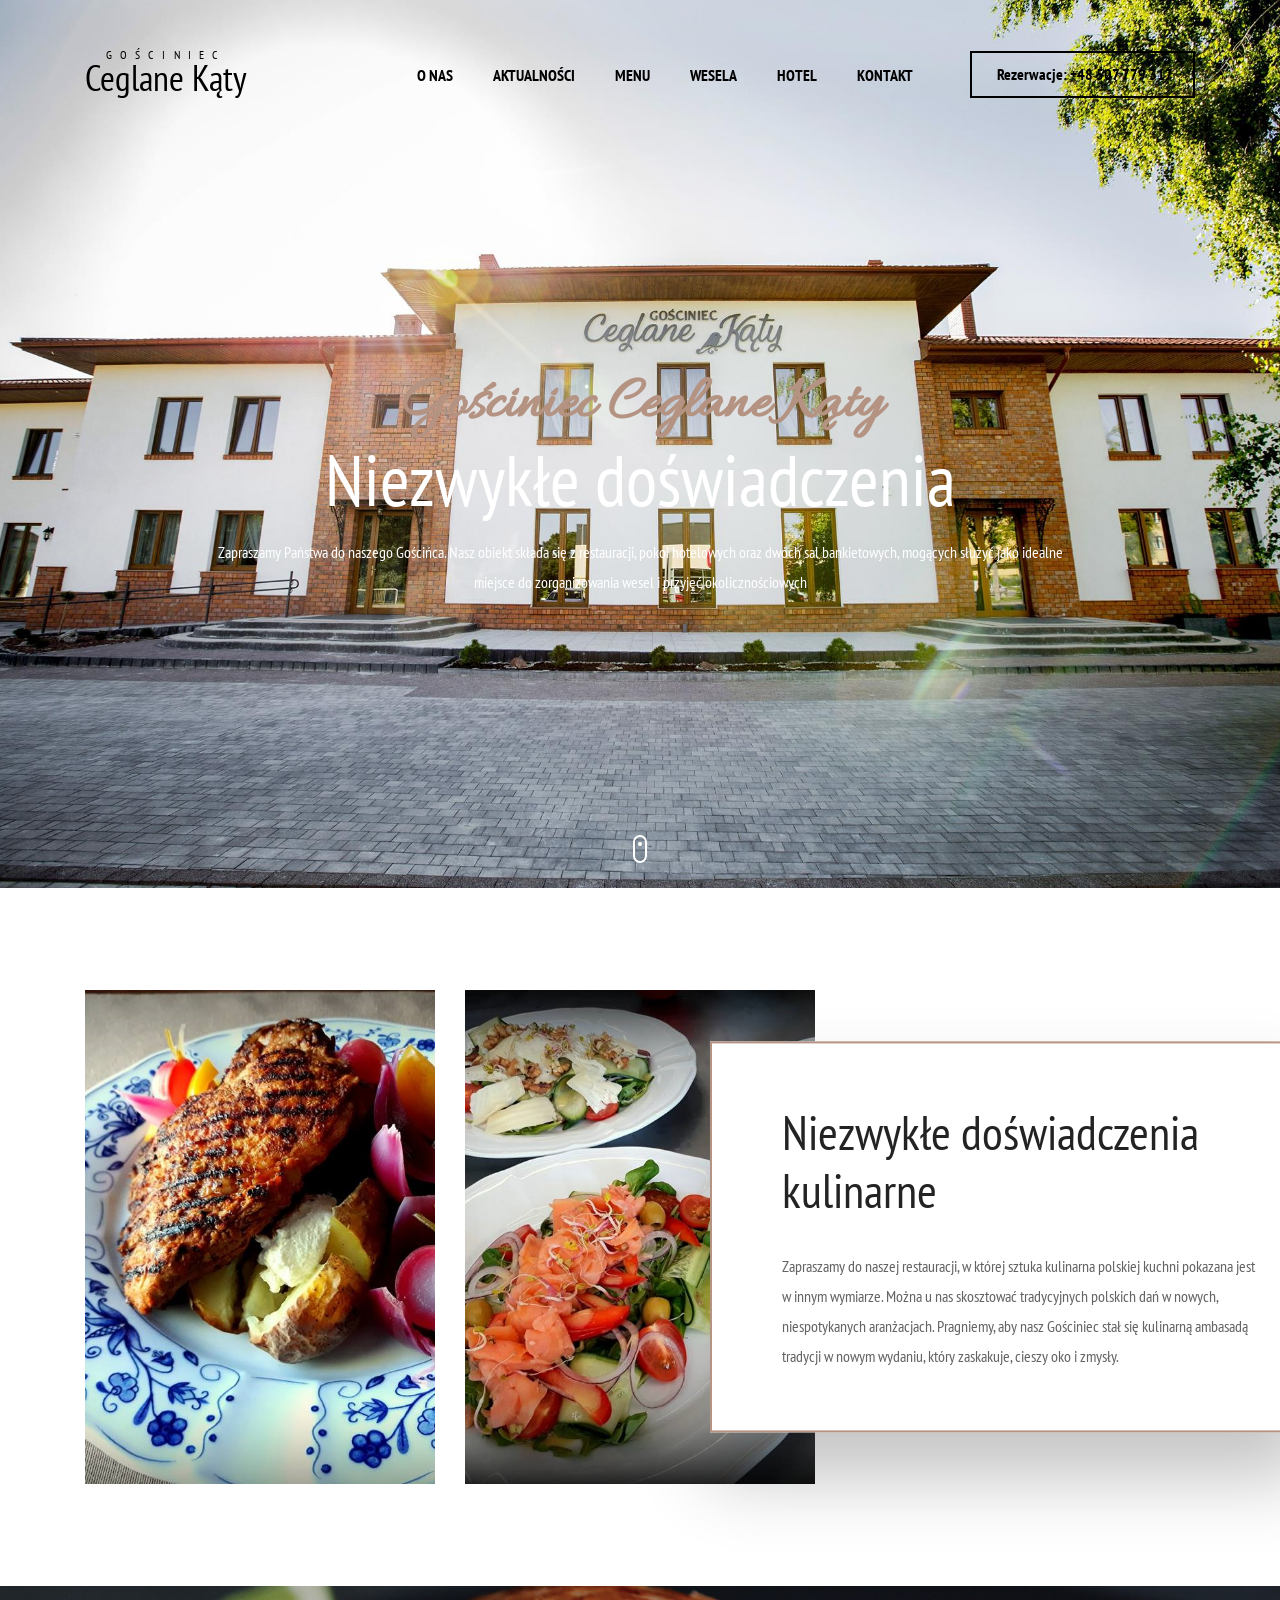
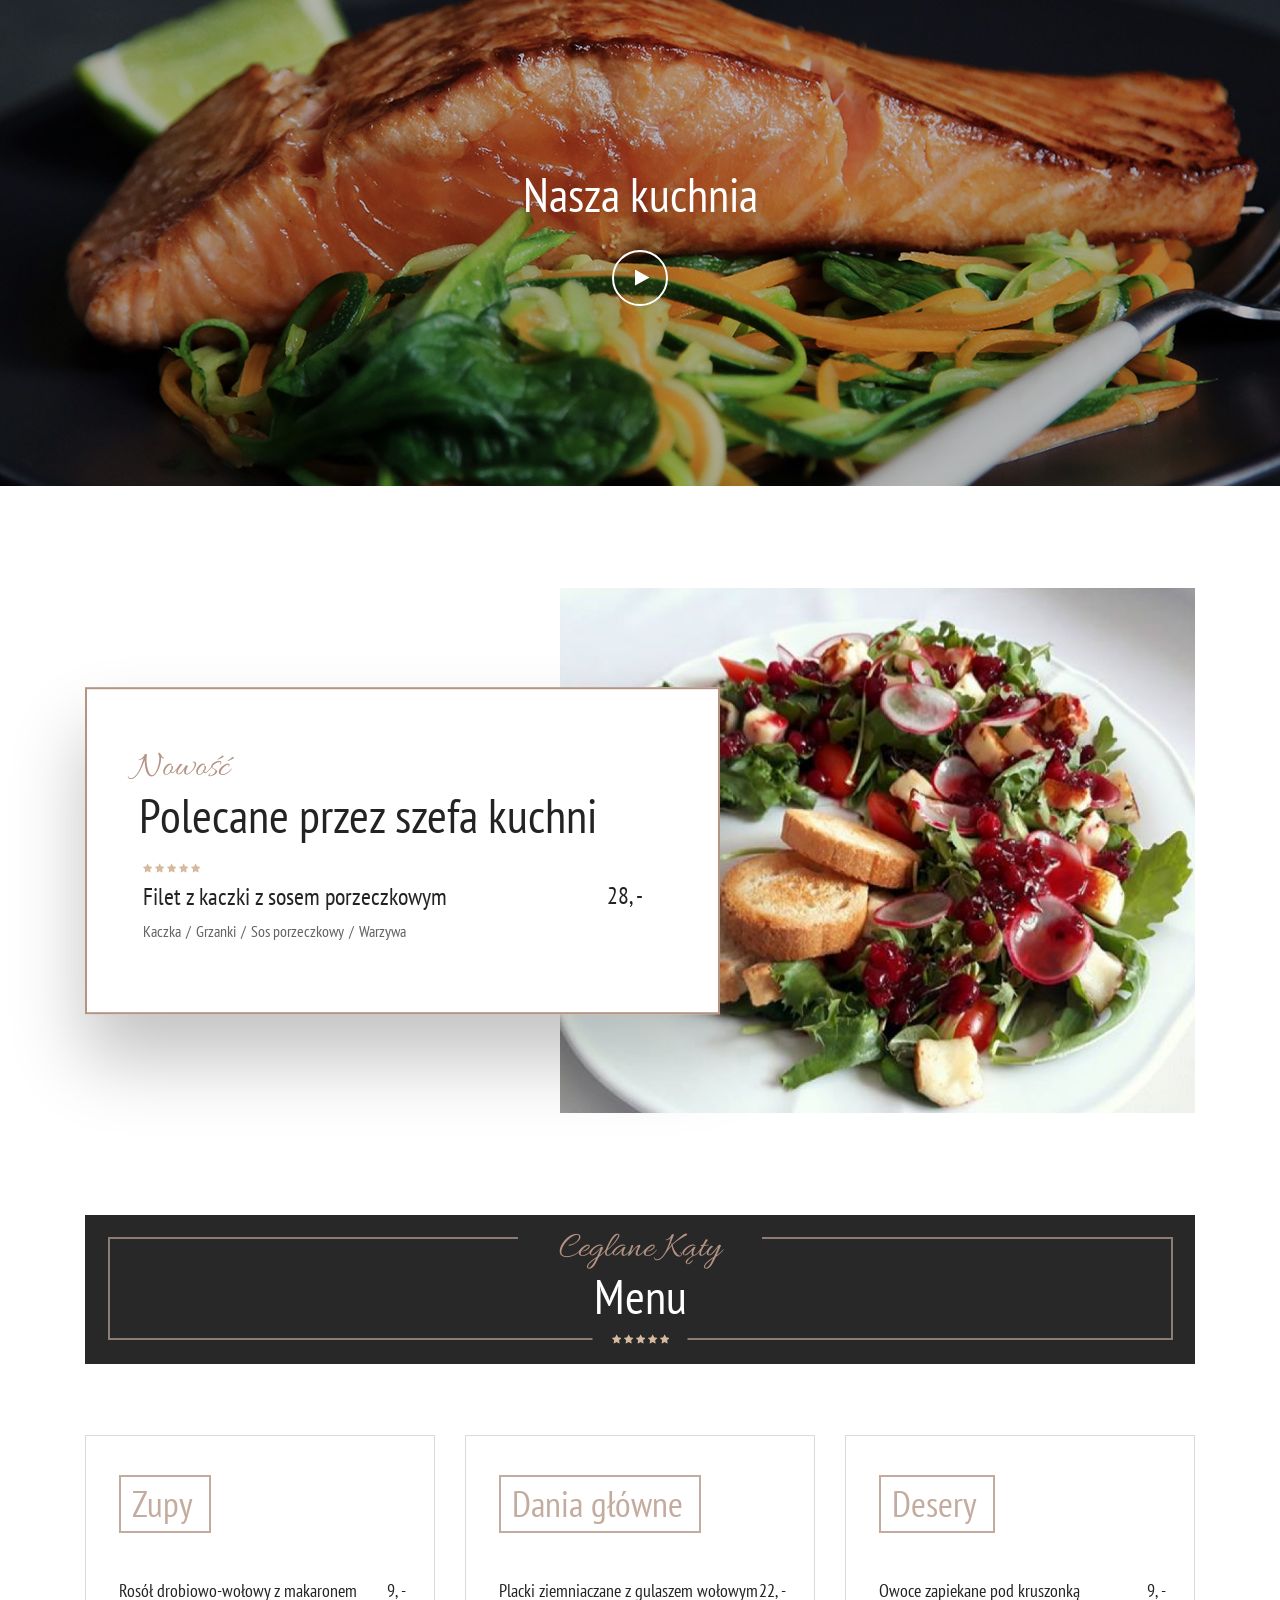
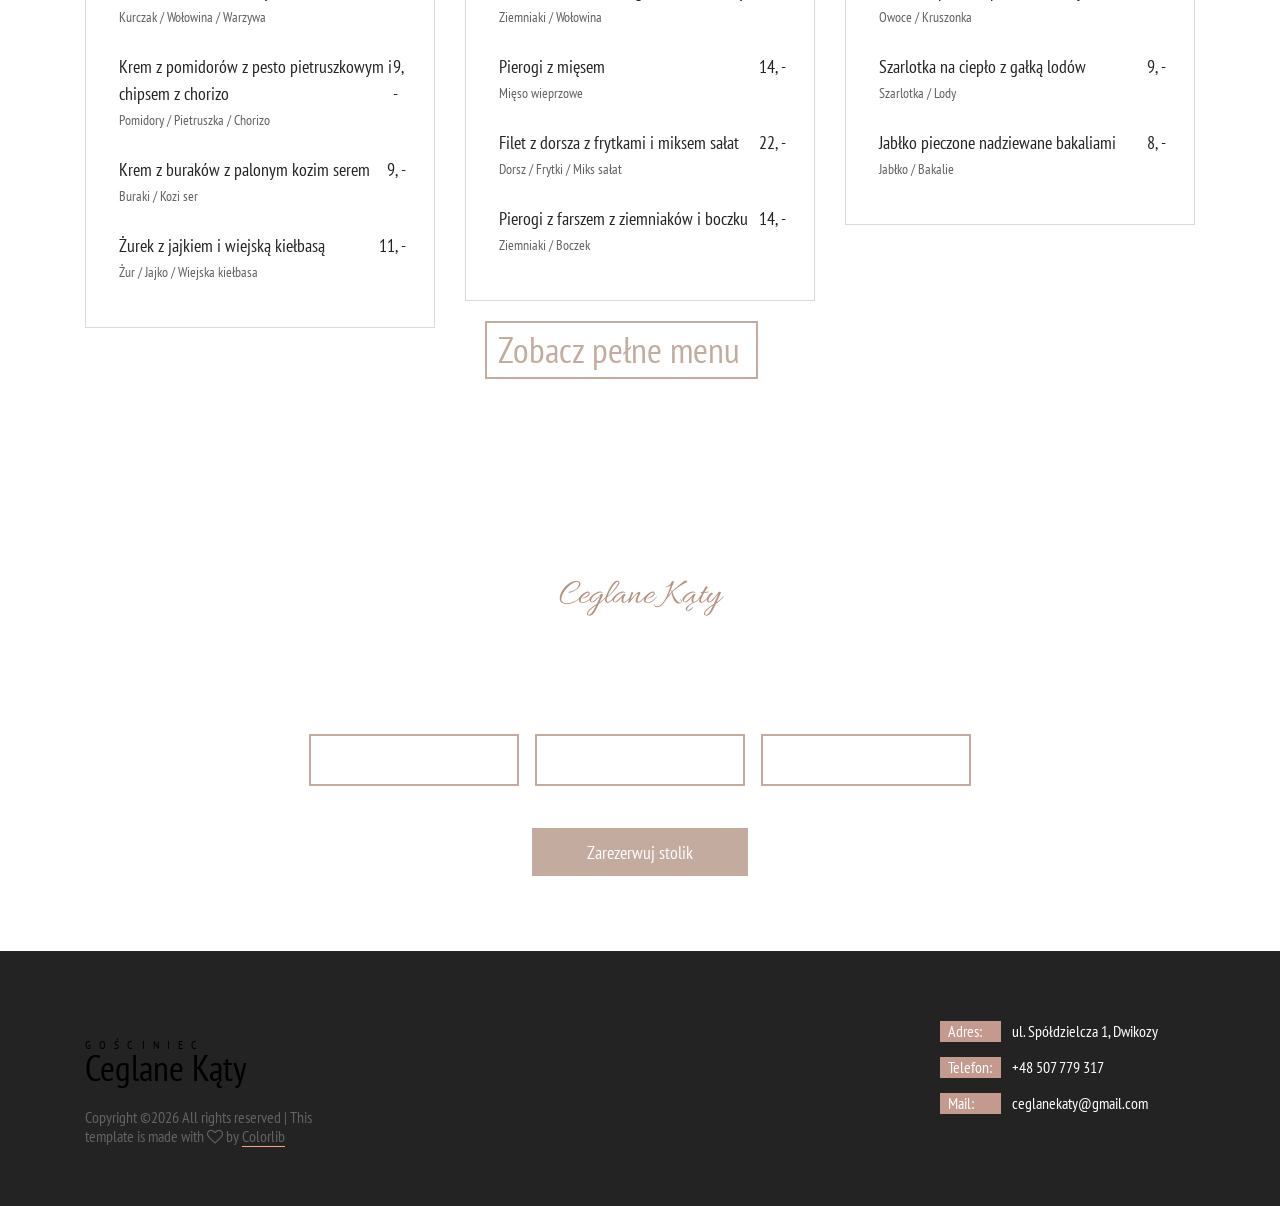
<file: index.html>
<!DOCTYPE html>
<html lang="en">
<head>
<title>The Venue</title>
<meta charset="utf-8">
<meta http-equiv="X-UA-Compatible" content="IE=edge">
<meta name="description" content="The Venue template project">
<meta name="viewport" content="width=device-width, initial-scale=1">
<link rel="stylesheet" type="text/css" href="styles/bootstrap-4.1.2/bootstrap.min.css">
<link href="plugins/font-awesome-4.7.0/css/font-awesome.min.css" rel="stylesheet" type="text/css">
<link rel="stylesheet" type="text/css" href="plugins/OwlCarousel2-2.2.1/owl.carousel.css">
<link rel="stylesheet" type="text/css" href="plugins/OwlCarousel2-2.2.1/owl.theme.default.css">
<link rel="stylesheet" type="text/css" href="plugins/OwlCarousel2-2.2.1/animate.css">
<link href="plugins/colorbox/colorbox.css" rel="stylesheet" type="text/css">
<link href="plugins/jquery-datepicker/jquery-ui.css" rel="stylesheet" type="text/css">
<link href="plugins/jquery-timepicker/jquery.timepicker.css" rel="stylesheet" type="text/css">
<link rel="stylesheet" type="text/css" href="styles/main_styles.css">
<link rel="stylesheet" type="text/css" href="styles/responsive.css">
</head>
<body>

<div class="super_container">
	
	<!-- Header -->

	<header class="header">
		<div class="container">
			<div class="row">
				<div class="col">
					<div class="header_content d-flex flex-row align-items-center justify-content-start">
						<div class="logo">
							<a href="#">
								<div>Gościniec</div>
								<div>Ceglane Kąty</div>
							</a>
						</div>
						<nav class="main_nav">
							<ul class="d-flex flex-row align-items-center justify-content-start">
								<li><a href="about.html">o nas</a></li>
								<li><a href="blog.html">aktualności</a></li>
								<li><a href="menu.html">menu</a></li>
								<li><a href="blog.html">wesela</a></li>
								<li><a href="blog.html">hotel</a></li>
								<li><a href="contact.html">kontakt</a></li>
							</ul>
						</nav>
						<div class="reservations_phone ml-auto">Rezerwacje: +48 507 779 317</div>
					</div>
				</div>
			</div>
		</div>
	</header>

	<!-- Hamburger -->
	
	<div class="hamburger_bar trans_400 d-flex flex-row align-items-center justify-content-start">
		<div class="hamburger">
			<div class="menu_toggle d-flex flex-row align-items-center justify-content-start">
				<span>menu</span>
				<div class="hamburger_container">
					<div class="menu_hamburger">
						<div class="line_1 hamburger_lines" style="transform: matrix(1, 0, 0, 1, 0, 0);"></div>
						<div class="line_2 hamburger_lines" style="visibility: inherit; opacity: 1;"></div>
						<div class="line_3 hamburger_lines" style="transform: matrix(1, 0, 0, 1, 0, 0);"></div>
					</div>
				</div>
			</div>
		</div>
	</div>

	<!-- Menu -->

	<div class="menu trans_800">
		<div class="menu_content d-flex flex-column align-items-center justify-content-center text-center">
			<ul>
				<li><a href="about.html">o nas</a></li>
				<li><a href="blog.html">aktualności</a></li>
				<li><a href="menu.html">menu</a></li>
				<li><a href="blog.html">wesela</a></li>
				<li><a href="blog.html">hotel</a></li>
				<li><a href="contact.html">kontakt</a></li>
			</ul>
		</div>
		<div class="reservations_phone ml-auto">Rezerwacje: +48 507 779 317</div>
	</div>
	
	<!-- Home -->

	<div class="home">
		<div class="parallax_background parallax-window" data-parallax="scroll" data-image-src="images/ceglane_background.jpg" data-speed="0.8"></div>
		<div class="home_container">
			<div class="container">
				<div class="row">
					<div class="col">
						<div class="home_content text-center">
							<div class="home_subtitle page_subtitle">Gościniec Ceglane Kąty</div>
							<div class="home_title"><h1>Niezwykłe doświadczenia</h1></div>
							<div class="home_text ml-auto mr-auto">
								<p>Zapraszamy Państwa do naszego Gościńca. Nasz obiekt składa się z restauracji, pokoi hotelowych oraz dwóch sal bankietowych, mogących służyć jako idealne miejsce do zorganizowania wesel i przyjęć okolicznościowych</p>
							</div>
						</div>
					</div>
				</div>
			</div>
		</div>
		<div class="scroll_icon"></div>
	</div>

	<!-- Intro -->

	<div class="intro">
		<div class="container">
			<div class="row">
				<div class="col">
					<div class="intro_content">
						<div class="intro_title"><h2>Niezwykłe doświadczenia kulinarne</h2></div>
						<div class="intro_text">
							<p>Zapraszamy do naszej restauracji, w której sztuka kulinarna polskiej kuchni pokazana jest w innym wymiarze. Można u nas skosztować tradycyjnych polskich dań w nowych, niespotykanych aranżacjach. Pragniemy, aby nasz Gościniec stał się kulinarną ambasadą tradycji w nowym wydaniu, który zaskakuje, cieszy oko i zmysły.</p>
						</div>
					</div>
					<div class="row">
						<div class="col-xl-4 col-md-6 intro_col">
							<div class="intro_image"><img src="images/food_1.jpg" alt="https://unsplash.com/@quanle2819"></div>
						</div>
						<div class="col-xl-4 col-md-6 intro_col">
							<div class="intro_image"><img src="images/food_2.jpg" alt="https://unsplash.com/@fabmag"></div>
						</div>
					</div>
				</div>	
			</div>
		</div>
	</div>

	<!-- Video -->

	<div class="video_section">
		<div class="background_image" style="background-image:url(images/video.jpg)"></div>
		<div class="video_section_content d-flex flex-column align-items-center justify-content-center text-center">
			<div class="video_section_title">Nasza kuchnia</div>
			<div class="video_section_icon"><a class="vimeo video_button" href="https://player.vimeo.com/video/99340873?autoplay=1&loop=1&title=0&autopause=0"><i class="fa fa-play" aria-hidden="true"></i></a></div>
		</div>
	</div>

	<!-- Signature Dish -->

	<div class="sig">
		<div class="sig_content_container">
			<div class="container">
				<div class="row">
					<div class="col-lg-7">
						<div class="sig_content">
							<div class="sig_subtitle page_subtitle">Nowość</div>
							<div class="sig_title"><h1>Polecane przez szefa kuchni</h1></div>
							<div class="rating_r sig_rating rating_r_5"><i></i><i></i><i></i><i></i><i></i></div>
							<div class="sig_name_container d-flex flex-row align-items-start justify-content-start">
								<div class="sig_name">Filet z kaczki z sosem porzeczkowym</div>
								<div class="sig_price ml-auto">28, -</div>
							</div>
							<div class="sig_content_list">
								<ul class="d-flex flex-row align-items-center justify-content-start">
									<li>Kaczka</li>
									<li>Grzanki</li>
									<li>Sos porzeczkowy</li>
									<li>Warzywa</li>
								</ul>
							</div>
						</div>
					</div>
				</div>
			</div>
		</div>
		<div class="sig_image_container">
			<div class="container">
				<div class="row">
					<div class="col-lg-7 offset-lg-5">
						<div class="sig_image">
							<div class="background_image" style="background-image:url(images/main_course.jpg)"></div>
							<img src="images/main_course.jpg" alt="">
						</div>
					</div>
				</div>
			</div>
		</div>
	</div>

	<!-- The Menu -->

	<div class="themenu">
		<div class="container">
			<div class="row">
				<div class="col">
					<div class="themenu_title_bar_container">
						<div class="themenu_stars text-center page_subtitle">Ceglane Kąty</div>
						<div class="themenu_rating text-center">
							<div class="rating_r rating_r_5"><i></i><i></i><i></i><i></i><i></i></div>
						</div>
						<div class="themenu_title_bar d-flex flex-column align-items-center justify-content-center">
							<div class="themenu_title">Menu</div>
						</div>
					</div>
				</div>
			</div>
			<div class="row themenu_row">

				<!-- Starters -->
				<div class="col-lg-4 themenu_column">
					<div class="themenu_col">
						<div class="themenu_col_title">Zupy</div>
						<div class="dish_list">

							<!-- Dish -->
							<div class="dish">
								<div class="dish_title_container d-flex flex-xl-row flex-column align-items-start justify-content-start">
									<div class="dish_title">Rosół drobiowo-wołowy z makaronem</div>
									<div class="dish_price">9, -</div>
								</div>
								<div class="dish_contents">
									<ul class="d-flex flex-row align-items-start justify-content-start flex-wrap">
										<li>Kurczak</li>
										<li>Wołowina</li>
										<li>Warzywa</li>
									</ul>
								</div>
							</div>

							<!-- Dish -->
							<div class="dish">
								<div class="dish_title_container d-flex flex-xl-row flex-column align-items-start justify-content-start">
									<div class="dish_title">Krem z pomidorów z pesto pietruszkowym i chipsem z chorizo</div>
									<div class="dish_price">9, -</div>
								</div>
								<div class="dish_contents">
									<ul class="d-flex flex-row align-items-start justify-content-start flex-wrap">
										<li>Pomidory</li>
										<li>Pietruszka</li>
										<li>Chorizo</li>
									</ul>
								</div>
							</div>

							<!-- Dish -->
							<div class="dish">
								<div class="dish_title_container d-flex flex-xl-row flex-column align-items-start justify-content-start">
									<div class="dish_title">Krem z buraków z palonym kozim serem</div>
									<div class="dish_price">9, -</div>
								</div>
								<div class="dish_contents">
									<ul class="d-flex flex-row align-items-start justify-content-start flex-wrap">
										<li>Buraki</li>
										<li>Kozi ser</li>
									</ul>
								</div>
							</div>

							<!-- Dish -->
							<div class="dish">
								<div class="dish_title_container d-flex flex-xl-row flex-column align-items-start justify-content-start">
									<div class="dish_title">Żurek z jajkiem i wiejską kiełbasą</div>
									<div class="dish_price">11, -</div>
								</div>
								<div class="dish_contents">
									<ul class="d-flex flex-row align-items-start justify-content-start flex-wrap">
										<li>Żur</li>
										<li>Jajko</li>
										<li>Wiejska kiełbasa</li>
									</ul>
								</div>
							</div>
						</div>
					</div>
				</div>

				<!-- Main -->
				<div class="col-lg-4 themenu_column">
					<div class="themenu_col">
						<div class="themenu_col_title">Dania główne</div>
						<div class="dish_list">
							
							<!-- Dish -->
							<div class="dish">
								<div class="dish_title_container d-flex flex-xl-row flex-column align-items-start justify-content-start">
									<div class="dish_title">Placki ziemniaczane z gulaszem wołowym</div>
									<div class="dish_price">22, -</div>
								</div>
								<div class="dish_contents">
									<ul class="d-flex flex-row align-items-start justify-content-start flex-wrap">
										<li>Ziemniaki</li>
										<li>Wołowina</li>
									</ul>
								</div>
							</div>

							<!-- Dish -->
							<div class="dish">
								<div class="dish_title_container d-flex flex-xl-row flex-column align-items-start justify-content-start">
									<div class="dish_title">Pierogi z mięsem</div>
									<div class="dish_price">14, -</div>
								</div>
								<div class="dish_contents">
									<ul class="d-flex flex-row align-items-start justify-content-start flex-wrap">
										<li>Mięso wieprzowe</li>
									</ul>
								</div>
							</div>

							<!-- Dish -->
							<div class="dish">
								<div class="dish_title_container d-flex flex-xl-row flex-column align-items-start justify-content-start">
									<div class="dish_title">Filet z dorsza z frytkami i miksem sałat</div>
									<div class="dish_price">22, -</div>
								</div>
								<div class="dish_contents">
									<ul class="d-flex flex-row align-items-start justify-content-start flex-wrap">
										<li>Dorsz</li>
										<li>Frytki</li>
										<li>Miks sałat</li>
									</ul>
								</div>
							</div>

							<!-- Dish -->
							<div class="dish">
								<div class="dish_title_container d-flex flex-xl-row flex-column align-items-start justify-content-start">
									<div class="dish_title">Pierogi z farszem z ziemniaków i boczku</div>
									<div class="dish_price">14, -</div>
								</div>
								<div class="dish_contents">
									<ul class="d-flex flex-row align-items-start justify-content-start flex-wrap">
										<li>Ziemniaki</li>
										<li>Boczek</li>
									</ul>
								</div>
							</div>
						</div>
				</div>
					<div class="themenu_col_title" style="margin-left: 20px; margin-top: 20px;">Zobacz pełne menu</div>
				</div>

				<!-- Deserts -->
				<div class="col-lg-4 themenu_column">
					<div class="themenu_col">
						<div class="themenu_col_title">Desery</div>
						<div class="dish_list">

							<!-- Dish -->
							<div class="dish">
								<div class="dish_title_container d-flex flex-xl-row flex-column align-items-start justify-content-start">
									<div class="dish_title">Owoce zapiekane pod kruszonką</div>
									<div class="dish_price">9, -</div>
								</div>
								<div class="dish_contents">
									<ul class="d-flex flex-row align-items-start justify-content-start flex-wrap">
										<li>Owoce</li>
										<li>Kruszonka</li>
									</ul>
								</div>
							</div>

							<!-- Dish -->
							<div class="dish">
								<div class="dish_title_container d-flex flex-xl-row flex-column align-items-start justify-content-start">
									<div class="dish_title">Szarlotka na ciepło z gałką lodów</div>
									<div class="dish_price">9, -</div>
								</div>
								<div class="dish_contents">
									<ul class="d-flex flex-row align-items-start justify-content-start flex-wrap">
										<li>Szarlotka</li>
										<li>Lody</li>
									</ul>
								</div>
							</div>

							<!-- Dish -->
							<div class="dish">
								<div class="dish_title_container d-flex flex-xl-row flex-column align-items-start justify-content-start">
									<div class="dish_title">Jabłko pieczone nadziewane bakaliami</div>
									<div class="dish_price">8, -</div>
								</div>
								<div class="dish_contents">
									<ul class="d-flex flex-row align-items-start justify-content-start flex-wrap">
										<li>Jabłko</li>
										<li>Bakalie</li>
									</ul>
								</div>
							</div>
						</div>
					</div>
				</div>
			</div>
		</div>		
	</div>

	<!-- Reservations -->

	<div class="reservations text-center">
		<div class="parallax_background parallax-window" data-parallax="scroll" data-image-src="images/reservations.jpg" data-speed="0.8"></div>
		<div class="container">
			<div class="row">
				<div class="col">
					<div class="reservations_content d-flex flex-column align-items-center justify-content-center">
						<div class="res_stars page_subtitle">Ceglane Kąty</div>
						<div class="res_title">Zarezerwuj stolik</div>
						<div class="res_form_container">
							<form action="#" id="res_form" class="res_form">
								<div class="d-flex flex-sm-row flex-column align-items-center justify-content-start">
									<input type="text" id="datepicker" class="res_input" required="required">
									<input type="text" class="res_input timepicker" required="required">
									<select class="res_select">
										<option disabled="" selected="">2 osoby</option>
										<option>3 person</option>
										<option>4 person</option>
										<option>5 person</option>
										<option>6 person</option>
									</select>
								</div>
								<button class="res_button">Zarezerwuj stolik</button>
							</form>
						</div>
					</div>
				</div>
			</div>
		</div>		
	</div>

	<!-- Footer -->

	<footer class="footer">
		<div class="container">
			<div class="row">

				<!-- Footer Logo -->
				<div class="col-lg-3 footer_col">
					<div class="logo">
						<a href="#">
							<div style="text-align: inherit;">Gościniec</div>
							<div>Ceglane Kąty</div>
						</a>
					</div>
					<div class="copyright"><!-- Link back to Colorlib can't be removed. Template is licensed under CC BY 3.0. -->
<p style="line-height: 1.2;">Copyright &copy;<script>document.write(new Date().getFullYear());</script> All rights reserved | This template is made with <i class="fa fa-heart-o" aria-hidden="true"></i> by <a href="https://colorlib.com" target="_blank">Colorlib</a></p>
<!-- Link back to Colorlib can't be removed. Template is licensed under CC BY 3.0. --></div>
				</div>

				<!-- Footer About -->
				<div class="col-lg-6 footer_col">
					<div class="footer_about">
						<p></p>
					</div>
				</div>

				<!-- Footer Contact -->
				<div class="col-lg-3 footer_col">
					<div class="footer_contact">
						<ul>
							<li class="d-flex flex-row align-items-start justify-content-start">
								<div><div class="footer_contact_title">Adres:</div></div>
								<div class="footer_contact_text">ul. Spółdzielcza 1, Dwikozy</div>
							</li>
							<li class="d-flex flex-row align-items-start justify-content-start">
								<div><div class="footer_contact_title">Telefon:</div></div>
								<div class="footer_contact_text">+48 507 779 317</div>
							</li>
							<li class="d-flex flex-row align-items-start justify-content-start">
								<div><div class="footer_contact_title">Mail:</div></div>
								<div class="footer_contact_text">ceglanekaty@gmail.com</div>
							</li>
						</ul>
					</div>
				</div>
			</div>
		</div>
	</footer>
</div>

<script src="js/jquery-3.2.1.min.js"></script>
<script src="styles/bootstrap-4.1.2/popper.js"></script>
<script src="styles/bootstrap-4.1.2/bootstrap.min.js"></script>
<script src="plugins/greensock/TweenMax.min.js"></script>
<script src="plugins/greensock/TimelineMax.min.js"></script>
<script src="plugins/scrollmagic/ScrollMagic.min.js"></script>
<script src="plugins/greensock/animation.gsap.min.js"></script>
<script src="plugins/greensock/ScrollToPlugin.min.js"></script>
<script src="plugins/OwlCarousel2-2.2.1/owl.carousel.js"></script>
<script src="plugins/easing/easing.js"></script>
<script src="plugins/parallax-js-master/parallax.min.js"></script>
<script src="plugins/colorbox/jquery.colorbox-min.js"></script>
<script src="plugins/jquery-datepicker/jquery-ui.js"></script>
<script src="plugins/jquery-timepicker/jquery.timepicker.js"></script>
<script src="js/custom.js"></script>
</body>
</html>
</file>
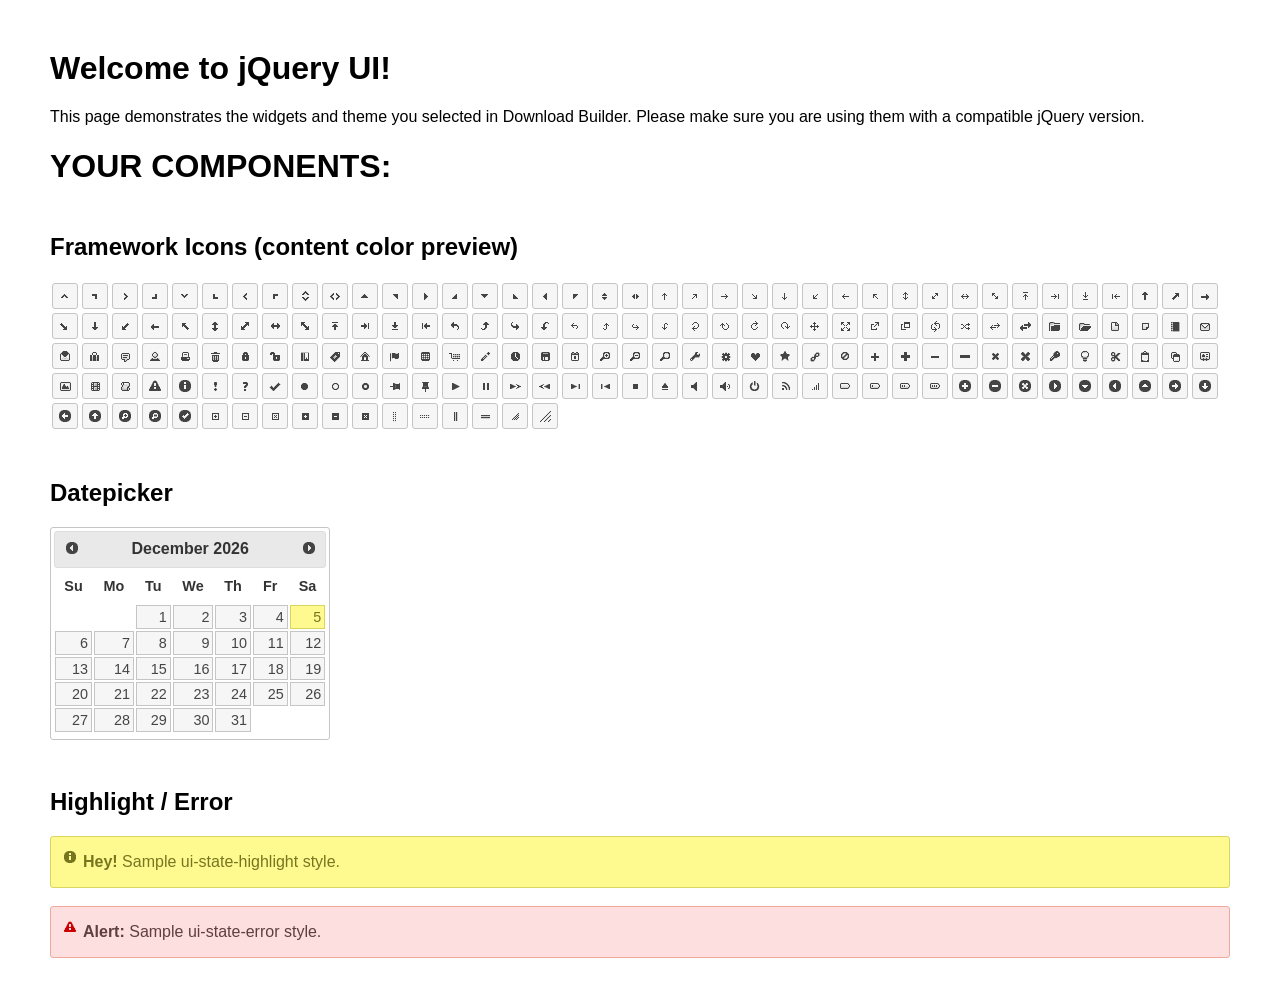
<file: plugins/jquery-datepicker/index.html>
<!doctype html>
<html lang="us">
<head>
	<meta charset="utf-8">
	<title>jQuery UI Example Page</title>
	<link href="jquery-ui.css" rel="stylesheet">
	<style>
	body{
		font-family: "Trebuchet MS", sans-serif;
		margin: 50px;
	}
	.demoHeaders {
		margin-top: 2em;
	}
	#dialog-link {
		padding: .4em 1em .4em 20px;
		text-decoration: none;
		position: relative;
	}
	#dialog-link span.ui-icon {
		margin: 0 5px 0 0;
		position: absolute;
		left: .2em;
		top: 50%;
		margin-top: -8px;
	}
	#icons {
		margin: 0;
		padding: 0;
	}
	#icons li {
		margin: 2px;
		position: relative;
		padding: 4px 0;
		cursor: pointer;
		float: left;
		list-style: none;
	}
	#icons span.ui-icon {
		float: left;
		margin: 0 4px;
	}
	.fakewindowcontain .ui-widget-overlay {
		position: absolute;
	}
	select {
		width: 200px;
	}
	</style>
</head>
<body>

<h1>Welcome to jQuery UI!</h1>

<div class="ui-widget">
	<p>This page demonstrates the widgets and theme you selected in Download Builder. Please make sure you are using them with a compatible jQuery version.</p>
</div>

<h1>YOUR COMPONENTS:</h1>
















<h2 class="demoHeaders">Framework Icons (content color preview)</h2>
<ul id="icons" class="ui-widget ui-helper-clearfix">
	<li class="ui-state-default ui-corner-all" title=".ui-icon-caret-1-n"><span class="ui-icon ui-icon-caret-1-n"></span></li>
	<li class="ui-state-default ui-corner-all" title=".ui-icon-caret-1-ne"><span class="ui-icon ui-icon-caret-1-ne"></span></li>
	<li class="ui-state-default ui-corner-all" title=".ui-icon-caret-1-e"><span class="ui-icon ui-icon-caret-1-e"></span></li>
	<li class="ui-state-default ui-corner-all" title=".ui-icon-caret-1-se"><span class="ui-icon ui-icon-caret-1-se"></span></li>
	<li class="ui-state-default ui-corner-all" title=".ui-icon-caret-1-s"><span class="ui-icon ui-icon-caret-1-s"></span></li>
	<li class="ui-state-default ui-corner-all" title=".ui-icon-caret-1-sw"><span class="ui-icon ui-icon-caret-1-sw"></span></li>
	<li class="ui-state-default ui-corner-all" title=".ui-icon-caret-1-w"><span class="ui-icon ui-icon-caret-1-w"></span></li>
	<li class="ui-state-default ui-corner-all" title=".ui-icon-caret-1-nw"><span class="ui-icon ui-icon-caret-1-nw"></span></li>
	<li class="ui-state-default ui-corner-all" title=".ui-icon-caret-2-n-s"><span class="ui-icon ui-icon-caret-2-n-s"></span></li>
	<li class="ui-state-default ui-corner-all" title=".ui-icon-caret-2-e-w"><span class="ui-icon ui-icon-caret-2-e-w"></span></li>
	<li class="ui-state-default ui-corner-all" title=".ui-icon-triangle-1-n"><span class="ui-icon ui-icon-triangle-1-n"></span></li>
	<li class="ui-state-default ui-corner-all" title=".ui-icon-triangle-1-ne"><span class="ui-icon ui-icon-triangle-1-ne"></span></li>
	<li class="ui-state-default ui-corner-all" title=".ui-icon-triangle-1-e"><span class="ui-icon ui-icon-triangle-1-e"></span></li>
	<li class="ui-state-default ui-corner-all" title=".ui-icon-triangle-1-se"><span class="ui-icon ui-icon-triangle-1-se"></span></li>
	<li class="ui-state-default ui-corner-all" title=".ui-icon-triangle-1-s"><span class="ui-icon ui-icon-triangle-1-s"></span></li>
	<li class="ui-state-default ui-corner-all" title=".ui-icon-triangle-1-sw"><span class="ui-icon ui-icon-triangle-1-sw"></span></li>
	<li class="ui-state-default ui-corner-all" title=".ui-icon-triangle-1-w"><span class="ui-icon ui-icon-triangle-1-w"></span></li>
	<li class="ui-state-default ui-corner-all" title=".ui-icon-triangle-1-nw"><span class="ui-icon ui-icon-triangle-1-nw"></span></li>
	<li class="ui-state-default ui-corner-all" title=".ui-icon-triangle-2-n-s"><span class="ui-icon ui-icon-triangle-2-n-s"></span></li>
	<li class="ui-state-default ui-corner-all" title=".ui-icon-triangle-2-e-w"><span class="ui-icon ui-icon-triangle-2-e-w"></span></li>
	<li class="ui-state-default ui-corner-all" title=".ui-icon-arrow-1-n"><span class="ui-icon ui-icon-arrow-1-n"></span></li>
	<li class="ui-state-default ui-corner-all" title=".ui-icon-arrow-1-ne"><span class="ui-icon ui-icon-arrow-1-ne"></span></li>
	<li class="ui-state-default ui-corner-all" title=".ui-icon-arrow-1-e"><span class="ui-icon ui-icon-arrow-1-e"></span></li>
	<li class="ui-state-default ui-corner-all" title=".ui-icon-arrow-1-se"><span class="ui-icon ui-icon-arrow-1-se"></span></li>
	<li class="ui-state-default ui-corner-all" title=".ui-icon-arrow-1-s"><span class="ui-icon ui-icon-arrow-1-s"></span></li>
	<li class="ui-state-default ui-corner-all" title=".ui-icon-arrow-1-sw"><span class="ui-icon ui-icon-arrow-1-sw"></span></li>
	<li class="ui-state-default ui-corner-all" title=".ui-icon-arrow-1-w"><span class="ui-icon ui-icon-arrow-1-w"></span></li>
	<li class="ui-state-default ui-corner-all" title=".ui-icon-arrow-1-nw"><span class="ui-icon ui-icon-arrow-1-nw"></span></li>
	<li class="ui-state-default ui-corner-all" title=".ui-icon-arrow-2-n-s"><span class="ui-icon ui-icon-arrow-2-n-s"></span></li>
	<li class="ui-state-default ui-corner-all" title=".ui-icon-arrow-2-ne-sw"><span class="ui-icon ui-icon-arrow-2-ne-sw"></span></li>
	<li class="ui-state-default ui-corner-all" title=".ui-icon-arrow-2-e-w"><span class="ui-icon ui-icon-arrow-2-e-w"></span></li>
	<li class="ui-state-default ui-corner-all" title=".ui-icon-arrow-2-se-nw"><span class="ui-icon ui-icon-arrow-2-se-nw"></span></li>
	<li class="ui-state-default ui-corner-all" title=".ui-icon-arrowstop-1-n"><span class="ui-icon ui-icon-arrowstop-1-n"></span></li>
	<li class="ui-state-default ui-corner-all" title=".ui-icon-arrowstop-1-e"><span class="ui-icon ui-icon-arrowstop-1-e"></span></li>
	<li class="ui-state-default ui-corner-all" title=".ui-icon-arrowstop-1-s"><span class="ui-icon ui-icon-arrowstop-1-s"></span></li>
	<li class="ui-state-default ui-corner-all" title=".ui-icon-arrowstop-1-w"><span class="ui-icon ui-icon-arrowstop-1-w"></span></li>
	<li class="ui-state-default ui-corner-all" title=".ui-icon-arrowthick-1-n"><span class="ui-icon ui-icon-arrowthick-1-n"></span></li>
	<li class="ui-state-default ui-corner-all" title=".ui-icon-arrowthick-1-ne"><span class="ui-icon ui-icon-arrowthick-1-ne"></span></li>
	<li class="ui-state-default ui-corner-all" title=".ui-icon-arrowthick-1-e"><span class="ui-icon ui-icon-arrowthick-1-e"></span></li>
	<li class="ui-state-default ui-corner-all" title=".ui-icon-arrowthick-1-se"><span class="ui-icon ui-icon-arrowthick-1-se"></span></li>
	<li class="ui-state-default ui-corner-all" title=".ui-icon-arrowthick-1-s"><span class="ui-icon ui-icon-arrowthick-1-s"></span></li>
	<li class="ui-state-default ui-corner-all" title=".ui-icon-arrowthick-1-sw"><span class="ui-icon ui-icon-arrowthick-1-sw"></span></li>
	<li class="ui-state-default ui-corner-all" title=".ui-icon-arrowthick-1-w"><span class="ui-icon ui-icon-arrowthick-1-w"></span></li>
	<li class="ui-state-default ui-corner-all" title=".ui-icon-arrowthick-1-nw"><span class="ui-icon ui-icon-arrowthick-1-nw"></span></li>
	<li class="ui-state-default ui-corner-all" title=".ui-icon-arrowthick-2-n-s"><span class="ui-icon ui-icon-arrowthick-2-n-s"></span></li>
	<li class="ui-state-default ui-corner-all" title=".ui-icon-arrowthick-2-ne-sw"><span class="ui-icon ui-icon-arrowthick-2-ne-sw"></span></li>
	<li class="ui-state-default ui-corner-all" title=".ui-icon-arrowthick-2-e-w"><span class="ui-icon ui-icon-arrowthick-2-e-w"></span></li>
	<li class="ui-state-default ui-corner-all" title=".ui-icon-arrowthick-2-se-nw"><span class="ui-icon ui-icon-arrowthick-2-se-nw"></span></li>
	<li class="ui-state-default ui-corner-all" title=".ui-icon-arrowthickstop-1-n"><span class="ui-icon ui-icon-arrowthickstop-1-n"></span></li>
	<li class="ui-state-default ui-corner-all" title=".ui-icon-arrowthickstop-1-e"><span class="ui-icon ui-icon-arrowthickstop-1-e"></span></li>
	<li class="ui-state-default ui-corner-all" title=".ui-icon-arrowthickstop-1-s"><span class="ui-icon ui-icon-arrowthickstop-1-s"></span></li>
	<li class="ui-state-default ui-corner-all" title=".ui-icon-arrowthickstop-1-w"><span class="ui-icon ui-icon-arrowthickstop-1-w"></span></li>
	<li class="ui-state-default ui-corner-all" title=".ui-icon-arrowreturnthick-1-w"><span class="ui-icon ui-icon-arrowreturnthick-1-w"></span></li>
	<li class="ui-state-default ui-corner-all" title=".ui-icon-arrowreturnthick-1-n"><span class="ui-icon ui-icon-arrowreturnthick-1-n"></span></li>
	<li class="ui-state-default ui-corner-all" title=".ui-icon-arrowreturnthick-1-e"><span class="ui-icon ui-icon-arrowreturnthick-1-e"></span></li>
	<li class="ui-state-default ui-corner-all" title=".ui-icon-arrowreturnthick-1-s"><span class="ui-icon ui-icon-arrowreturnthick-1-s"></span></li>
	<li class="ui-state-default ui-corner-all" title=".ui-icon-arrowreturn-1-w"><span class="ui-icon ui-icon-arrowreturn-1-w"></span></li>
	<li class="ui-state-default ui-corner-all" title=".ui-icon-arrowreturn-1-n"><span class="ui-icon ui-icon-arrowreturn-1-n"></span></li>
	<li class="ui-state-default ui-corner-all" title=".ui-icon-arrowreturn-1-e"><span class="ui-icon ui-icon-arrowreturn-1-e"></span></li>
	<li class="ui-state-default ui-corner-all" title=".ui-icon-arrowreturn-1-s"><span class="ui-icon ui-icon-arrowreturn-1-s"></span></li>
	<li class="ui-state-default ui-corner-all" title=".ui-icon-arrowrefresh-1-w"><span class="ui-icon ui-icon-arrowrefresh-1-w"></span></li>
	<li class="ui-state-default ui-corner-all" title=".ui-icon-arrowrefresh-1-n"><span class="ui-icon ui-icon-arrowrefresh-1-n"></span></li>
	<li class="ui-state-default ui-corner-all" title=".ui-icon-arrowrefresh-1-e"><span class="ui-icon ui-icon-arrowrefresh-1-e"></span></li>
	<li class="ui-state-default ui-corner-all" title=".ui-icon-arrowrefresh-1-s"><span class="ui-icon ui-icon-arrowrefresh-1-s"></span></li>
	<li class="ui-state-default ui-corner-all" title=".ui-icon-arrow-4"><span class="ui-icon ui-icon-arrow-4"></span></li>
	<li class="ui-state-default ui-corner-all" title=".ui-icon-arrow-4-diag"><span class="ui-icon ui-icon-arrow-4-diag"></span></li>
	<li class="ui-state-default ui-corner-all" title=".ui-icon-extlink"><span class="ui-icon ui-icon-extlink"></span></li>
	<li class="ui-state-default ui-corner-all" title=".ui-icon-newwin"><span class="ui-icon ui-icon-newwin"></span></li>
	<li class="ui-state-default ui-corner-all" title=".ui-icon-refresh"><span class="ui-icon ui-icon-refresh"></span></li>
	<li class="ui-state-default ui-corner-all" title=".ui-icon-shuffle"><span class="ui-icon ui-icon-shuffle"></span></li>
	<li class="ui-state-default ui-corner-all" title=".ui-icon-transfer-e-w"><span class="ui-icon ui-icon-transfer-e-w"></span></li>
	<li class="ui-state-default ui-corner-all" title=".ui-icon-transferthick-e-w"><span class="ui-icon ui-icon-transferthick-e-w"></span></li>
	<li class="ui-state-default ui-corner-all" title=".ui-icon-folder-collapsed"><span class="ui-icon ui-icon-folder-collapsed"></span></li>
	<li class="ui-state-default ui-corner-all" title=".ui-icon-folder-open"><span class="ui-icon ui-icon-folder-open"></span></li>
	<li class="ui-state-default ui-corner-all" title=".ui-icon-document"><span class="ui-icon ui-icon-document"></span></li>
	<li class="ui-state-default ui-corner-all" title=".ui-icon-document-b"><span class="ui-icon ui-icon-document-b"></span></li>
	<li class="ui-state-default ui-corner-all" title=".ui-icon-note"><span class="ui-icon ui-icon-note"></span></li>
	<li class="ui-state-default ui-corner-all" title=".ui-icon-mail-closed"><span class="ui-icon ui-icon-mail-closed"></span></li>
	<li class="ui-state-default ui-corner-all" title=".ui-icon-mail-open"><span class="ui-icon ui-icon-mail-open"></span></li>
	<li class="ui-state-default ui-corner-all" title=".ui-icon-suitcase"><span class="ui-icon ui-icon-suitcase"></span></li>
	<li class="ui-state-default ui-corner-all" title=".ui-icon-comment"><span class="ui-icon ui-icon-comment"></span></li>
	<li class="ui-state-default ui-corner-all" title=".ui-icon-person"><span class="ui-icon ui-icon-person"></span></li>
	<li class="ui-state-default ui-corner-all" title=".ui-icon-print"><span class="ui-icon ui-icon-print"></span></li>
	<li class="ui-state-default ui-corner-all" title=".ui-icon-trash"><span class="ui-icon ui-icon-trash"></span></li>
	<li class="ui-state-default ui-corner-all" title=".ui-icon-locked"><span class="ui-icon ui-icon-locked"></span></li>
	<li class="ui-state-default ui-corner-all" title=".ui-icon-unlocked"><span class="ui-icon ui-icon-unlocked"></span></li>
	<li class="ui-state-default ui-corner-all" title=".ui-icon-bookmark"><span class="ui-icon ui-icon-bookmark"></span></li>
	<li class="ui-state-default ui-corner-all" title=".ui-icon-tag"><span class="ui-icon ui-icon-tag"></span></li>
	<li class="ui-state-default ui-corner-all" title=".ui-icon-home"><span class="ui-icon ui-icon-home"></span></li>
	<li class="ui-state-default ui-corner-all" title=".ui-icon-flag"><span class="ui-icon ui-icon-flag"></span></li>
	<li class="ui-state-default ui-corner-all" title=".ui-icon-calculator"><span class="ui-icon ui-icon-calculator"></span></li>
	<li class="ui-state-default ui-corner-all" title=".ui-icon-cart"><span class="ui-icon ui-icon-cart"></span></li>
	<li class="ui-state-default ui-corner-all" title=".ui-icon-pencil"><span class="ui-icon ui-icon-pencil"></span></li>
	<li class="ui-state-default ui-corner-all" title=".ui-icon-clock"><span class="ui-icon ui-icon-clock"></span></li>
	<li class="ui-state-default ui-corner-all" title=".ui-icon-disk"><span class="ui-icon ui-icon-disk"></span></li>
	<li class="ui-state-default ui-corner-all" title=".ui-icon-calendar"><span class="ui-icon ui-icon-calendar"></span></li>
	<li class="ui-state-default ui-corner-all" title=".ui-icon-zoomin"><span class="ui-icon ui-icon-zoomin"></span></li>
	<li class="ui-state-default ui-corner-all" title=".ui-icon-zoomout"><span class="ui-icon ui-icon-zoomout"></span></li>
	<li class="ui-state-default ui-corner-all" title=".ui-icon-search"><span class="ui-icon ui-icon-search"></span></li>
	<li class="ui-state-default ui-corner-all" title=".ui-icon-wrench"><span class="ui-icon ui-icon-wrench"></span></li>
	<li class="ui-state-default ui-corner-all" title=".ui-icon-gear"><span class="ui-icon ui-icon-gear"></span></li>
	<li class="ui-state-default ui-corner-all" title=".ui-icon-heart"><span class="ui-icon ui-icon-heart"></span></li>
	<li class="ui-state-default ui-corner-all" title=".ui-icon-star"><span class="ui-icon ui-icon-star"></span></li>
	<li class="ui-state-default ui-corner-all" title=".ui-icon-link"><span class="ui-icon ui-icon-link"></span></li>
	<li class="ui-state-default ui-corner-all" title=".ui-icon-cancel"><span class="ui-icon ui-icon-cancel"></span></li>
	<li class="ui-state-default ui-corner-all" title=".ui-icon-plus"><span class="ui-icon ui-icon-plus"></span></li>
	<li class="ui-state-default ui-corner-all" title=".ui-icon-plusthick"><span class="ui-icon ui-icon-plusthick"></span></li>
	<li class="ui-state-default ui-corner-all" title=".ui-icon-minus"><span class="ui-icon ui-icon-minus"></span></li>
	<li class="ui-state-default ui-corner-all" title=".ui-icon-minusthick"><span class="ui-icon ui-icon-minusthick"></span></li>
	<li class="ui-state-default ui-corner-all" title=".ui-icon-close"><span class="ui-icon ui-icon-close"></span></li>
	<li class="ui-state-default ui-corner-all" title=".ui-icon-closethick"><span class="ui-icon ui-icon-closethick"></span></li>
	<li class="ui-state-default ui-corner-all" title=".ui-icon-key"><span class="ui-icon ui-icon-key"></span></li>
	<li class="ui-state-default ui-corner-all" title=".ui-icon-lightbulb"><span class="ui-icon ui-icon-lightbulb"></span></li>
	<li class="ui-state-default ui-corner-all" title=".ui-icon-scissors"><span class="ui-icon ui-icon-scissors"></span></li>
	<li class="ui-state-default ui-corner-all" title=".ui-icon-clipboard"><span class="ui-icon ui-icon-clipboard"></span></li>
	<li class="ui-state-default ui-corner-all" title=".ui-icon-copy"><span class="ui-icon ui-icon-copy"></span></li>
	<li class="ui-state-default ui-corner-all" title=".ui-icon-contact"><span class="ui-icon ui-icon-contact"></span></li>
	<li class="ui-state-default ui-corner-all" title=".ui-icon-image"><span class="ui-icon ui-icon-image"></span></li>
	<li class="ui-state-default ui-corner-all" title=".ui-icon-video"><span class="ui-icon ui-icon-video"></span></li>
	<li class="ui-state-default ui-corner-all" title=".ui-icon-script"><span class="ui-icon ui-icon-script"></span></li>
	<li class="ui-state-default ui-corner-all" title=".ui-icon-alert"><span class="ui-icon ui-icon-alert"></span></li>
	<li class="ui-state-default ui-corner-all" title=".ui-icon-info"><span class="ui-icon ui-icon-info"></span></li>
	<li class="ui-state-default ui-corner-all" title=".ui-icon-notice"><span class="ui-icon ui-icon-notice"></span></li>
	<li class="ui-state-default ui-corner-all" title=".ui-icon-help"><span class="ui-icon ui-icon-help"></span></li>
	<li class="ui-state-default ui-corner-all" title=".ui-icon-check"><span class="ui-icon ui-icon-check"></span></li>
	<li class="ui-state-default ui-corner-all" title=".ui-icon-bullet"><span class="ui-icon ui-icon-bullet"></span></li>
	<li class="ui-state-default ui-corner-all" title=".ui-icon-radio-off"><span class="ui-icon ui-icon-radio-off"></span></li>
	<li class="ui-state-default ui-corner-all" title=".ui-icon-radio-on"><span class="ui-icon ui-icon-radio-on"></span></li>
	<li class="ui-state-default ui-corner-all" title=".ui-icon-pin-w"><span class="ui-icon ui-icon-pin-w"></span></li>
	<li class="ui-state-default ui-corner-all" title=".ui-icon-pin-s"><span class="ui-icon ui-icon-pin-s"></span></li>
	<li class="ui-state-default ui-corner-all" title=".ui-icon-play"><span class="ui-icon ui-icon-play"></span></li>
	<li class="ui-state-default ui-corner-all" title=".ui-icon-pause"><span class="ui-icon ui-icon-pause"></span></li>
	<li class="ui-state-default ui-corner-all" title=".ui-icon-seek-next"><span class="ui-icon ui-icon-seek-next"></span></li>
	<li class="ui-state-default ui-corner-all" title=".ui-icon-seek-prev"><span class="ui-icon ui-icon-seek-prev"></span></li>
	<li class="ui-state-default ui-corner-all" title=".ui-icon-seek-end"><span class="ui-icon ui-icon-seek-end"></span></li>
	<li class="ui-state-default ui-corner-all" title=".ui-icon-seek-first"><span class="ui-icon ui-icon-seek-first"></span></li>
	<li class="ui-state-default ui-corner-all" title=".ui-icon-stop"><span class="ui-icon ui-icon-stop"></span></li>
	<li class="ui-state-default ui-corner-all" title=".ui-icon-eject"><span class="ui-icon ui-icon-eject"></span></li>
	<li class="ui-state-default ui-corner-all" title=".ui-icon-volume-off"><span class="ui-icon ui-icon-volume-off"></span></li>
	<li class="ui-state-default ui-corner-all" title=".ui-icon-volume-on"><span class="ui-icon ui-icon-volume-on"></span></li>
	<li class="ui-state-default ui-corner-all" title=".ui-icon-power"><span class="ui-icon ui-icon-power"></span></li>
	<li class="ui-state-default ui-corner-all" title=".ui-icon-signal-diag"><span class="ui-icon ui-icon-signal-diag"></span></li>
	<li class="ui-state-default ui-corner-all" title=".ui-icon-signal"><span class="ui-icon ui-icon-signal"></span></li>
	<li class="ui-state-default ui-corner-all" title=".ui-icon-battery-0"><span class="ui-icon ui-icon-battery-0"></span></li>
	<li class="ui-state-default ui-corner-all" title=".ui-icon-battery-1"><span class="ui-icon ui-icon-battery-1"></span></li>
	<li class="ui-state-default ui-corner-all" title=".ui-icon-battery-2"><span class="ui-icon ui-icon-battery-2"></span></li>
	<li class="ui-state-default ui-corner-all" title=".ui-icon-battery-3"><span class="ui-icon ui-icon-battery-3"></span></li>
	<li class="ui-state-default ui-corner-all" title=".ui-icon-circle-plus"><span class="ui-icon ui-icon-circle-plus"></span></li>
	<li class="ui-state-default ui-corner-all" title=".ui-icon-circle-minus"><span class="ui-icon ui-icon-circle-minus"></span></li>
	<li class="ui-state-default ui-corner-all" title=".ui-icon-circle-close"><span class="ui-icon ui-icon-circle-close"></span></li>
	<li class="ui-state-default ui-corner-all" title=".ui-icon-circle-triangle-e"><span class="ui-icon ui-icon-circle-triangle-e"></span></li>
	<li class="ui-state-default ui-corner-all" title=".ui-icon-circle-triangle-s"><span class="ui-icon ui-icon-circle-triangle-s"></span></li>
	<li class="ui-state-default ui-corner-all" title=".ui-icon-circle-triangle-w"><span class="ui-icon ui-icon-circle-triangle-w"></span></li>
	<li class="ui-state-default ui-corner-all" title=".ui-icon-circle-triangle-n"><span class="ui-icon ui-icon-circle-triangle-n"></span></li>
	<li class="ui-state-default ui-corner-all" title=".ui-icon-circle-arrow-e"><span class="ui-icon ui-icon-circle-arrow-e"></span></li>
	<li class="ui-state-default ui-corner-all" title=".ui-icon-circle-arrow-s"><span class="ui-icon ui-icon-circle-arrow-s"></span></li>
	<li class="ui-state-default ui-corner-all" title=".ui-icon-circle-arrow-w"><span class="ui-icon ui-icon-circle-arrow-w"></span></li>
	<li class="ui-state-default ui-corner-all" title=".ui-icon-circle-arrow-n"><span class="ui-icon ui-icon-circle-arrow-n"></span></li>
	<li class="ui-state-default ui-corner-all" title=".ui-icon-circle-zoomin"><span class="ui-icon ui-icon-circle-zoomin"></span></li>
	<li class="ui-state-default ui-corner-all" title=".ui-icon-circle-zoomout"><span class="ui-icon ui-icon-circle-zoomout"></span></li>
	<li class="ui-state-default ui-corner-all" title=".ui-icon-circle-check"><span class="ui-icon ui-icon-circle-check"></span></li>
	<li class="ui-state-default ui-corner-all" title=".ui-icon-circlesmall-plus"><span class="ui-icon ui-icon-circlesmall-plus"></span></li>
	<li class="ui-state-default ui-corner-all" title=".ui-icon-circlesmall-minus"><span class="ui-icon ui-icon-circlesmall-minus"></span></li>
	<li class="ui-state-default ui-corner-all" title=".ui-icon-circlesmall-close"><span class="ui-icon ui-icon-circlesmall-close"></span></li>
	<li class="ui-state-default ui-corner-all" title=".ui-icon-squaresmall-plus"><span class="ui-icon ui-icon-squaresmall-plus"></span></li>
	<li class="ui-state-default ui-corner-all" title=".ui-icon-squaresmall-minus"><span class="ui-icon ui-icon-squaresmall-minus"></span></li>
	<li class="ui-state-default ui-corner-all" title=".ui-icon-squaresmall-close"><span class="ui-icon ui-icon-squaresmall-close"></span></li>
	<li class="ui-state-default ui-corner-all" title=".ui-icon-grip-dotted-vertical"><span class="ui-icon ui-icon-grip-dotted-vertical"></span></li>
	<li class="ui-state-default ui-corner-all" title=".ui-icon-grip-dotted-horizontal"><span class="ui-icon ui-icon-grip-dotted-horizontal"></span></li>
	<li class="ui-state-default ui-corner-all" title=".ui-icon-grip-solid-vertical"><span class="ui-icon ui-icon-grip-solid-vertical"></span></li>
	<li class="ui-state-default ui-corner-all" title=".ui-icon-grip-solid-horizontal"><span class="ui-icon ui-icon-grip-solid-horizontal"></span></li>
	<li class="ui-state-default ui-corner-all" title=".ui-icon-gripsmall-diagonal-se"><span class="ui-icon ui-icon-gripsmall-diagonal-se"></span></li>
	<li class="ui-state-default ui-corner-all" title=".ui-icon-grip-diagonal-se"><span class="ui-icon ui-icon-grip-diagonal-se"></span></li>
</ul>




<!-- Datepicker -->
<h2 class="demoHeaders">Datepicker</h2>
<div id="datepicker"></div>












<!-- Highlight / Error -->
<h2 class="demoHeaders">Highlight / Error</h2>
<div class="ui-widget">
	<div class="ui-state-highlight ui-corner-all" style="margin-top: 20px; padding: 0 .7em;">
		<p><span class="ui-icon ui-icon-info" style="float: left; margin-right: .3em;"></span>
		<strong>Hey!</strong> Sample ui-state-highlight style.</p>
	</div>
</div>
<br>
<div class="ui-widget">
	<div class="ui-state-error ui-corner-all" style="padding: 0 .7em;">
		<p><span class="ui-icon ui-icon-alert" style="float: left; margin-right: .3em;"></span>
		<strong>Alert:</strong> Sample ui-state-error style.</p>
	</div>
</div>

<script src="external/jquery/jquery.js"></script>
<script src="jquery-ui.js"></script>
<script>















$( "#datepicker" ).datepicker({
	inline: true
});














// Hover states on the static widgets
$( "#dialog-link, #icons li" ).hover(
	function() {
		$( this ).addClass( "ui-state-hover" );
	},
	function() {
		$( this ).removeClass( "ui-state-hover" );
	}
);
</script>
</body>
</html>
</file>
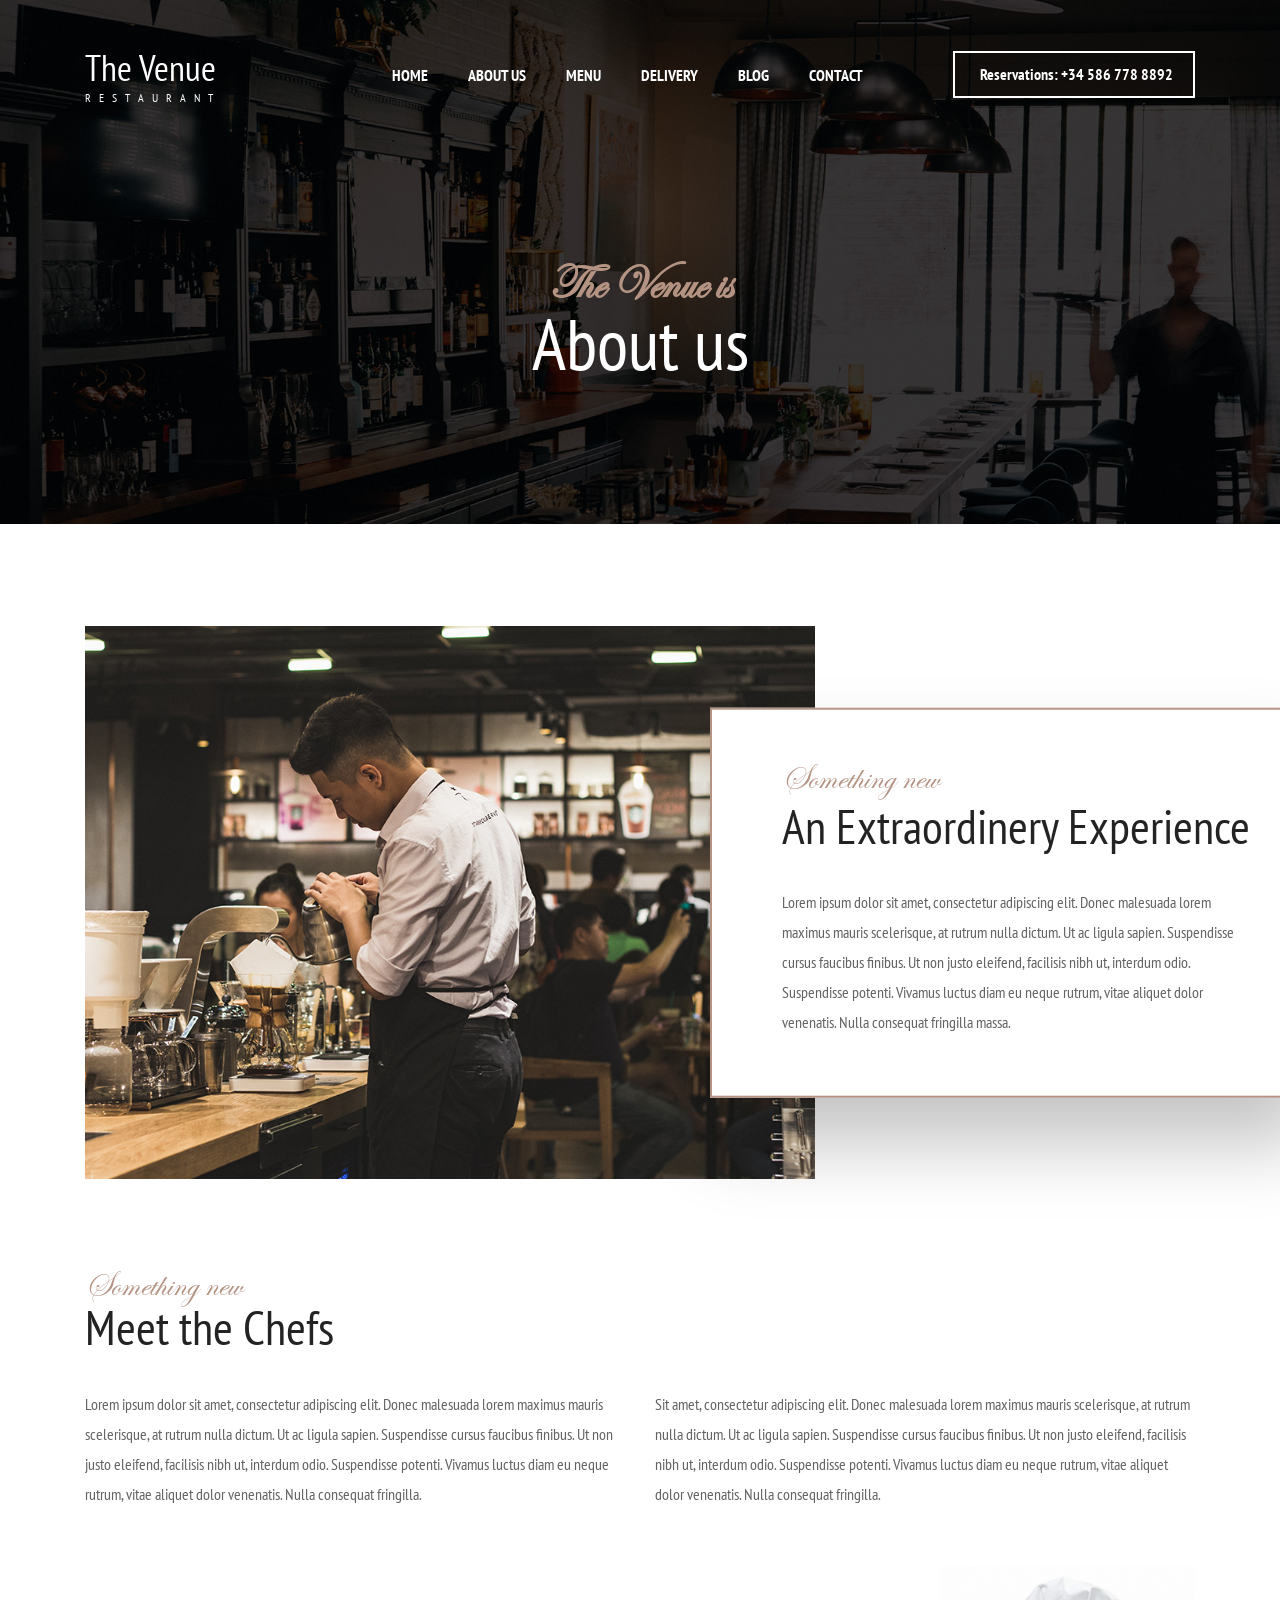
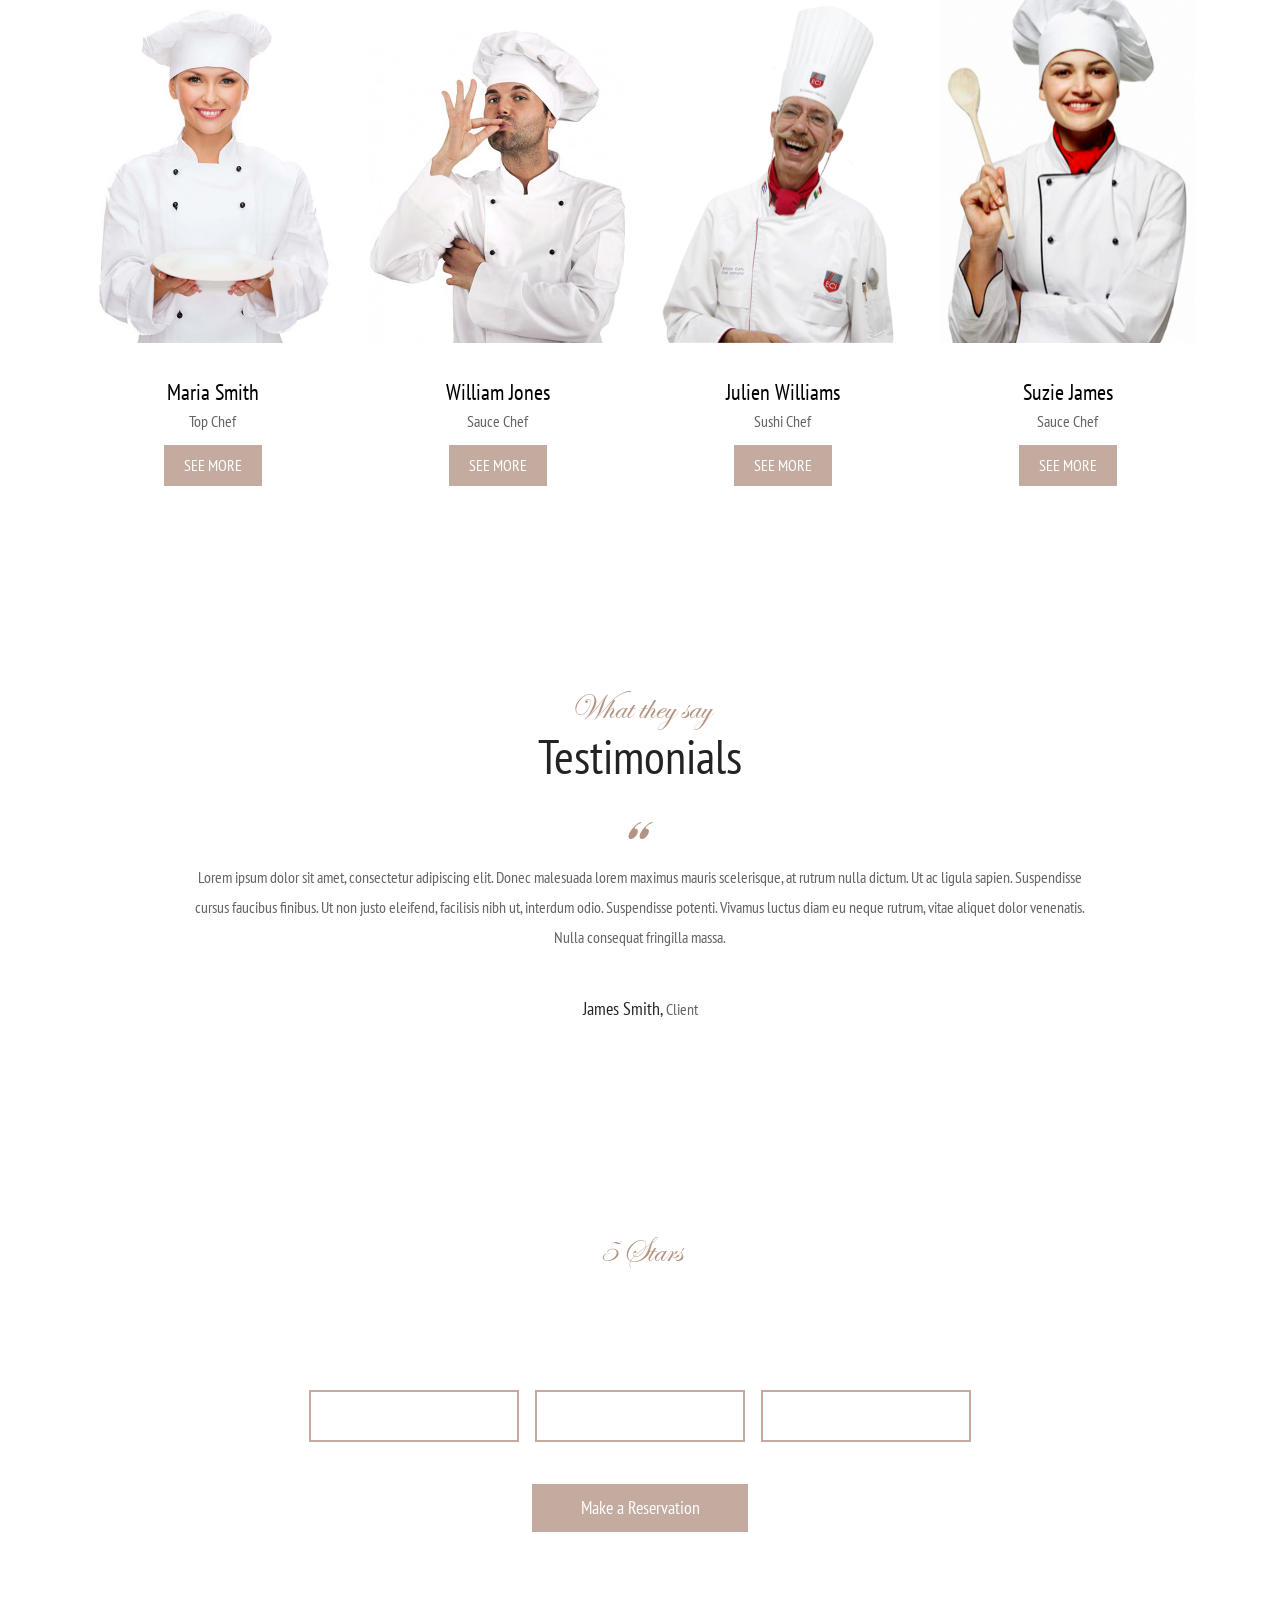
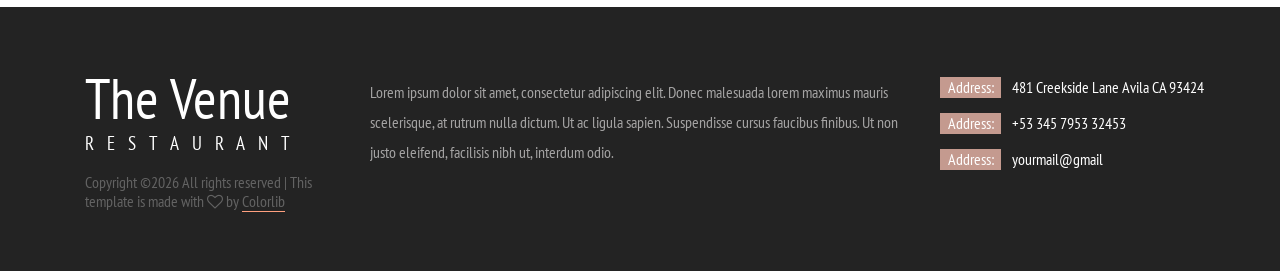
<file: about.html>
<!DOCTYPE html>
<html lang="en">
<head>
<title>About us</title>
<meta charset="utf-8">
<meta http-equiv="X-UA-Compatible" content="IE=edge">
<meta name="description" content="The Venue template project">
<meta name="viewport" content="width=device-width, initial-scale=1">
<link rel="stylesheet" type="text/css" href="styles/bootstrap-4.1.2/bootstrap.min.css">
<link href="plugins/font-awesome-4.7.0/css/font-awesome.min.css" rel="stylesheet" type="text/css">
<link rel="stylesheet" type="text/css" href="plugins/OwlCarousel2-2.2.1/owl.carousel.css">
<link rel="stylesheet" type="text/css" href="plugins/OwlCarousel2-2.2.1/owl.theme.default.css">
<link rel="stylesheet" type="text/css" href="plugins/OwlCarousel2-2.2.1/animate.css">
<link href="plugins/jquery-datepicker/jquery-ui.css" rel="stylesheet" type="text/css">
<link href="plugins/jquery-timepicker/jquery.timepicker.css" rel="stylesheet" type="text/css">
<link rel="stylesheet" type="text/css" href="styles/about.css">
<link rel="stylesheet" type="text/css" href="styles/about_responsive.css">
</head>
<body>

<div class="super_container">
	
	<!-- Header -->

	<header class="header">
		<div class="container">
			<div class="row">
				<div class="col">
					<div class="header_content d-flex flex-row align-items-center justify-content-start">
						<div class="logo">
							<a href="#">
								<div>The Venue</div>
								<div>restaurant</div>
							</a>
						</div>
						<nav class="main_nav">
							<ul class="d-flex flex-row align-items-center justify-content-start">
								<li><a href="index.html">home</a></li>
								<li><a href="about.html">about us</a></li>
								<li><a href="menu.html">menu</a></li>
								<li><a href="#">delivery</a></li>
								<li><a href="blog.html">blog</a></li>
								<li><a href="contact.html">contact</a></li>
							</ul>
						</nav>
						<div class="reservations_phone ml-auto">Reservations: +34 586 778 8892</div>
					</div>
				</div>
			</div>
		</div>
	</header>

	<!-- Hamburger -->
	
	<div class="hamburger_bar trans_400 d-flex flex-row align-items-center justify-content-start">
		<div class="hamburger">
			<div class="menu_toggle d-flex flex-row align-items-center justify-content-start">
				<span>menu</span>
				<div class="hamburger_container">
					<div class="menu_hamburger">
						<div class="line_1 hamburger_lines" style="transform: matrix(1, 0, 0, 1, 0, 0);"></div>
						<div class="line_2 hamburger_lines" style="visibility: inherit; opacity: 1;"></div>
						<div class="line_3 hamburger_lines" style="transform: matrix(1, 0, 0, 1, 0, 0);"></div>
					</div>
				</div>
			</div>
		</div>
	</div>

	<!-- Menu -->

	<div class="menu trans_800">
		<div class="menu_content d-flex flex-column align-items-center justify-content-center text-center">
			<ul>
				<li><a href="index.html">home</a></li>
				<li><a href="about.html">about us</a></li>
				<li><a href="menu.html">menu</a></li>
				<li><a href="#">delivery</a></li>
				<li><a href="blog.html">blog</a></li>
				<li><a href="contact.html">contact</a></li>
			</ul>
		</div>
		<div class="menu_reservations_phone ml-auto">Reservations: +34 586 778 8892</div>
	</div>
	
	<!-- Home -->

	<div class="home">
		<div class="parallax_background parallax-window" data-parallax="scroll" data-image-src="images/about.jpg" data-speed="0.8"></div>
		<div class="home_container">
			<div class="container">
				<div class="row">
					<div class="col">
						<div class="home_content text-center">
							<div class="home_subtitle page_subtitle">The Venue is</div>
							<div class="home_title"><h1>About us</h1></div>
						</div>
					</div>
				</div>
			</div>
		</div>
	</div>

	<!-- Intro -->

	<div class="intro">
		<div class="container">
			<div class="row">
				<div class="col">
					<div class="intro_content">
						<div class="intro_subtitle page_subtitle">Something new</div>
						<div class="intro_title"><h2>An Extraordinery Experience</h2></div>
						<div class="intro_text">
							<p>Lorem ipsum dolor sit amet, consectetur adipiscing elit. Donec malesuada lorem maximus mauris scelerisque, at rutrum nulla dictum. Ut ac ligula sapien. Suspendisse cursus faucibus finibus. Ut non justo eleifend, facilisis nibh ut, interdum odio. Suspendisse potenti. Vivamus luctus diam eu neque rutrum, vitae aliquet dolor venenatis. Nulla consequat fringilla massa.</p>
						</div>
					</div>
					<div class="row">
						<div class="col-lg-8">
							<div class="intro_image"><img src="images/about_intro.jpg" alt="https://unsplash.com/@quanle2819"></div>
						</div>
					</div>
				</div>	
			</div>
		</div>
	</div>

	<!-- Chefs -->

	<div class="chefs">
		<div class="container">
			<div class="row">
				<div class="col">
					<div class="section_title_container">
						<div class="section_subtitle page_subtitle">Something new</div>
						<div class="section_title"><h1>Meet the Chefs</h1></div>
					</div>
				</div>
			</div>
			<div class="row chefs_text_row">
				<div class="col-lg-6">
					<div class="chefs_text">
						<p>Lorem ipsum dolor sit amet, consectetur adipiscing elit. Donec malesuada lorem maximus mauris scelerisque, at rutrum nulla dictum. Ut ac ligula sapien. Suspendisse cursus faucibus finibus. Ut non justo eleifend, facilisis nibh ut, interdum odio. Suspendisse potenti. Vivamus luctus diam eu neque rutrum, vitae aliquet dolor venenatis. Nulla consequat fringilla.</p>
					</div>
				</div>
				<div class="col-lg-6">
					<div class="chefs_text">
						<p>Sit amet, consectetur adipiscing elit. Donec malesuada lorem maximus mauris scelerisque, at rutrum nulla dictum. Ut ac ligula sapien. Suspendisse cursus faucibus finibus. Ut non justo eleifend, facilisis nibh ut, interdum odio. Suspendisse potenti. Vivamus luctus diam eu neque rutrum, vitae aliquet dolor venenatis. Nulla consequat fringilla.</p>
					</div>
				</div>
			</div>
			<div class="row chefs_row row-eq-height">
				
				<!-- Chef -->
				<div class="col-xl-3 col-md-6 chef_col d-flex flex-column align-items-center justify-content-end">
					<div class="chef">
						<div class="chef_image"><img src="images/chef_1.jpg" alt=""></div>
						<div class="chef_content text-center">
							<div class="chef_name">Maria Smith</div>
							<div class="chef_subtitle">Top Chef</div>
							<div class="chef_button ml-auto mr-auto trans_400"><a href="#">see more</a></div>
						</div>
					</div>
				</div>

				<!-- Chef -->
				<div class="col-xl-3 col-md-6 chef_col d-flex flex-column align-items-center justify-content-end">
					<div class="chef">
						<div class="chef_image"><img src="images/chef_2.jpg" alt=""></div>
						<div class="chef_content text-center">
							<div class="chef_name">William Jones</div>
							<div class="chef_subtitle">Sauce Chef</div>
							<div class="chef_button ml-auto mr-auto trans_400"><a href="#">see more</a></div>
						</div>
					</div>
				</div>

				<!-- Chef -->
				<div class="col-xl-3 col-md-6 chef_col d-flex flex-column align-items-center justify-content-end">
					<div class="chef">
						<div class="chef_image"><img src="images/chef_3.jpg" alt=""></div>
						<div class="chef_content text-center">
							<div class="chef_name">Julien Williams</div>
							<div class="chef_subtitle">Sushi Chef</div>
							<div class="chef_button ml-auto mr-auto trans_400"><a href="#">see more</a></div>
						</div>
					</div>
				</div>

				<!-- Chef -->
				<div class="col-xl-3 col-md-6 chef_col d-flex flex-column align-items-center justify-content-end">
					<div class="chef">
						<div class="chef_image"><img src="images/chef_4.jpg" alt=""></div>
						<div class="chef_content text-center">
							<div class="chef_name">Suzie James</div>
							<div class="chef_subtitle">Sauce Chef</div>
							<div class="chef_button ml-auto mr-auto trans_400"><a href="#">see more</a></div>
						</div>
					</div>
				</div>

			</div>
		</div>
	</div>

	<!-- Testimonials -->

	<div class="testimonials">
		<div class="parallax_background parallax-window" data-parallax="scroll" data-image-src="images/testimonials.jpg" data-speed="0.8"></div>
		<div class="container">
			<div class="row">
				<div class="col text-center">
					<div class="section_title_container">
						<div class="section_subtitle page_subtitle">What they say</div>
						<div class="section_title"><h1>Testimonials</h1></div>
					</div>
				</div>
			</div>
			<div class="row testimonials_row">
				<div class="col-lg-10 offset-lg-1">
					
					<!-- Testimonials Slider -->
					<div class="test_slider_container">
						<div class="owl-carousel owl-theme test_slider">
							
							<!-- Slide -->
							<div class="owl-item text-center">
								<div class="quote ml-auto mr-auto"><img src="images/quote.png" alt=""></div>
								<div class="test_text">
									<p>Lorem ipsum dolor sit amet, consectetur adipiscing elit. Donec malesuada lorem maximus mauris scelerisque, at rutrum nulla dictum. Ut ac ligula sapien. Suspendisse cursus faucibus finibus. Ut non justo eleifend, facilisis nibh ut, interdum odio. Suspendisse potenti. Vivamus luctus diam eu neque rutrum, vitae aliquet dolor venenatis. Nulla consequat fringilla massa.</p>
								</div>
								<div class="test_info">James Smith, <span>Client</span></div>
							</div>
						</div>
					</div>
				</div>
			</div>
		</div>
	</div>

	<!-- Reservations -->

	<div class="reservations text-center">
		<div class="parallax_background parallax-window" data-parallax="scroll" data-image-src="images/reservations.jpg" data-speed="0.8"></div>
		<div class="container">
			<div class="row">
				<div class="col">
					<div class="reservations_content d-flex flex-column align-items-center justify-content-center">
						<div class="res_stars page_subtitle">5 Stars</div>
						<div class="res_title">Make a Reservation</div>
						<div class="res_form_container">
							<form action="#" id="res_form" class="res_form">
								<div class="d-flex flex-sm-row flex-column align-items-center justify-content-start">
									<input type="text" id="datepicker" class="res_input" required="required">
									<input type="text" class="res_input timepicker" required="required">
									<select class="res_select">
										<option disabled="" selected="">2 person</option>
										<option>3 person</option>
										<option>4 person</option>
										<option>5 person</option>
										<option>6 person</option>
									</select>
								</div>
								<button class="res_button">Make a Reservation</button>
							</form>
						</div>
					</div>
				</div>
			</div>
		</div>		
	</div>

	<!-- Footer -->

	<footer class="footer">
		<div class="container">
			<div class="row">

				<!-- Footer Logo -->
				<div class="col-lg-3 footer_col">
					<div class="footer_logo">
						<div class="footer_logo_title">The Venue</div>
						<div class="footer_logo_subtitle">restaurant</div>
					</div>
					<div class="copyright"><!-- Link back to Colorlib can't be removed. Template is licensed under CC BY 3.0. -->
<p style="line-height: 1.2;">Copyright &copy;<script>document.write(new Date().getFullYear());</script> All rights reserved | This template is made with <i class="fa fa-heart-o" aria-hidden="true"></i> by <a href="https://colorlib.com" target="_blank">Colorlib</a></p>
<!-- Link back to Colorlib can't be removed. Template is licensed under CC BY 3.0. --></div>
				</div>

				<!-- Footer About -->
				<div class="col-lg-6 footer_col">
					<div class="footer_about">
						<p>Lorem ipsum dolor sit amet, consectetur adipiscing elit. Donec malesuada lorem maximus mauris scelerisque, at rutrum nulla dictum. Ut ac ligula sapien. Suspendisse cursus faucibus finibus. Ut non justo eleifend, facilisis nibh ut, interdum odio.</p>
					</div>
				</div>

				<!-- Footer Contact -->
				<div class="col-lg-3 footer_col">
					<div class="footer_contact">
						<ul>
							<li class="d-flex flex-row align-items-start justify-content-start">
								<div><div class="footer_contact_title">Address:</div></div>
								<div class="footer_contact_text">481 Creekside Lane Avila CA 93424</div>
							</li>
							<li class="d-flex flex-row align-items-start justify-content-start">
								<div><div class="footer_contact_title">Address:</div></div>
								<div class="footer_contact_text">+53 345 7953 32453</div>
							</li>
							<li class="d-flex flex-row align-items-start justify-content-start">
								<div><div class="footer_contact_title">Address:</div></div>
								<div class="footer_contact_text">yourmail@gmail</div>
							</li>
						</ul>
					</div>
				</div>
			</div>
		</div>
	</footer>
</div>

<script src="js/jquery-3.2.1.min.js"></script>
<script src="styles/bootstrap-4.1.2/popper.js"></script>
<script src="styles/bootstrap-4.1.2/bootstrap.min.js"></script>
<script src="plugins/greensock/TweenMax.min.js"></script>
<script src="plugins/greensock/TimelineMax.min.js"></script>
<script src="plugins/scrollmagic/ScrollMagic.min.js"></script>
<script src="plugins/greensock/animation.gsap.min.js"></script>
<script src="plugins/greensock/ScrollToPlugin.min.js"></script>
<script src="plugins/OwlCarousel2-2.2.1/owl.carousel.js"></script>
<script src="plugins/easing/easing.js"></script>
<script src="plugins/parallax-js-master/parallax.min.js"></script>
<script src="plugins/jquery-datepicker/jquery-ui.js"></script>
<script src="plugins/jquery-timepicker/jquery.timepicker.js"></script>
<script src="js/about.js"></script>
</body>
</html>
</file>
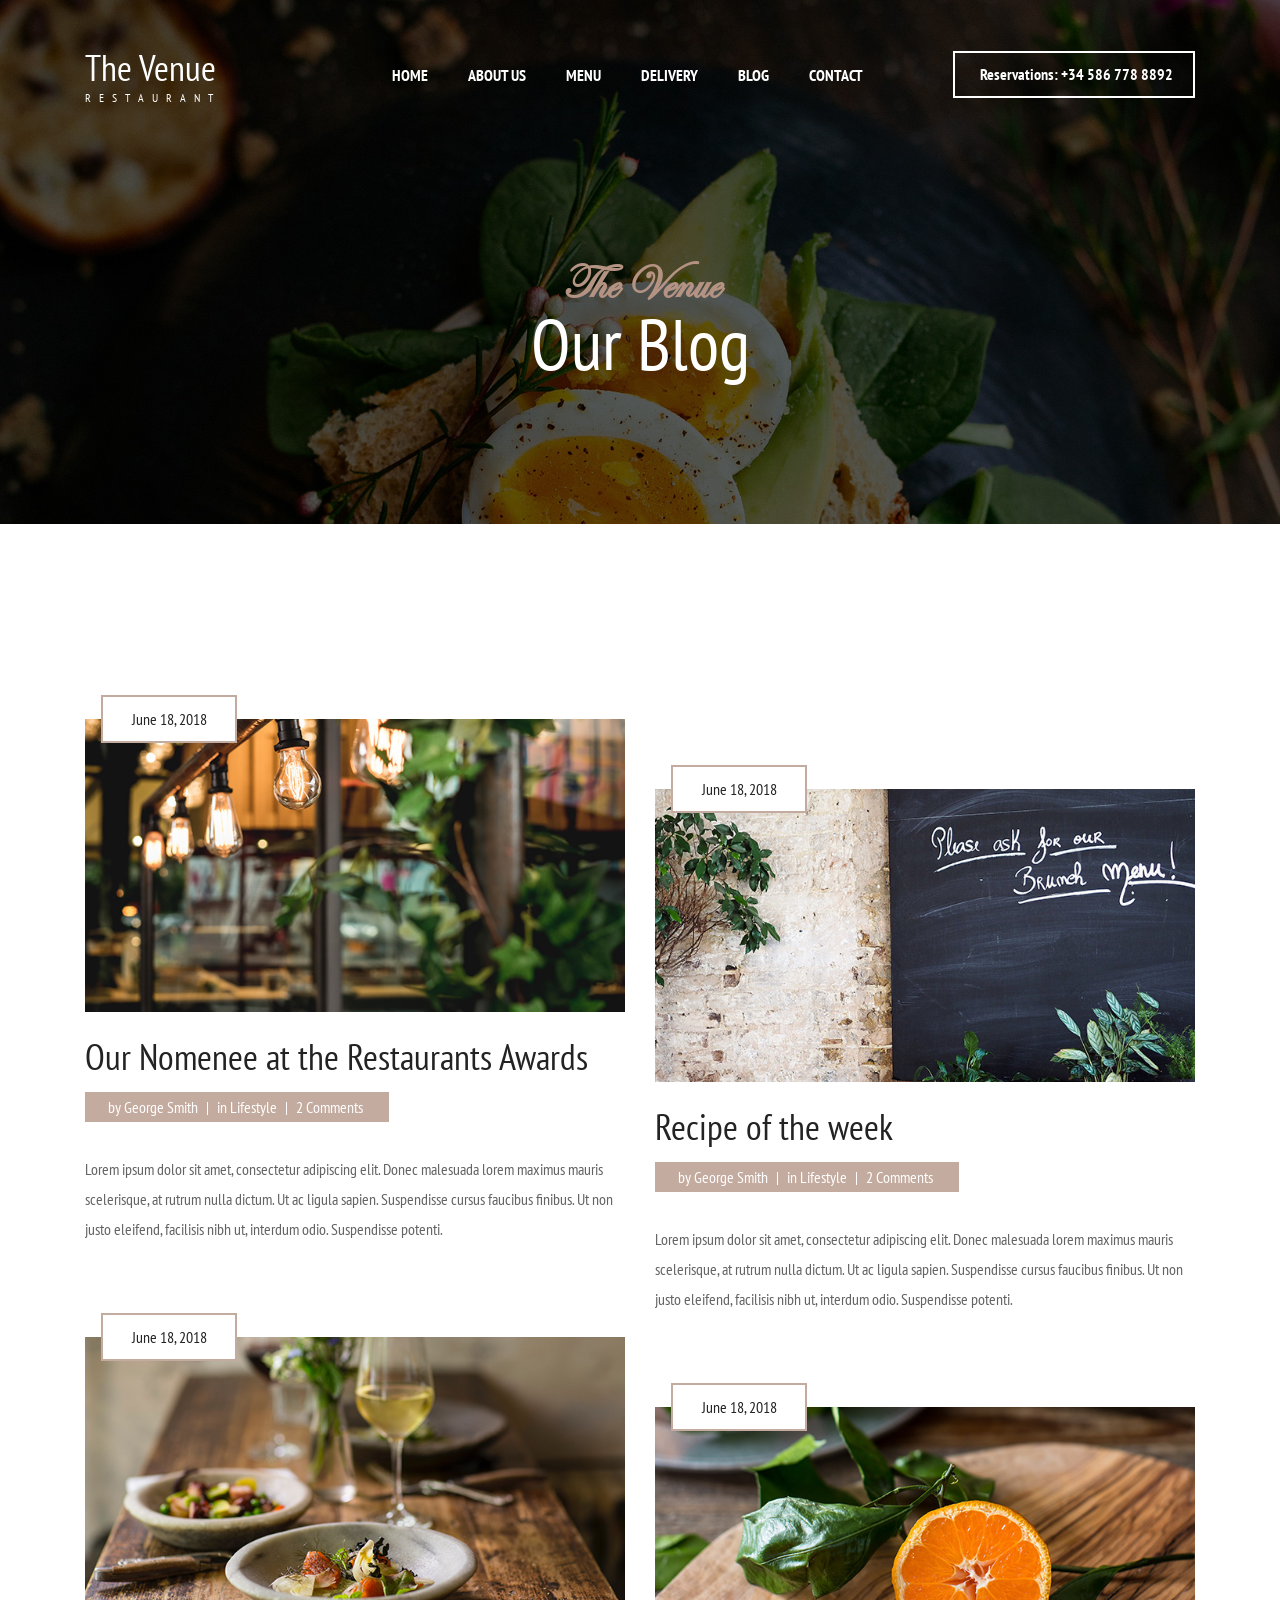
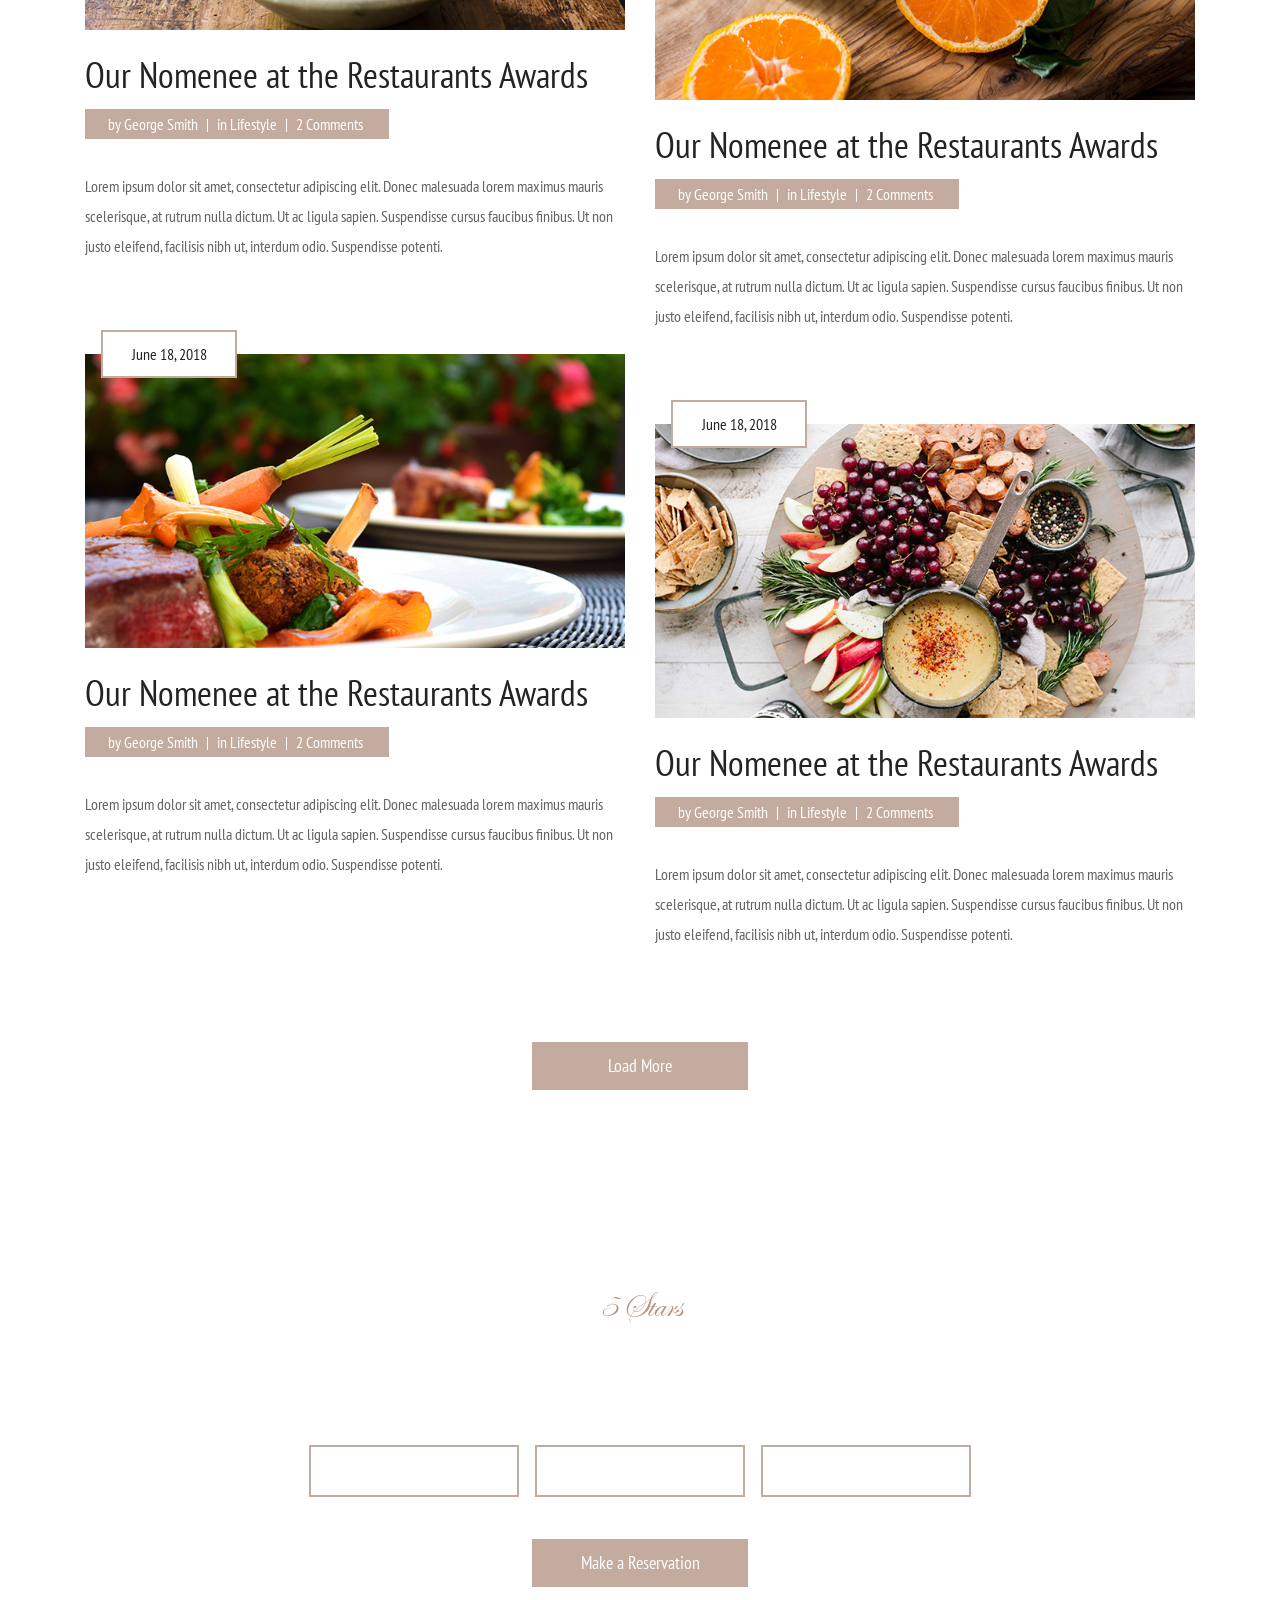
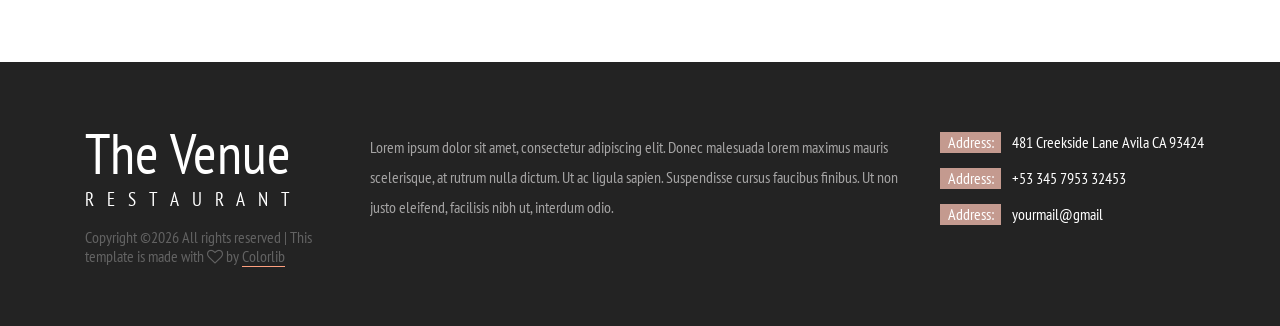
<file: blog.html>
<!DOCTYPE html>
<html lang="en">
<head>
<title>Blog</title>
<meta charset="utf-8">
<meta http-equiv="X-UA-Compatible" content="IE=edge">
<meta name="description" content="The Venue template project">
<meta name="viewport" content="width=device-width, initial-scale=1">
<link rel="stylesheet" type="text/css" href="styles/bootstrap-4.1.2/bootstrap.min.css">
<link href="plugins/font-awesome-4.7.0/css/font-awesome.min.css" rel="stylesheet" type="text/css">
<link rel="stylesheet" type="text/css" href="plugins/OwlCarousel2-2.2.1/owl.carousel.css">
<link rel="stylesheet" type="text/css" href="plugins/OwlCarousel2-2.2.1/owl.theme.default.css">
<link rel="stylesheet" type="text/css" href="plugins/OwlCarousel2-2.2.1/animate.css">
<link href="plugins/jquery-datepicker/jquery-ui.css" rel="stylesheet" type="text/css">
<link href="plugins/jquery-timepicker/jquery.timepicker.css" rel="stylesheet" type="text/css">
<link rel="stylesheet" type="text/css" href="styles/blog.css">
<link rel="stylesheet" type="text/css" href="styles/blog_responsive.css">
</head>
<body>

<div class="super_container">
	
	<!-- Header -->

	<header class="header">
		<div class="container">
			<div class="row">
				<div class="col">
					<div class="header_content d-flex flex-row align-items-center justify-content-start">
						<div class="logo">
							<a href="#">
								<div>The Venue</div>
								<div>restaurant</div>
							</a>
						</div>
						<nav class="main_nav">
							<ul class="d-flex flex-row align-items-center justify-content-start">
								<li><a href="index.html">home</a></li>
								<li><a href="about.html">about us</a></li>
								<li><a href="menu.html">menu</a></li>
								<li><a href="#">delivery</a></li>
								<li><a href="blog.html">blog</a></li>
								<li><a href="contact.html">contact</a></li>
							</ul>
						</nav>
						<div class="reservations_phone ml-auto">Reservations: +34 586 778 8892</div>
					</div>
				</div>
			</div>
		</div>
	</header>

	<!-- Hamburger -->
	
	<div class="hamburger_bar trans_400 d-flex flex-row align-items-center justify-content-start">
		<div class="hamburger">
			<div class="menu_toggle d-flex flex-row align-items-center justify-content-start">
				<span>menu</span>
				<div class="hamburger_container">
					<div class="menu_hamburger">
						<div class="line_1 hamburger_lines" style="transform: matrix(1, 0, 0, 1, 0, 0);"></div>
						<div class="line_2 hamburger_lines" style="visibility: inherit; opacity: 1;"></div>
						<div class="line_3 hamburger_lines" style="transform: matrix(1, 0, 0, 1, 0, 0);"></div>
					</div>
				</div>
			</div>
		</div>
	</div>

	<!-- Menu -->

	<div class="menu trans_800">
		<div class="menu_content d-flex flex-column align-items-center justify-content-center text-center">
			<ul>
				<li><a href="index.html">home</a></li>
				<li><a href="about.html">about us</a></li>
				<li><a href="menu.html">menu</a></li>
				<li><a href="#">delivery</a></li>
				<li><a href="blog.html">blog</a></li>
				<li><a href="contact.html">contact</a></li>
			</ul>
		</div>
		<div class="menu_reservations_phone ml-auto">Reservations: +34 586 778 8892</div>
	</div>
	
	<!-- Home -->

	<div class="home">
		<div class="parallax_background parallax-window" data-parallax="scroll" data-image-src="images/blog.jpg" data-speed="0.8"></div>
		<div class="home_container">
			<div class="container">
				<div class="row">
					<div class="col">
						<div class="home_content text-center">
							<div class="home_subtitle page_subtitle">The Venue</div>
							<div class="home_title"><h1>Our Blog</h1></div>
						</div>
					</div>
				</div>
			</div>
		</div>
	</div>

	<!-- Blog -->

	<div class="blog">
		<div class="container">
			<div class="row">

				<!-- Blog Post -->
				<div class="col-lg-6 blog_col">
					<div class="blog_post">
						<div class="blog_post_image_container">
							<div class="blog_post_image"><img src="images/blog_1.jpg" alt="https://unsplash.com/@patrick_schneider"></div>
							<div class="blog_post_date"><a href="#">June 18, 2018</a></div>
						</div>
						<div class="blog_post_content">
							<div class="blog_post_title"><a href="#">Our Nomenee at the Restaurants Awards</a></div>
							<div class="blog_post_info">
								<ul class="d-flex flex-row align-items-center justify-content-start">
									<li>by <a href="#">George Smith</a></li>
									<li>in <a href="#">Lifestyle</a></li>
									<li><a href="#">2 Comments</a></li>
								</ul>
							</div>
							<div class="blog_post_text">
								<p>Lorem ipsum dolor sit amet, consectetur adipiscing elit. Donec malesuada lorem maximus mauris scelerisque, at rutrum nulla dictum. Ut ac ligula sapien. Suspendisse cursus faucibus finibus. Ut non justo eleifend, facilisis nibh ut, interdum odio. Suspendisse potenti.</p>
							</div>
						</div>
					</div>
				</div>

				<!-- Blog Post -->
				<div class="col-lg-6 blog_col">
					<div class="blog_post">
						<div class="blog_post_image_container">
							<div class="blog_post_image"><img src="images/blog_2.jpg" alt="https://unsplash.com/@tashytown"></div>
							<div class="blog_post_date"><a href="#">June 18, 2018</a></div>
						</div>
						<div class="blog_post_content">
							<div class="blog_post_title"><a href="#">Recipe of the week</a></div>
							<div class="blog_post_info">
								<ul class="d-flex flex-row align-items-center justify-content-start">
									<li>by <a href="#">George Smith</a></li>
									<li>in <a href="#">Lifestyle</a></li>
									<li><a href="#">2 Comments</a></li>
								</ul>
							</div>
							<div class="blog_post_text">
								<p>Lorem ipsum dolor sit amet, consectetur adipiscing elit. Donec malesuada lorem maximus mauris scelerisque, at rutrum nulla dictum. Ut ac ligula sapien. Suspendisse cursus faucibus finibus. Ut non justo eleifend, facilisis nibh ut, interdum odio. Suspendisse potenti.</p>
							</div>
						</div>
					</div>
				</div>

				<!-- Blog Post -->
				<div class="col-lg-6 blog_col">
					<div class="blog_post">
						<div class="blog_post_image_container">
							<div class="blog_post_image"><img src="images/blog_3.jpg" alt="https://unsplash.com/@stefanjonhson"></div>
							<div class="blog_post_date"><a href="#">June 18, 2018</a></div>
						</div>
						<div class="blog_post_content">
							<div class="blog_post_title"><a href="#">Our Nomenee at the Restaurants Awards</a></div>
							<div class="blog_post_info">
								<ul class="d-flex flex-row align-items-center justify-content-start">
									<li>by <a href="#">George Smith</a></li>
									<li>in <a href="#">Lifestyle</a></li>
									<li><a href="#">2 Comments</a></li>
								</ul>
							</div>
							<div class="blog_post_text">
								<p>Lorem ipsum dolor sit amet, consectetur adipiscing elit. Donec malesuada lorem maximus mauris scelerisque, at rutrum nulla dictum. Ut ac ligula sapien. Suspendisse cursus faucibus finibus. Ut non justo eleifend, facilisis nibh ut, interdum odio. Suspendisse potenti.</p>
							</div>
						</div>
					</div>
				</div>

				<!-- Blog Post -->
				<div class="col-lg-6 blog_col">
					<div class="blog_post">
						<div class="blog_post_image_container">
							<div class="blog_post_image"><img src="images/blog_4.jpg" alt="Jackelin Slack"></div>
							<div class="blog_post_date"><a href="#">June 18, 2018</a></div>
						</div>
						<div class="blog_post_content">
							<div class="blog_post_title"><a href="#">Our Nomenee at the Restaurants Awards</a></div>
							<div class="blog_post_info">
								<ul class="d-flex flex-row align-items-center justify-content-start">
									<li>by <a href="#">George Smith</a></li>
									<li>in <a href="#">Lifestyle</a></li>
									<li><a href="#">2 Comments</a></li>
								</ul>
							</div>
							<div class="blog_post_text">
								<p>Lorem ipsum dolor sit amet, consectetur adipiscing elit. Donec malesuada lorem maximus mauris scelerisque, at rutrum nulla dictum. Ut ac ligula sapien. Suspendisse cursus faucibus finibus. Ut non justo eleifend, facilisis nibh ut, interdum odio. Suspendisse potenti.</p>
							</div>
						</div>
					</div>
				</div>

				<!-- Blog Post -->
				<div class="col-lg-6 blog_col">
					<div class="blog_post">
						<div class="blog_post_image_container">
							<div class="blog_post_image"><img src="images/blog_5.jpg" alt="https://unsplash.com/@mantra_media_ltd"></div>
							<div class="blog_post_date"><a href="#">June 18, 2018</a></div>
						</div>
						<div class="blog_post_content">
							<div class="blog_post_title"><a href="#">Our Nomenee at the Restaurants Awards</a></div>
							<div class="blog_post_info">
								<ul class="d-flex flex-row align-items-center justify-content-start">
									<li>by <a href="#">George Smith</a></li>
									<li>in <a href="#">Lifestyle</a></li>
									<li><a href="#">2 Comments</a></li>
								</ul>
							</div>
							<div class="blog_post_text">
								<p>Lorem ipsum dolor sit amet, consectetur adipiscing elit. Donec malesuada lorem maximus mauris scelerisque, at rutrum nulla dictum. Ut ac ligula sapien. Suspendisse cursus faucibus finibus. Ut non justo eleifend, facilisis nibh ut, interdum odio. Suspendisse potenti.</p>
							</div>
						</div>
					</div>
				</div>

				<!-- Blog Post -->
				<div class="col-lg-6 blog_col">
					<div class="blog_post">
						<div class="blog_post_image_container">
							<div class="blog_post_image"><img src="images/blog_6.jpg" alt="https://unsplash.com/@brookelark"></div>
							<div class="blog_post_date"><a href="#">June 18, 2018</a></div>
						</div>
						<div class="blog_post_content">
							<div class="blog_post_title"><a href="#">Our Nomenee at the Restaurants Awards</a></div>
							<div class="blog_post_info">
								<ul class="d-flex flex-row align-items-center justify-content-start">
									<li>by <a href="#">George Smith</a></li>
									<li>in <a href="#">Lifestyle</a></li>
									<li><a href="#">2 Comments</a></li>
								</ul>
							</div>
							<div class="blog_post_text">
								<p>Lorem ipsum dolor sit amet, consectetur adipiscing elit. Donec malesuada lorem maximus mauris scelerisque, at rutrum nulla dictum. Ut ac ligula sapien. Suspendisse cursus faucibus finibus. Ut non justo eleifend, facilisis nibh ut, interdum odio. Suspendisse potenti.</p>
							</div>
						</div>
					</div>
				</div>

			</div>
			<div class="row load_more_row">
				<div class="col">
					<div class="button load_more_button ml-auto mr-auto trans_200"><a href="#">Load More</a></div>
				</div>
			</div>
		</div>
	</div>

	<!-- Reservations -->

	<div class="reservations text-center">
		<div class="parallax_background parallax-window" data-parallax="scroll" data-image-src="images/reservations.jpg" data-speed="0.8"></div>
		<div class="container">
			<div class="row">
				<div class="col">
					<div class="reservations_content d-flex flex-column align-items-center justify-content-center">
						<div class="res_stars page_subtitle">5 Stars</div>
						<div class="res_title">Make a Reservation</div>
						<div class="res_form_container">
							<form action="#" id="res_form" class="res_form">
								<div class="d-flex flex-sm-row flex-column align-items-center justify-content-start">
									<input type="text" id="datepicker" class="res_input" required="required">
									<input type="text" class="res_input timepicker" required="required">
									<select class="res_select">
										<option disabled="" selected="">2 person</option>
										<option>3 person</option>
										<option>4 person</option>
										<option>5 person</option>
										<option>6 person</option>
									</select>
								</div>
								<button class="res_button">Make a Reservation</button>
							</form>
						</div>
					</div>
				</div>
			</div>
		</div>		
	</div>

	<!-- Footer -->

	<footer class="footer">
		<div class="container">
			<div class="row">

				<!-- Footer Logo -->
				<div class="col-lg-3 footer_col">
					<div class="footer_logo">
						<div class="footer_logo_title">The Venue</div>
						<div class="footer_logo_subtitle">restaurant</div>
					</div>
					<div class="copyright"><!-- Link back to Colorlib can't be removed. Template is licensed under CC BY 3.0. -->
<p style="line-height: 1.2;">Copyright &copy;<script>document.write(new Date().getFullYear());</script> All rights reserved | This template is made with <i class="fa fa-heart-o" aria-hidden="true"></i> by <a href="https://colorlib.com" target="_blank">Colorlib</a></p>
<!-- Link back to Colorlib can't be removed. Template is licensed under CC BY 3.0. --></div>
				</div>

				<!-- Footer About -->
				<div class="col-lg-6 footer_col">
					<div class="footer_about">
						<p>Lorem ipsum dolor sit amet, consectetur adipiscing elit. Donec malesuada lorem maximus mauris scelerisque, at rutrum nulla dictum. Ut ac ligula sapien. Suspendisse cursus faucibus finibus. Ut non justo eleifend, facilisis nibh ut, interdum odio.</p>
					</div>
				</div>

				<!-- Footer Contact -->
				<div class="col-lg-3 footer_col">
					<div class="footer_contact">
						<ul>
							<li class="d-flex flex-row align-items-start justify-content-start">
								<div><div class="footer_contact_title">Address:</div></div>
								<div class="footer_contact_text">481 Creekside Lane Avila CA 93424</div>
							</li>
							<li class="d-flex flex-row align-items-start justify-content-start">
								<div><div class="footer_contact_title">Address:</div></div>
								<div class="footer_contact_text">+53 345 7953 32453</div>
							</li>
							<li class="d-flex flex-row align-items-start justify-content-start">
								<div><div class="footer_contact_title">Address:</div></div>
								<div class="footer_contact_text">yourmail@gmail</div>
							</li>
						</ul>
					</div>
				</div>
			</div>
		</div>
	</footer>
</div>

<script src="js/jquery-3.2.1.min.js"></script>
<script src="styles/bootstrap-4.1.2/popper.js"></script>
<script src="styles/bootstrap-4.1.2/bootstrap.min.js"></script>
<script src="plugins/greensock/TweenMax.min.js"></script>
<script src="plugins/greensock/TimelineMax.min.js"></script>
<script src="plugins/scrollmagic/ScrollMagic.min.js"></script>
<script src="plugins/greensock/animation.gsap.min.js"></script>
<script src="plugins/greensock/ScrollToPlugin.min.js"></script>
<script src="plugins/OwlCarousel2-2.2.1/owl.carousel.js"></script>
<script src="plugins/easing/easing.js"></script>
<script src="plugins/parallax-js-master/parallax.min.js"></script>
<script src="plugins/jquery-datepicker/jquery-ui.js"></script>
<script src="plugins/jquery-timepicker/jquery.timepicker.js"></script>
<script src="js/blog.js"></script>
</body>
</html>
</file>
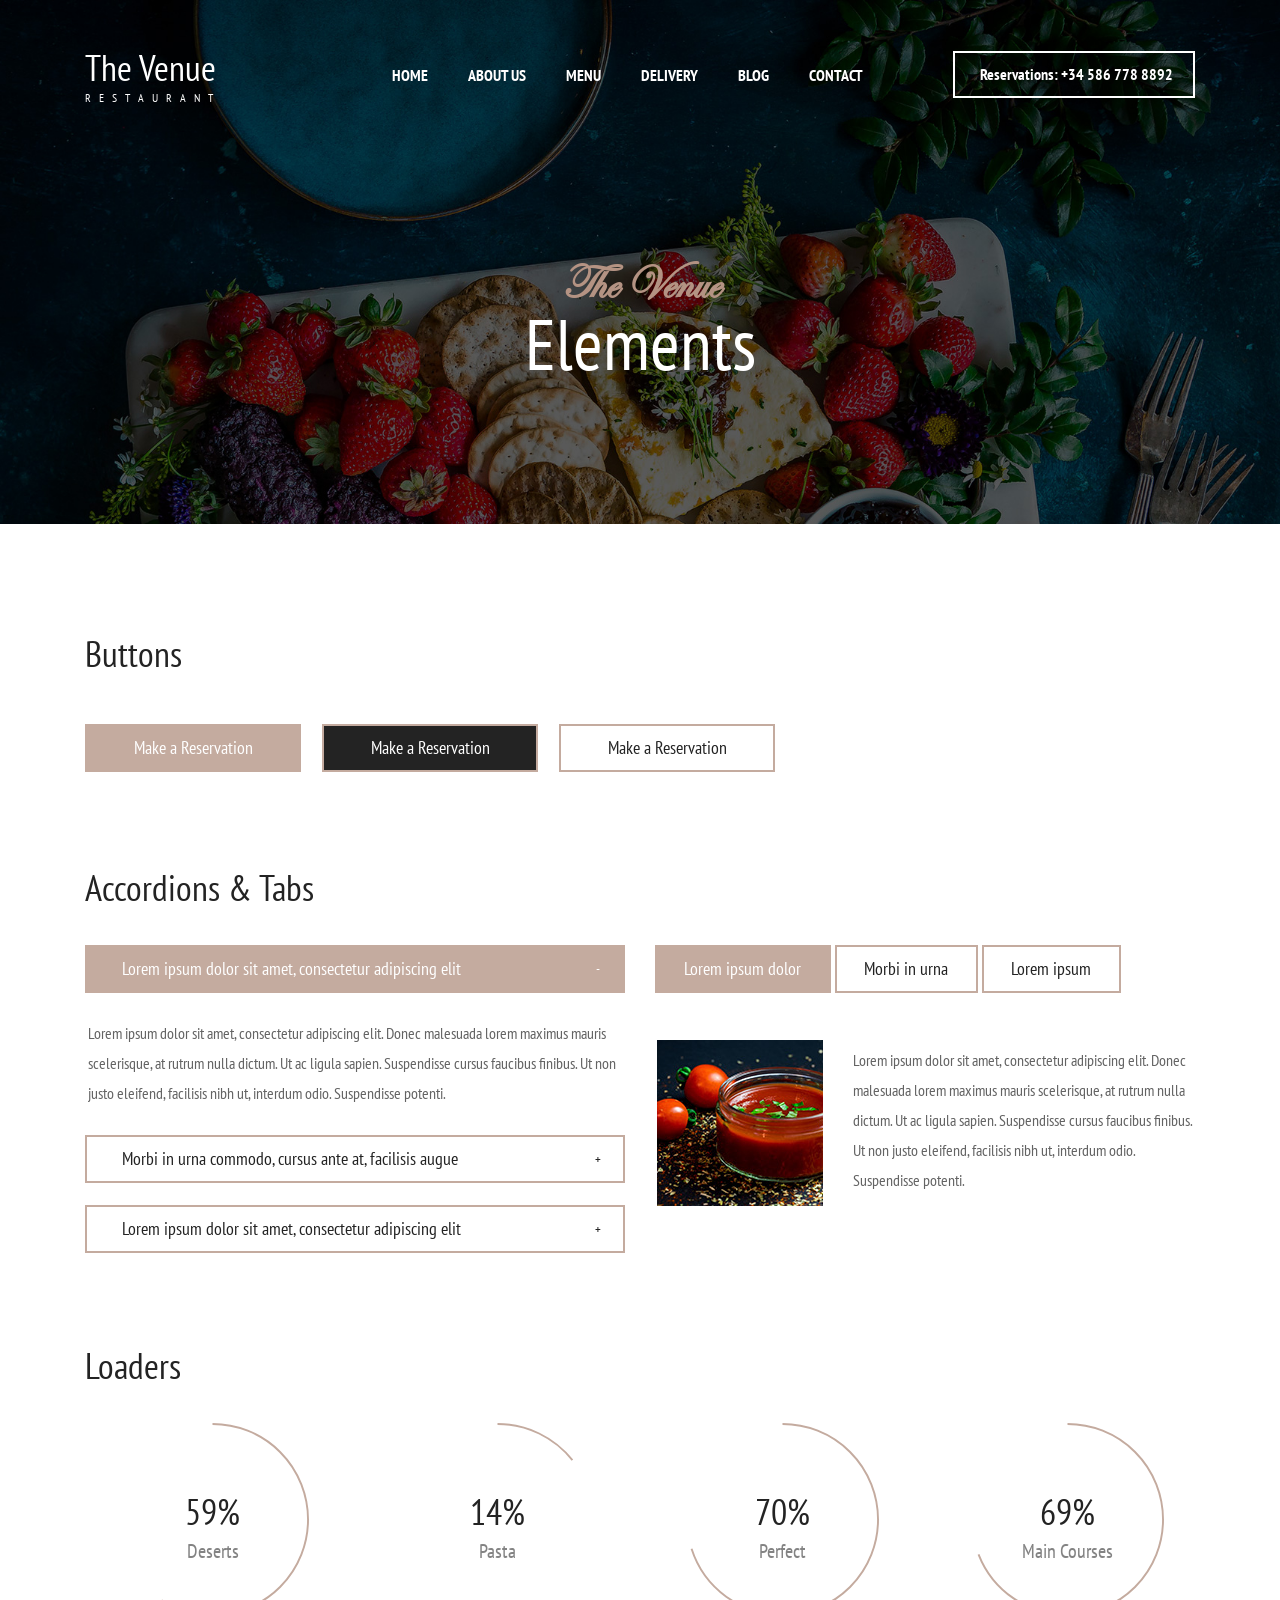
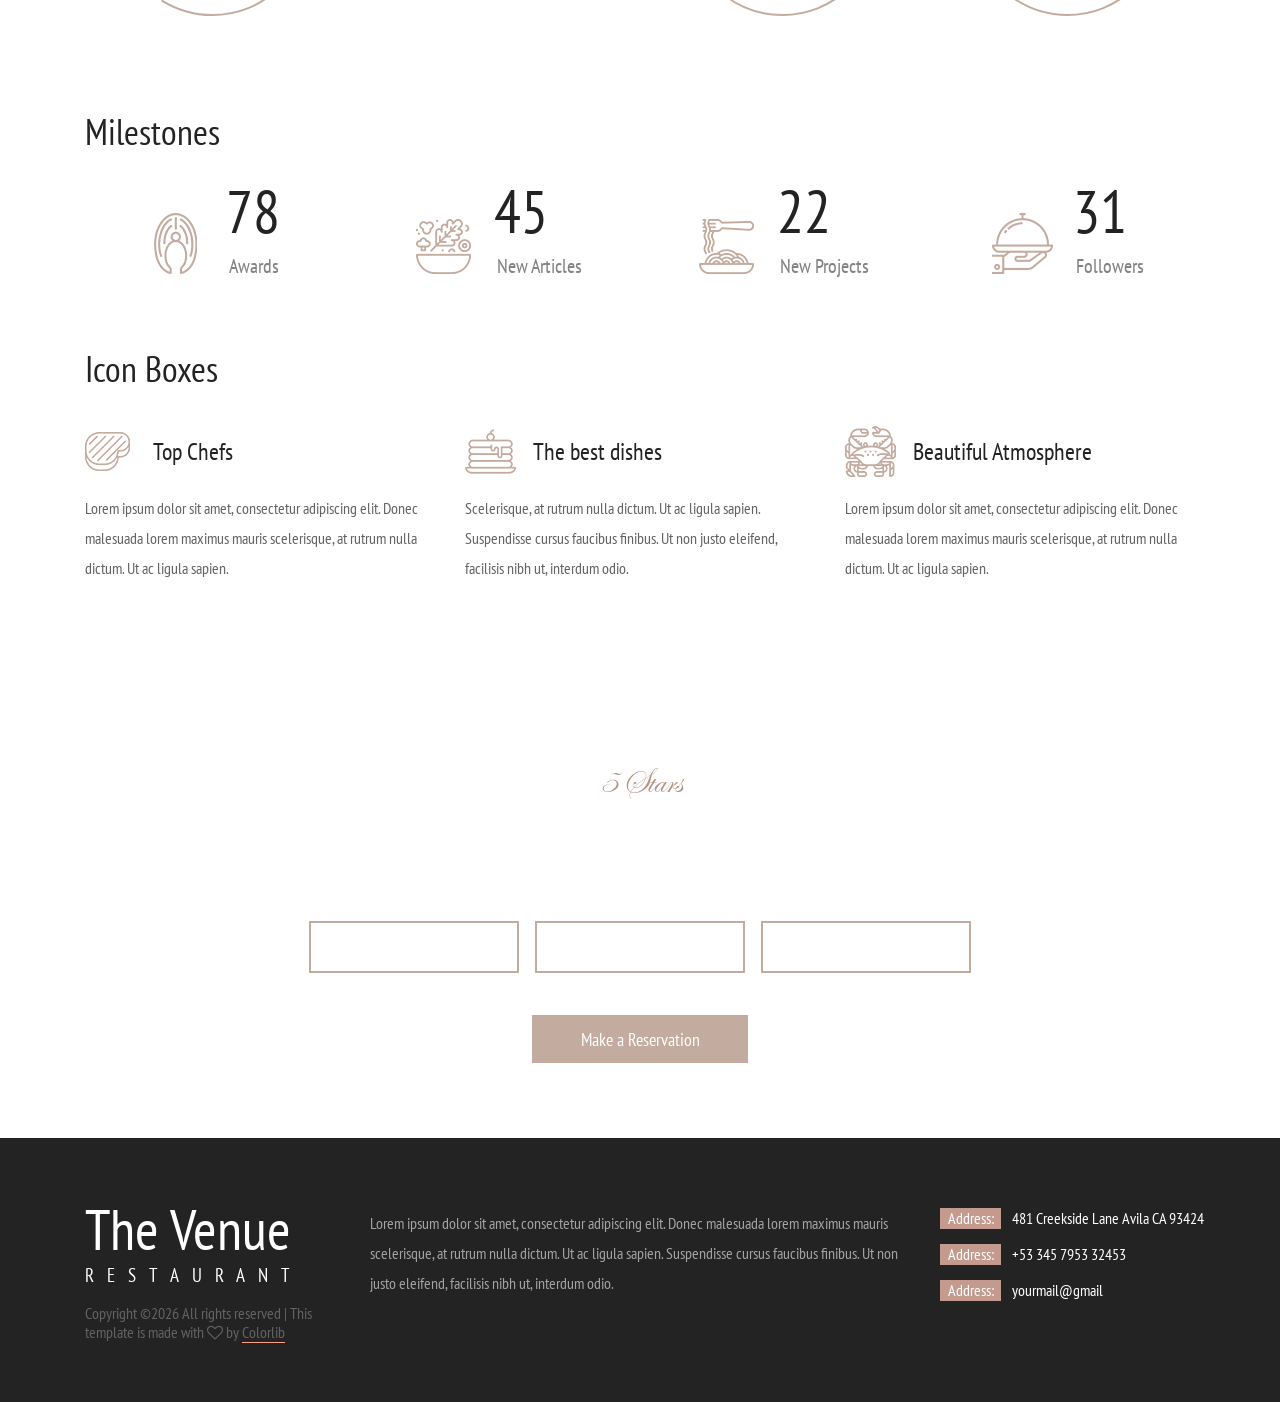
<file: elements.html>
<!DOCTYPE html>
<html lang="en">
<head>
<title>Elements</title>
<meta charset="utf-8">
<meta http-equiv="X-UA-Compatible" content="IE=edge">
<meta name="description" content="The Venue template project">
<meta name="viewport" content="width=device-width, initial-scale=1">
<link rel="stylesheet" type="text/css" href="styles/bootstrap-4.1.2/bootstrap.min.css">
<link href="plugins/font-awesome-4.7.0/css/font-awesome.min.css" rel="stylesheet" type="text/css">
<link rel="stylesheet" type="text/css" href="plugins/OwlCarousel2-2.2.1/owl.carousel.css">
<link rel="stylesheet" type="text/css" href="plugins/OwlCarousel2-2.2.1/owl.theme.default.css">
<link rel="stylesheet" type="text/css" href="plugins/OwlCarousel2-2.2.1/animate.css">
<link href="plugins/jquery-datepicker/jquery-ui.css" rel="stylesheet" type="text/css">
<link href="plugins/jquery-timepicker/jquery.timepicker.css" rel="stylesheet" type="text/css">
<link rel="stylesheet" type="text/css" href="styles/elements.css">
<link rel="stylesheet" type="text/css" href="styles/elements_responsive.css">
</head>
<body>

<div class="super_container">
	
	<!-- Header -->

	<header class="header">
		<div class="container">
			<div class="row">
				<div class="col">
					<div class="header_content d-flex flex-row align-items-center justify-content-start">
						<div class="logo">
							<a href="#">
								<div>The Venue</div>
								<div>restaurant</div>
							</a>
						</div>
						<nav class="main_nav">
							<ul class="d-flex flex-row align-items-center justify-content-start">
								<li><a href="index.html">home</a></li>
								<li><a href="about.html">about us</a></li>
								<li><a href="menu.html">menu</a></li>
								<li><a href="#">delivery</a></li>
								<li><a href="blog.html">blog</a></li>
								<li><a href="contact.html">contact</a></li>
							</ul>
						</nav>
						<div class="reservations_phone ml-auto">Reservations: +34 586 778 8892</div>
					</div>
				</div>
			</div>
		</div>
	</header>

	<!-- Hamburger -->
	
	<div class="hamburger_bar trans_400 d-flex flex-row align-items-center justify-content-start">
		<div class="hamburger">
			<div class="menu_toggle d-flex flex-row align-items-center justify-content-start">
				<span>menu</span>
				<div class="hamburger_container">
					<div class="menu_hamburger">
						<div class="line_1 hamburger_lines" style="transform: matrix(1, 0, 0, 1, 0, 0);"></div>
						<div class="line_2 hamburger_lines" style="visibility: inherit; opacity: 1;"></div>
						<div class="line_3 hamburger_lines" style="transform: matrix(1, 0, 0, 1, 0, 0);"></div>
					</div>
				</div>
			</div>
		</div>
	</div>

	<!-- Menu -->

	<div class="menu trans_800">
		<div class="menu_content d-flex flex-column align-items-center justify-content-center text-center">
			<ul>
				<li><a href="index.html">home</a></li>
				<li><a href="about.html">about us</a></li>
				<li><a href="menu.html">menu</a></li>
				<li><a href="#">delivery</a></li>
				<li><a href="blog.html">blog</a></li>
				<li><a href="contact.html">contact</a></li>
			</ul>
		</div>
		<div class="menu_reservations_phone ml-auto">Reservations: +34 586 778 8892</div>
	</div>
	
	<!-- Home -->

	<div class="home">
		<div class="parallax_background parallax-window" data-parallax="scroll" data-image-src="images/elements.jpg" data-speed="0.8"></div>
		<div class="home_container">
			<div class="container">
				<div class="row">
					<div class="col">
						<div class="home_content text-center">
							<div class="home_subtitle page_subtitle">The Venue</div>
							<div class="home_title"><h1>Elements</h1></div>
						</div>
					</div>
				</div>
			</div>
		</div>
	</div>

	<!-- Elements -->

	<div class="elements">
		<div class="container">
			<div class="row">
				<div class="col">
					
					<!-- Buttons -->

					<div class="buttons">
						 <div class="elements_title">Buttons</div>
						 <div class="buttons_container d-flex flex-row align-items-start justify-content-start flex-wrap">
						 	<div class="button button_1"><a href="#">Make a Reservation</a></div>
						 	<div class="button button_2"><a href="#">Make a Reservation</a></div>
						 	<div class="button button_3"><a href="#">Make a Reservation</a></div>
						 </div>
					</div>

					<!-- Accordions & Tabs -->

					<div class="accordions_and_tabs">
						<div class="elements_title">Accordions & Tabs</div>
						<div class="row accordions_and_tabs_row">
							<div class="col-lg-6">
								
								<!-- Accordions -->
								<div class="accordions">

									<!-- Accordion -->
									<div class="accordion_container">
										<div class="accordion d-flex flex-row align-items-center active"><div>Lorem ipsum dolor sit amet, consectetur adipiscing elit</div></div>
										<div class="accordion_panel">
											<div>
												<p>Lorem ipsum dolor sit amet, consectetur adipiscing elit. Donec malesuada lorem maximus mauris scelerisque, at rutrum nulla dictum. Ut ac ligula sapien. Suspendisse cursus faucibus finibus. Ut non justo eleifend, facilisis nibh ut, interdum odio. Suspendisse potenti.</p>
											</div>
										</div>
									</div>
									
									<!-- Accordion -->
									<div class="accordion_container">
										<div class="accordion d-flex flex-row align-items-center"><div>Morbi in urna commodo, cursus ante at, facilisis augue</div></div>
										<div class="accordion_panel">
											<div>
												<p>Lorem ipsum dolor sit amet, consectetur adipiscing elit. Donec malesuada lorem maximus mauris scelerisque, at rutrum nulla dictum. Ut ac ligula sapien. Suspendisse cursus faucibus finibus. Ut non justo eleifend, facilisis nibh ut, interdum odio. Suspendisse potenti.</p>
											</div>
										</div>
									</div>

									<!-- Accordion -->
									<div class="accordion_container">
										<div class="accordion d-flex flex-row align-items-center"><div>Lorem ipsum dolor sit amet, consectetur adipiscing elit</div></div>
										<div class="accordion_panel">
											<div>
												<p>Lorem ipsum dolor sit amet, consectetur adipiscing elit. Donec malesuada lorem maximus mauris scelerisque, at rutrum nulla dictum. Ut ac ligula sapien. Suspendisse cursus faucibus finibus. Ut non justo eleifend, facilisis nibh ut, interdum odio. Suspendisse potenti.</p>
											</div>
										</div>
									</div>

								</div>
							</div>

							<div class="col-lg-6">
								
								<!-- Tabs -->
								<div class="tabs">
									<div class="tabs d-flex flex-row align-items-center justify-content-start flex-wrap">
										<div class="tab active">Lorem ipsum dolor</div>
										<div class="tab">Morbi in urna</div>
										<div class="tab">Lorem ipsum</div>
									</div>
									<div class="tab_panels">
										<div class="tab_panel active">
											<div class="tab_panel_content d-flex flex-row align-items-start justify-content-start">
												<div><div class="tab_image"><img src="images/tab.jpg" alt=""></div></div>
												<div class="tab_text">
													<p>Lorem ipsum dolor sit amet, consectetur adipiscing elit. Donec malesuada lorem maximus mauris scelerisque, at rutrum nulla dictum. Ut ac ligula sapien. Suspendisse cursus faucibus finibus. Ut non justo eleifend, facilisis nibh ut, interdum odio. Suspendisse potenti.</p>
												</div>
											</div>
										</div>
										<div class="tab_panel">
											<div class="tab_panel_content">
												<div class="tab_text">
													<p>Lorem ipsum dolor sit amet, consectetur adipiscing elit. Donec malesuada lorem maximus mauris scelerisque, at rutrum nulla dictum. Ut ac ligula sapien. Suspendisse cursus faucibus finibus. Ut non justo eleifend, facilisis nibh ut, interdum odio. Suspendisse potenti.</p>
												</div>
											</div>
										</div>
										<div class="tab_panel">
											<div class="tab_panel_content">
												<div class="tab_text">
													<p>Lorem ipsum dolor sit amet, consectetur adipiscing elit. Donec malesuada lorem maximus mauris scelerisque, at rutrum nulla dictum. Ut ac ligula sapien. Suspendisse cursus faucibus finibus. Ut non justo eleifend, facilisis nibh ut, interdum odio. Suspendisse potenti.</p>
												</div>
											</div>
										</div>
									</div>
								</div>

							</div>

						</div>
					</div>

					<!-- Loaders -->

					<div class="loaders">
						<div class="elements_title">Loaders</div>
						<div class="row loaders_row">

							<!-- Loader -->
							<div class="col-xl-3 col-md-6 loader_col">
								<!-- Loader -->
								<div class="loader_container text-center">
									<div class="loader text-center" data-perc="0.80"></div>
									<div class="loader_content">
										<div class="loader_title">Deserts</div>
									</div>
								</div>
							</div>

							<!-- Loader -->
							<div class="col-xl-3 col-md-6 loader_col">
								<!-- Loader -->
								<div class="loader_container text-center">
									<div class="loader text-center" data-perc="0.20"></div>
									<div class="loader_content">
										<div class="loader_title">Pasta</div>
									</div>
								</div>
							</div>

							<!-- Loader -->
							<div class="col-xl-3 col-md-6 loader_col">
								<!-- Loader -->
								<div class="loader_container text-center">
									<div class="loader text-center" data-perc="1.00"></div>
									<div class="loader_content">
										<div class="loader_title">Perfect</div>
									</div>
								</div>
							</div>

							<!-- Loader -->
							<div class="col-xl-3 col-md-6 loader_col">
								<!-- Loader -->
								<div class="loader_container text-center">
									<div class="loader text-center" data-perc="0.95"></div>
									<div class="loader_content">
										<div class="loader_title">Main Courses</div>
									</div>
								</div>
							</div>

						</div>
					</div>

					<!-- Milestones -->

					<div class="milestones">
						<div class="elements_title">Milestones</div>
						<div class="row milestones_row">
							
							<!-- Milestone -->
							<div class="col-xl-3 col-md-6 milestone_col">
								<div class="milestone d-flex flex-row align-items-end justify-content-md-center justify-content-start">
									<div class="milestone_icon d-flex flex-column align-items-center justify-content-end"><img src="images/icon_1.png" alt=""></div>
									<div class="milestone_content">
										<div class="milestone_counter" data-end-value="129">0</div>
										<div class="milestone_text">Awards</div>
									</div>
								</div>
							</div>

							<!-- Milestone -->
							<div class="col-xl-3 col-md-6 milestone_col">
								<div class="milestone d-flex flex-row align-items-end justify-content-md-center justify-content-start">
									<div class="milestone_icon d-flex flex-column align-items-center justify-content-end"><img src="images/icon_2.png" alt=""></div>
									<div class="milestone_content">
										<div class="milestone_counter" data-end-value="75">0</div>
										<div class="milestone_text">New Articles</div>
									</div>
								</div>
							</div>

							<!-- Milestone -->
							<div class="col-xl-3 col-md-6 milestone_col">
								<div class="milestone d-flex flex-row align-items-end justify-content-md-center justify-content-start">
									<div class="milestone_icon d-flex flex-column align-items-center justify-content-end"><img src="images/icon_3.png" alt=""></div>
									<div class="milestone_content">
										<div class="milestone_counter" data-end-value="36">0</div>
										<div class="milestone_text">New Projects</div>
									</div>
									
								</div>
							</div>

							<!-- Milestone -->
							<div class="col-xl-3 col-md-6 milestone_col">
								<div class="milestone d-flex flex-row align-items-end justify-content-md-center justify-content-start">
									<div class="milestone_icon d-flex flex-column align-items-center justify-content-end"><img src="images/icon_4.png" alt=""></div>
									<div class="milestone_content">
										<div class="milestone_counter" data-end-value="52">0</div>
										<div class="milestone_text">Followers</div>
									</div>
								</div>
							</div>

						</div>
					</div>

					<!-- Icon Boxes -->

					<div class="icon_boxes">
						<div class="elements_title">Icon Boxes</div>
						<div class="row icon_boxes_row">
							
							<!-- Icon Box -->
							<div class="col-lg-4 icon_box_col">
								<div class="icon_box">
									<div class="icon_box_title_container d-flex flex-row align-items-center justify-content-start">
										<div class="icon_box_icon d-flex flex-column align-items-start justify-content-center"><img src="images/icon_5.png" alt=""></div>
										<div class="icon_box_title">Top Chefs</div>
									</div>
									<div class="icon_box_text">
										<p>Lorem ipsum dolor sit amet, consectetur adipiscing elit. Donec malesuada lorem maximus mauris scelerisque, at rutrum nulla dictum. Ut ac ligula sapien.</p>
									</div>
								</div>
							</div>

							<!-- Icon Box -->
							<div class="col-lg-4 icon_box_col">
								<div class="icon_box">
									<div class="icon_box_title_container d-flex flex-row align-items-center justify-content-start">
										<div class="icon_box_icon d-flex flex-column align-items-start justify-content-center"><img src="images/icon_6.png" alt=""></div>
										<div class="icon_box_title">The best dishes</div>
									</div>
									<div class="icon_box_text">
										<p>Scelerisque, at rutrum nulla dictum. Ut ac ligula sapien. Suspendisse cursus faucibus finibus. Ut non justo eleifend, facilisis nibh ut, interdum odio.</p>
									</div>
								</div>
							</div>

							<!-- Icon Box -->
							<div class="col-lg-4 icon_box_col">
								<div class="icon_box">
									<div class="icon_box_title_container d-flex flex-row align-items-center justify-content-start">
										<div class="icon_box_icon d-flex flex-column align-items-start justify-content-center"><img src="images/icon_7.png" alt=""></div>
										<div class="icon_box_title">Beautiful Atmosphere</div>
									</div>
									<div class="icon_box_text">
										<p>Lorem ipsum dolor sit amet, consectetur adipiscing elit. Donec malesuada lorem maximus mauris scelerisque, at rutrum nulla dictum. Ut ac ligula sapien.</p>
									</div>
								</div>
							</div>

						</div>
					</div>

				</div>
			</div>
		</div>
	</div>

	<!-- Reservations -->

	<div class="reservations text-center">
		<div class="parallax_background parallax-window" data-parallax="scroll" data-image-src="images/reservations.jpg" data-speed="0.8"></div>
		<div class="container">
			<div class="row">
				<div class="col">
					<div class="reservations_content d-flex flex-column align-items-center justify-content-center">
						<div class="res_stars page_subtitle">5 Stars</div>
						<div class="res_title">Make a Reservation</div>
						<div class="res_form_container">
							<form action="#" id="res_form" class="res_form">
								<div class="d-flex flex-sm-row flex-column align-items-center justify-content-start">
									<input type="text" id="datepicker" class="res_input" required="required">
									<input type="text" class="res_input timepicker" required="required">
									<select class="res_select">
										<option disabled="" selected="">2 person</option>
										<option>3 person</option>
										<option>4 person</option>
										<option>5 person</option>
										<option>6 person</option>
									</select>
								</div>
								<button class="res_button">Make a Reservation</button>
							</form>
						</div>
					</div>
				</div>
			</div>
		</div>		
	</div>

	<!-- Footer -->

	<footer class="footer">
		<div class="container">
			<div class="row">

				<!-- Footer Logo -->
				<div class="col-lg-3 footer_col">
					<div class="footer_logo">
						<div class="footer_logo_title">The Venue</div>
						<div class="footer_logo_subtitle">restaurant</div>
					</div>
					<div class="copyright"><!-- Link back to Colorlib can't be removed. Template is licensed under CC BY 3.0. -->
<p style="line-height: 1.2;">Copyright &copy;<script>document.write(new Date().getFullYear());</script> All rights reserved | This template is made with <i class="fa fa-heart-o" aria-hidden="true"></i> by <a href="https://colorlib.com" target="_blank">Colorlib</a></p>
<!-- Link back to Colorlib can't be removed. Template is licensed under CC BY 3.0. --></div>
				</div>

				<!-- Footer About -->
				<div class="col-lg-6 footer_col">
					<div class="footer_about">
						<p>Lorem ipsum dolor sit amet, consectetur adipiscing elit. Donec malesuada lorem maximus mauris scelerisque, at rutrum nulla dictum. Ut ac ligula sapien. Suspendisse cursus faucibus finibus. Ut non justo eleifend, facilisis nibh ut, interdum odio.</p>
					</div>
				</div>

				<!-- Footer Contact -->
				<div class="col-lg-3 footer_col">
					<div class="footer_contact">
						<ul>
							<li class="d-flex flex-row align-items-start justify-content-start">
								<div><div class="footer_contact_title">Address:</div></div>
								<div class="footer_contact_text">481 Creekside Lane Avila CA 93424</div>
							</li>
							<li class="d-flex flex-row align-items-start justify-content-start">
								<div><div class="footer_contact_title">Address:</div></div>
								<div class="footer_contact_text">+53 345 7953 32453</div>
							</li>
							<li class="d-flex flex-row align-items-start justify-content-start">
								<div><div class="footer_contact_title">Address:</div></div>
								<div class="footer_contact_text">yourmail@gmail</div>
							</li>
						</ul>
					</div>
				</div>
			</div>
		</div>
	</footer>
</div>

<script src="js/jquery-3.2.1.min.js"></script>
<script src="styles/bootstrap-4.1.2/popper.js"></script>
<script src="styles/bootstrap-4.1.2/bootstrap.min.js"></script>
<script src="plugins/greensock/TweenMax.min.js"></script>
<script src="plugins/greensock/TimelineMax.min.js"></script>
<script src="plugins/scrollmagic/ScrollMagic.min.js"></script>
<script src="plugins/greensock/animation.gsap.min.js"></script>
<script src="plugins/greensock/ScrollToPlugin.min.js"></script>
<script src="plugins/OwlCarousel2-2.2.1/owl.carousel.js"></script>
<script src="plugins/easing/easing.js"></script>
<script src="plugins/parallax-js-master/parallax.min.js"></script>
<script src="plugins/jquery-datepicker/jquery-ui.js"></script>
<script src="plugins/jquery-timepicker/jquery.timepicker.js"></script>
<script src="plugins/progressbar/progressbar.min.js"></script>
<script src="js/elements.js"></script>
</body>
</html>
</file>
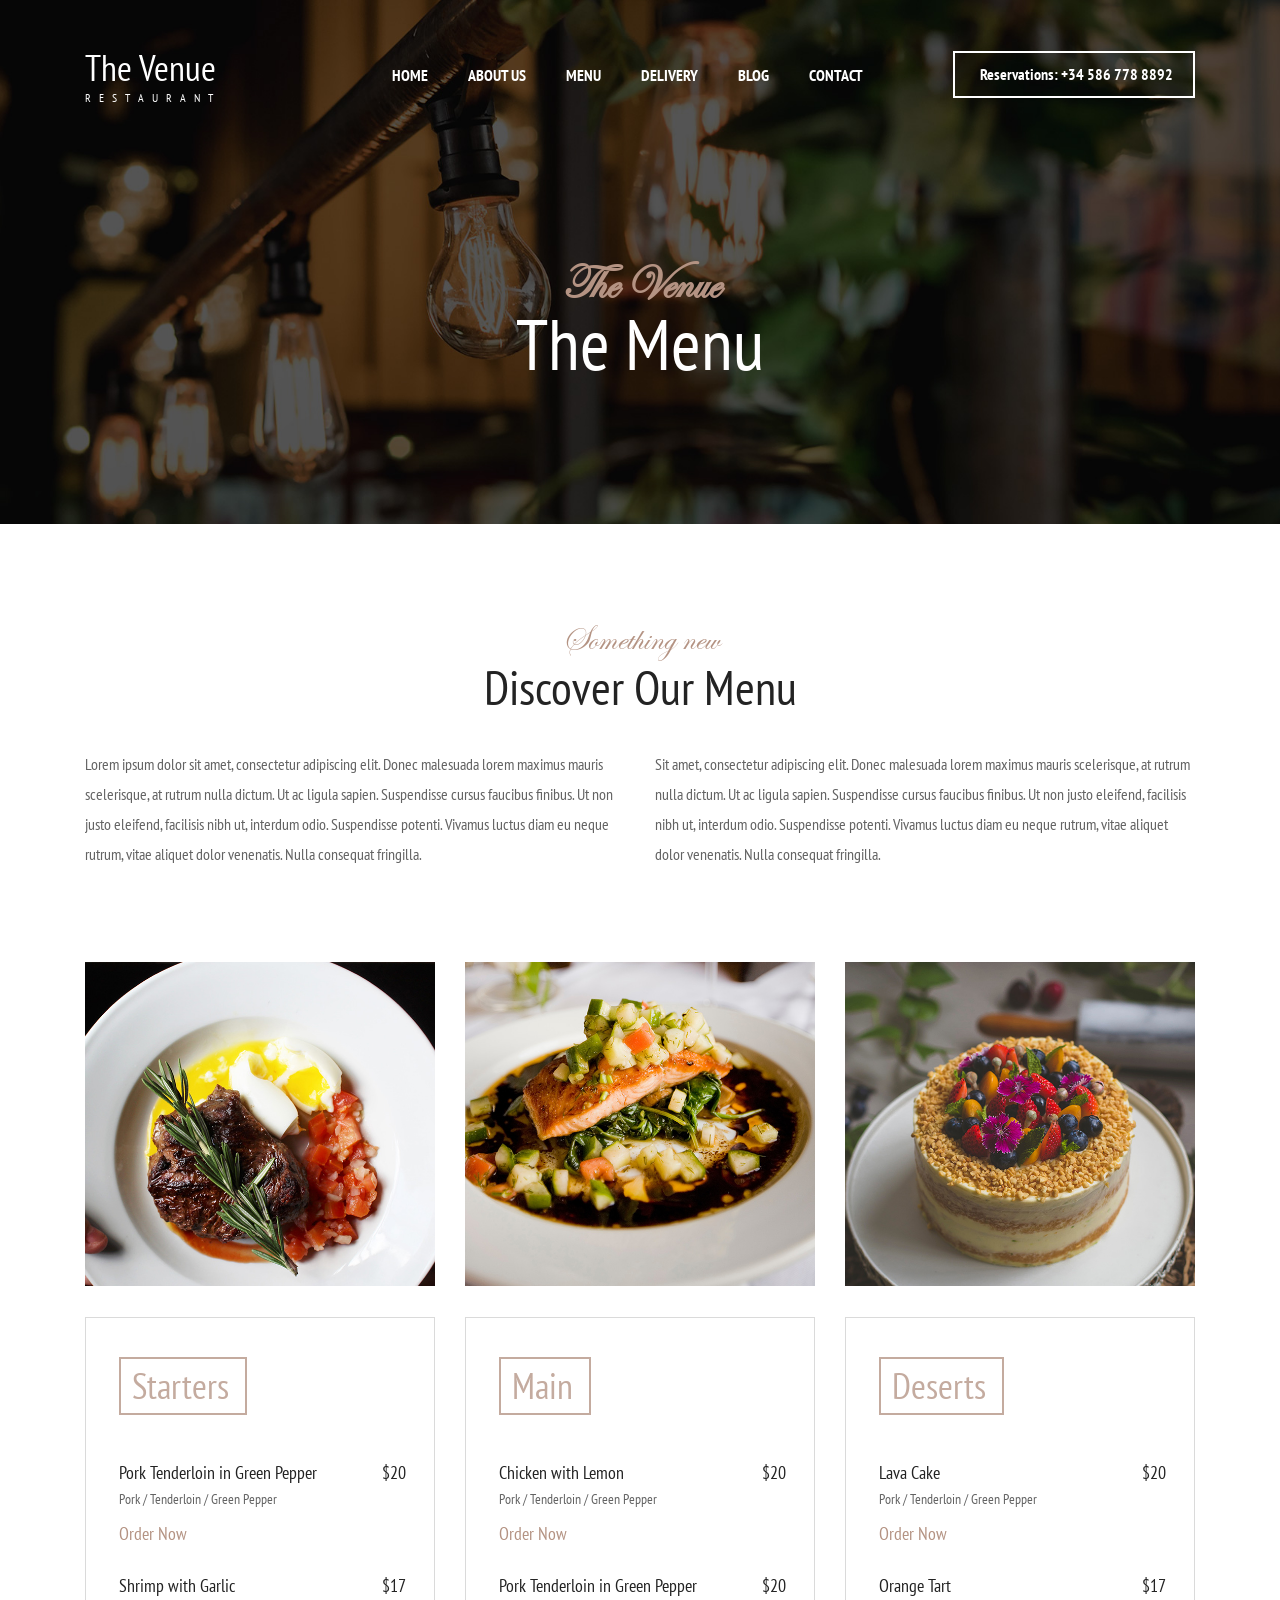
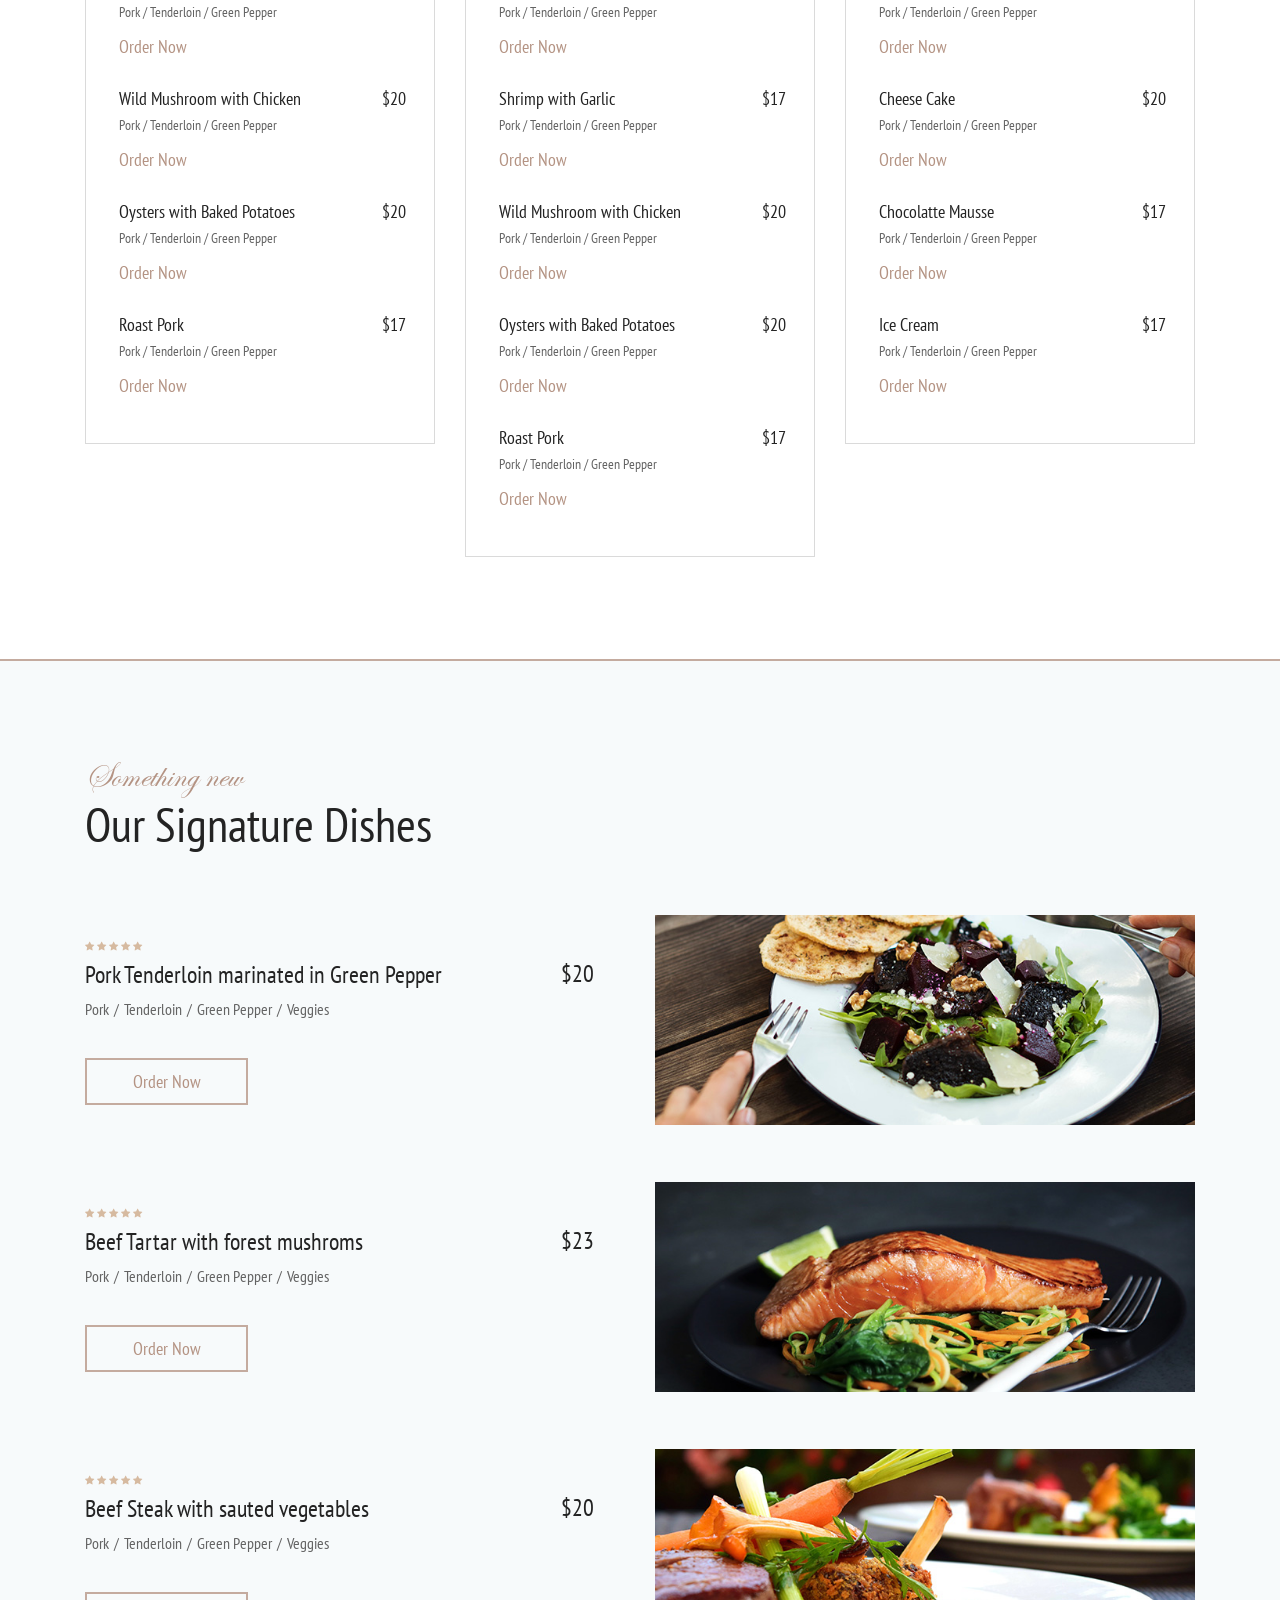
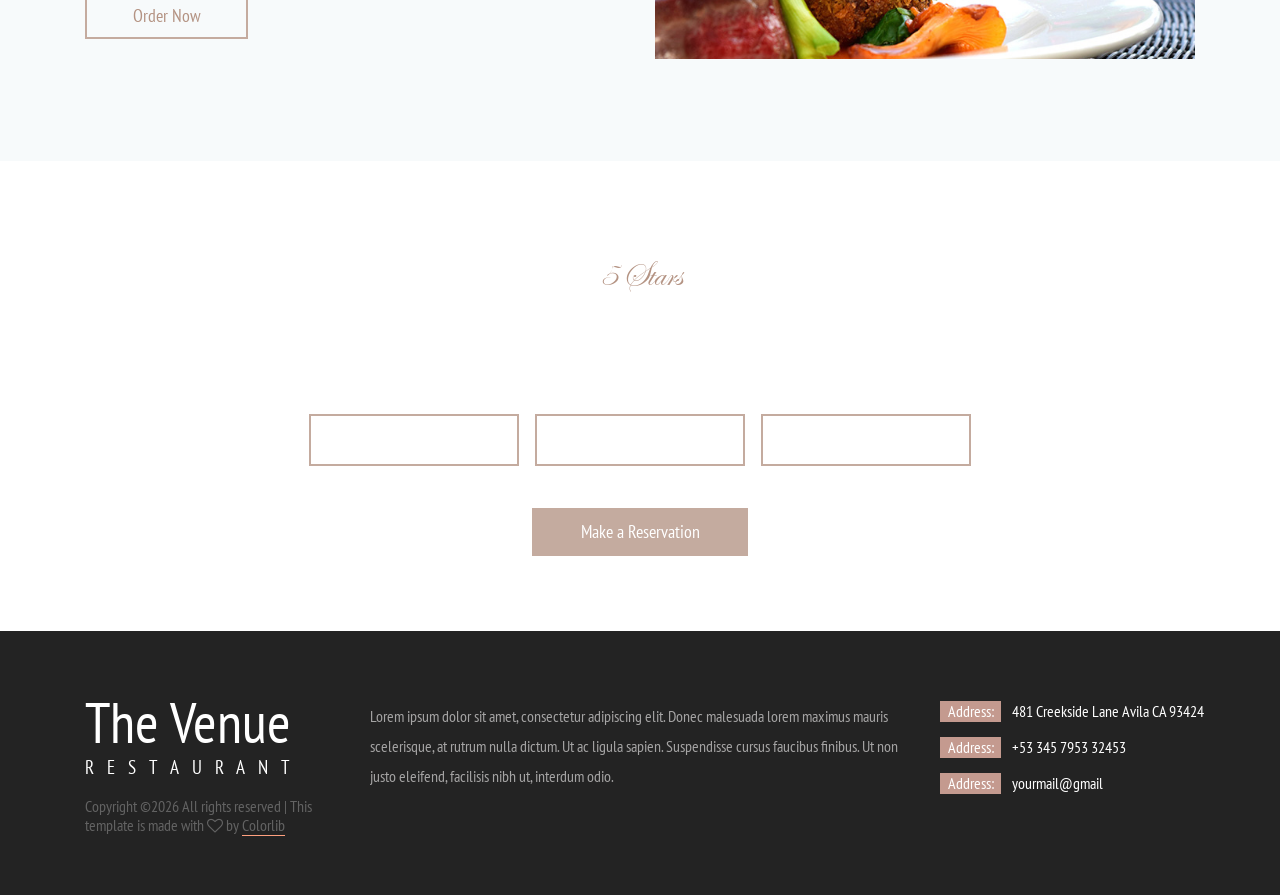
<file: menu.html>
<!DOCTYPE html>
<html lang="en">
<head>
<title>The Menu</title>
<meta charset="utf-8">
<meta http-equiv="X-UA-Compatible" content="IE=edge">
<meta name="description" content="The Venue template project">
<meta name="viewport" content="width=device-width, initial-scale=1">
<link rel="stylesheet" type="text/css" href="styles/bootstrap-4.1.2/bootstrap.min.css">
<link href="plugins/font-awesome-4.7.0/css/font-awesome.min.css" rel="stylesheet" type="text/css">
<link rel="stylesheet" type="text/css" href="plugins/OwlCarousel2-2.2.1/owl.carousel.css">
<link rel="stylesheet" type="text/css" href="plugins/OwlCarousel2-2.2.1/owl.theme.default.css">
<link rel="stylesheet" type="text/css" href="plugins/OwlCarousel2-2.2.1/animate.css">
<link href="plugins/jquery-datepicker/jquery-ui.css" rel="stylesheet" type="text/css">
<link href="plugins/jquery-timepicker/jquery.timepicker.css" rel="stylesheet" type="text/css">
<link rel="stylesheet" type="text/css" href="styles/menu.css">
<link rel="stylesheet" type="text/css" href="styles/menu_responsive.css">
</head>
<body>

<div class="super_container">
	
	<!-- Header -->

	<header class="header">
		<div class="container">
			<div class="row">
				<div class="col">
					<div class="header_content d-flex flex-row align-items-center justify-content-start">
						<div class="logo">
							<a href="#">
								<div>The Venue</div>
								<div>restaurant</div>
							</a>
						</div>
						<nav class="main_nav">
							<ul class="d-flex flex-row align-items-center justify-content-start">
								<li><a href="index.html">home</a></li>
								<li><a href="about.html">about us</a></li>
								<li><a href="menu.html">menu</a></li>
								<li><a href="#">delivery</a></li>
								<li><a href="blog.html">blog</a></li>
								<li><a href="contact.html">contact</a></li>
							</ul>
						</nav>
						<div class="reservations_phone ml-auto">Reservations: +34 586 778 8892</div>
					</div>
				</div>
			</div>
		</div>
	</header>

	<!-- Hamburger -->
	
	<div class="hamburger_bar trans_400 d-flex flex-row align-items-center justify-content-start">
		<div class="hamburger">
			<div class="menu_toggle d-flex flex-row align-items-center justify-content-start">
				<span>menu</span>
				<div class="hamburger_container">
					<div class="menu_hamburger">
						<div class="line_1 hamburger_lines" style="transform: matrix(1, 0, 0, 1, 0, 0);"></div>
						<div class="line_2 hamburger_lines" style="visibility: inherit; opacity: 1;"></div>
						<div class="line_3 hamburger_lines" style="transform: matrix(1, 0, 0, 1, 0, 0);"></div>
					</div>
				</div>
			</div>
		</div>
	</div>

	<!-- Menu -->

	<div class="menu trans_800">
		<div class="menu_content d-flex flex-column align-items-center justify-content-center text-center">
			<ul>
				<li><a href="index.html">home</a></li>
				<li><a href="about.html">about us</a></li>
				<li><a href="menu.html">menu</a></li>
				<li><a href="#">delivery</a></li>
				<li><a href="blog.html">blog</a></li>
				<li><a href="contact.html">contact</a></li>
			</ul>
		</div>
		<div class="menu_reservations_phone ml-auto">Reservations: +34 586 778 8892</div>
	</div>
	
	<!-- Home -->

	<div class="home">
		<div class="parallax_background parallax-window" data-parallax="scroll" data-image-src="images/menu.jpg" data-speed="0.8"></div>
		<div class="home_container">
			<div class="container">
				<div class="row">
					<div class="col">
						<div class="home_content text-center">
							<div class="home_subtitle page_subtitle">The Venue</div>
							<div class="home_title"><h1>The Menu</h1></div>
						</div>
					</div>
				</div>
			</div>
		</div>
	</div>

	<!-- The Menu -->

	<div class="themenu">
		<div class="container">
			<div class="row">
				<div class="col">
					<div class="section_title_container text-center">
						<div class="section_subtitle page_subtitle">Something new</div>
						<div class="section_title"><h1>Discover Our Menu</h1></div>
					</div>
				</div>
			</div>
			<div class="row themenu_text_row">
				<div class="col-lg-6">
					<div class="themenu_text">
						<p>Lorem ipsum dolor sit amet, consectetur adipiscing elit. Donec malesuada lorem maximus mauris scelerisque, at rutrum nulla dictum. Ut ac ligula sapien. Suspendisse cursus faucibus finibus. Ut non justo eleifend, facilisis nibh ut, interdum odio. Suspendisse potenti. Vivamus luctus diam eu neque rutrum, vitae aliquet dolor venenatis. Nulla consequat fringilla.</p>
					</div>
				</div>
				<div class="col-lg-6">
					<div class="themenu_text">
						<p>Sit amet, consectetur adipiscing elit. Donec malesuada lorem maximus mauris scelerisque, at rutrum nulla dictum. Ut ac ligula sapien. Suspendisse cursus faucibus finibus. Ut non justo eleifend, facilisis nibh ut, interdum odio. Suspendisse potenti. Vivamus luctus diam eu neque rutrum, vitae aliquet dolor venenatis. Nulla consequat fringilla.</p>
					</div>
				</div>
			</div>
			<div class="row themenu_row">
				
				<!-- Starters -->
				<div class="col-lg-4 themenu_column">
					<div class="themenu_image"><img src="images/starters.jpg" alt=""></div>
					<div class="themenu_col trans_400">
						<div class="themenu_col_title">Starters</div>
						<div class="dish_list">

							<!-- Dish -->
							<div class="dish">
								<div class="dish_title_container d-flex flex-xl-row flex-column align-items-start justify-content-start">
									<div class="dish_title">Pork Tenderloin in Green Pepper</div>
									<div class="dish_price">$20</div>
								</div>
								<div class="dish_contents">
									<ul class="d-flex flex-row align-items-start justify-content-start flex-wrap">
										<li>Pork</li>
										<li>Tenderloin</li>
										<li>Green Pepper</li>
									</ul>
								</div>
								<div class="dish_order"><a href="#">Order Now</a></div>
							</div>

							<!-- Dish -->
							<div class="dish">
								<div class="dish_title_container d-flex flex-xl-row flex-column align-items-start justify-content-start">
									<div class="dish_title">Shrimp with Garlic</div>
									<div class="dish_price">$17</div>
								</div>
								<div class="dish_contents">
									<ul class="d-flex flex-row align-items-start justify-content-start flex-wrap">
										<li>Pork</li>
										<li>Tenderloin</li>
										<li>Green Pepper</li>
									</ul>
								</div>
								<div class="dish_order"><a href="#">Order Now</a></div>
							</div>

							<!-- Dish -->
							<div class="dish">
								<div class="dish_title_container d-flex flex-xl-row flex-column align-items-start justify-content-start">
									<div class="dish_title">Wild Mushroom with Chicken</div>
									<div class="dish_price">$20</div>
								</div>
								<div class="dish_contents">
									<ul class="d-flex flex-row align-items-start justify-content-start flex-wrap">
										<li>Pork</li>
										<li>Tenderloin</li>
										<li>Green Pepper</li>
									</ul>
								</div>
								<div class="dish_order"><a href="#">Order Now</a></div>
							</div>

							<!-- Dish -->
							<div class="dish">
								<div class="dish_title_container d-flex flex-xl-row flex-column align-items-start justify-content-start">
									<div class="dish_title">Oysters with Baked Potatoes</div>
									<div class="dish_price">$20</div>
								</div>
								<div class="dish_contents">
									<ul class="d-flex flex-row align-items-start justify-content-start flex-wrap">
										<li>Pork</li>
										<li>Tenderloin</li>
										<li>Green Pepper</li>
									</ul>
								</div>
								<div class="dish_order"><a href="#">Order Now</a></div>
							</div>

							<!-- Dish -->
							<div class="dish">
								<div class="dish_title_container d-flex flex-xl-row flex-column align-items-start justify-content-start">
									<div class="dish_title">Roast Pork</div>
									<div class="dish_price">$17</div>
								</div>
								<div class="dish_contents">
									<ul class="d-flex flex-row align-items-start justify-content-start flex-wrap">
										<li>Pork</li>
										<li>Tenderloin</li>
										<li>Green Pepper</li>
									</ul>
								</div>
								<div class="dish_order"><a href="#">Order Now</a></div>
							</div>

						</div>
					</div>
				</div>

				<!-- Main -->
				<div class="col-lg-4 themenu_column">
					<div class="themenu_image"><img src="images/main.jpg" alt=""></div>
					<div class="themenu_col trans_400">
						<div class="themenu_col_title">Main</div>
						<div class="dish_list">
							
							<!-- Dish -->
							<div class="dish">
								<div class="dish_title_container d-flex flex-xl-row flex-column align-items-start justify-content-start">
									<div class="dish_title">Chicken with Lemon</div>
									<div class="dish_price">$20</div>
								</div>
								<div class="dish_contents">
									<ul class="d-flex flex-row align-items-start justify-content-start flex-wrap">
										<li>Pork</li>
										<li>Tenderloin</li>
										<li>Green Pepper</li>
									</ul>
								</div>
								<div class="dish_order"><a href="#">Order Now</a></div>
							</div>

							<!-- Dish -->
							<div class="dish">
								<div class="dish_title_container d-flex flex-xl-row flex-column align-items-start justify-content-start">
									<div class="dish_title">Pork Tenderloin in Green Pepper</div>
									<div class="dish_price">$20</div>
								</div>
								<div class="dish_contents">
									<ul class="d-flex flex-row align-items-start justify-content-start flex-wrap">
										<li>Pork</li>
										<li>Tenderloin</li>
										<li>Green Pepper</li>
									</ul>
								</div>
								<div class="dish_order"><a href="#">Order Now</a></div>
							</div>

							<!-- Dish -->
							<div class="dish">
								<div class="dish_title_container d-flex flex-xl-row flex-column align-items-start justify-content-start">
									<div class="dish_title">Shrimp with Garlic</div>
									<div class="dish_price">$17</div>
								</div>
								<div class="dish_contents">
									<ul class="d-flex flex-row align-items-start justify-content-start flex-wrap">
										<li>Pork</li>
										<li>Tenderloin</li>
										<li>Green Pepper</li>
									</ul>
								</div>
								<div class="dish_order"><a href="#">Order Now</a></div>
							</div>

							<!-- Dish -->
							<div class="dish">
								<div class="dish_title_container d-flex flex-xl-row flex-column align-items-start justify-content-start">
									<div class="dish_title">Wild Mushroom with Chicken</div>
									<div class="dish_price">$20</div>
								</div>
								<div class="dish_contents">
									<ul class="d-flex flex-row align-items-start justify-content-start flex-wrap">
										<li>Pork</li>
										<li>Tenderloin</li>
										<li>Green Pepper</li>
									</ul>
								</div>
								<div class="dish_order"><a href="#">Order Now</a></div>
							</div>

							<!-- Dish -->
							<div class="dish">
								<div class="dish_title_container d-flex flex-xl-row flex-column align-items-start justify-content-start">
									<div class="dish_title">Oysters with Baked Potatoes</div>
									<div class="dish_price">$20</div>
								</div>
								<div class="dish_contents">
									<ul class="d-flex flex-row align-items-start justify-content-start flex-wrap">
										<li>Pork</li>
										<li>Tenderloin</li>
										<li>Green Pepper</li>
									</ul>
								</div>
								<div class="dish_order"><a href="#">Order Now</a></div>
							</div>

							<!-- Dish -->
							<div class="dish">
								<div class="dish_title_container d-flex flex-xl-row flex-column align-items-start justify-content-start">
									<div class="dish_title">Roast Pork</div>
									<div class="dish_price">$17</div>
								</div>
								<div class="dish_contents">
									<ul class="d-flex flex-row align-items-start justify-content-start flex-wrap">
										<li>Pork</li>
										<li>Tenderloin</li>
										<li>Green Pepper</li>
									</ul>
								</div>
								<div class="dish_order"><a href="#">Order Now</a></div>
							</div>

						</div>
					</div>
				</div>

				<!-- Deserts -->
				<div class="col-lg-4 themenu_column">
					<div class="themenu_image"><img src="images/deserts.jpg" alt=""></div>
					<div class="themenu_col trans_400">
						<div class="themenu_col_title">Deserts</div>
						<div class="dish_list">

							<!-- Dish -->
							<div class="dish">
								<div class="dish_title_container d-flex flex-xl-row flex-column align-items-start justify-content-start">
									<div class="dish_title">Lava Cake</div>
									<div class="dish_price">$20</div>
								</div>
								<div class="dish_contents">
									<ul class="d-flex flex-row align-items-start justify-content-start flex-wrap">
										<li>Pork</li>
										<li>Tenderloin</li>
										<li>Green Pepper</li>
									</ul>
								</div>
								<div class="dish_order"><a href="#">Order Now</a></div>
							</div>

							<!-- Dish -->
							<div class="dish">
								<div class="dish_title_container d-flex flex-xl-row flex-column align-items-start justify-content-start">
									<div class="dish_title">Orange Tart</div>
									<div class="dish_price">$17</div>
								</div>
								<div class="dish_contents">
									<ul class="d-flex flex-row align-items-start justify-content-start flex-wrap">
										<li>Pork</li>
										<li>Tenderloin</li>
										<li>Green Pepper</li>
									</ul>
								</div>
								<div class="dish_order"><a href="#">Order Now</a></div>
							</div>

							<!-- Dish -->
							<div class="dish">
								<div class="dish_title_container d-flex flex-xl-row flex-column align-items-start justify-content-start">
									<div class="dish_title">Cheese Cake</div>
									<div class="dish_price">$20</div>
								</div>
								<div class="dish_contents">
									<ul class="d-flex flex-row align-items-start justify-content-start flex-wrap">
										<li>Pork</li>
										<li>Tenderloin</li>
										<li>Green Pepper</li>
									</ul>
								</div>
								<div class="dish_order"><a href="#">Order Now</a></div>
							</div>

							<!-- Dish -->
							<div class="dish">
								<div class="dish_title_container d-flex flex-xl-row flex-column align-items-start justify-content-start">
									<div class="dish_title">Chocolatte Mausse</div>
									<div class="dish_price">$17</div>
								</div>
								<div class="dish_contents">
									<ul class="d-flex flex-row align-items-start justify-content-start flex-wrap">
										<li>Pork</li>
										<li>Tenderloin</li>
										<li>Green Pepper</li>
									</ul>
								</div>
								<div class="dish_order"><a href="#">Order Now</a></div>
							</div>

							<!-- Dish -->
							<div class="dish">
								<div class="dish_title_container d-flex flex-xl-row flex-column align-items-start justify-content-start">
									<div class="dish_title">Ice Cream</div>
									<div class="dish_price">$17</div>
								</div>
								<div class="dish_contents">
									<ul class="d-flex flex-row align-items-start justify-content-start flex-wrap">
										<li>Pork</li>
										<li>Tenderloin</li>
										<li>Green Pepper</li>
									</ul>
								</div>
								<div class="dish_order"><a href="#">Order Now</a></div>
							</div>

						</div>
					</div>
				</div>
			</div>
		</div>
	</div>

	<!-- Signature Dishes -->

	<div class="sig">
		<div class="container">
			<div class="row">
				<div class="col">
					<div class="section_title_container">
						<div class="section_subtitle page_subtitle">Something new</div>
						<div class="section_title"><h1>Our Signature Dishes</h1></div>
					</div>
				</div>
			</div>
			<div class="row sig_row">
				<div class="col">
					
					<!-- Signature Dish -->
					<div class="sig_dish">
						<div class="row row-eq-height">
							<div class="col-lg-6 sig_col d-flex flex-column align-items-start justify-content-center">
								<div class="sig_content">
									<div class="rating_r sig_rating rating_r_5"><i></i><i></i><i></i><i></i><i></i></div>
									<div class="sig_name_container d-flex flex-row align-items-start justify-content-start">
										<div class="sig_name">Pork Tenderloin marinated in Green Pepper</div>
										<div class="sig_price ml-auto">$20</div>
									</div>
									<div class="sig_content_list">
										<ul class="d-flex flex-row align-items-center justify-content-start">
											<li>Pork</li>
											<li>Tenderloin</li>
											<li>Green Pepper</li>
											<li>Veggies</li>
										</ul>
									</div>
									<div class="button sig_button trans_200"><a href="#">Order Now</a></div>
								</div>
							</div>
							<div class="col-lg-6 sig_col">
								<div class="sig_image"><img src="images/sig_1.jpg" alt=""></div>
							</div>
						</div>
					</div>

					<!-- Signature Dish -->
					<div class="sig_dish">
						<div class="row row-eq-height">
							<div class="col-lg-6 sig_col d-flex flex-column align-items-start justify-content-center">
								<div class="sig_content">
									<div class="rating_r sig_rating rating_r_5"><i></i><i></i><i></i><i></i><i></i></div>
									<div class="sig_name_container d-flex flex-row align-items-start justify-content-start">
										<div class="sig_name">Beef Tartar with forest mushroms</div>
										<div class="sig_price ml-auto">$23</div>
									</div>
									<div class="sig_content_list">
										<ul class="d-flex flex-row align-items-center justify-content-start">
											<li>Pork</li>
											<li>Tenderloin</li>
											<li>Green Pepper</li>
											<li>Veggies</li>
										</ul>
									</div>
									<div class="button sig_button trans_200"><a href="#">Order Now</a></div>
								</div>
							</div>
							<div class="col-lg-6 sig_col">
								<div class="sig_image"><img src="images/sig_2.jpg" alt=""></div>
							</div>
						</div>
					</div>

					<!-- Signature Dish -->
					<div class="sig_dish">
						<div class="row row-eq-height">
							<div class="col-lg-6 sig_col d-flex flex-column align-items-start justify-content-center">
								<div class="sig_content">
									<div class="rating_r sig_rating rating_r_5"><i></i><i></i><i></i><i></i><i></i></div>
									<div class="sig_name_container d-flex flex-row align-items-start justify-content-start">
										<div class="sig_name">Beef Steak with sauted vegetables</div>
										<div class="sig_price ml-auto">$20</div>
									</div>
									<div class="sig_content_list">
										<ul class="d-flex flex-row align-items-center justify-content-start">
											<li>Pork</li>
											<li>Tenderloin</li>
											<li>Green Pepper</li>
											<li>Veggies</li>
										</ul>
									</div>
									<div class="button sig_button trans_200"><a href="#">Order Now</a></div>
								</div>
							</div>
							<div class="col-lg-6 sig_col">
								<div class="sig_image"><img src="images/sig_3.jpg" alt=""></div>
							</div>
						</div>
					</div>

				</div>
			</div>
		</div>
	</div>

	<!-- Reservations -->

	<div class="reservations text-center">
		<div class="parallax_background parallax-window" data-parallax="scroll" data-image-src="images/reservations.jpg" data-speed="0.8"></div>
		<div class="container">
			<div class="row">
				<div class="col">
					<div class="reservations_content d-flex flex-column align-items-center justify-content-center">
						<div class="res_stars page_subtitle">5 Stars</div>
						<div class="res_title">Make a Reservation</div>
						<div class="res_form_container">
							<form action="#" id="res_form" class="res_form">
								<div class="d-flex flex-sm-row flex-column align-items-center justify-content-start">
									<input type="text" id="datepicker" class="res_input" required="required">
									<input type="text" class="res_input timepicker" required="required">
									<select class="res_select">
										<option disabled="" selected="">2 person</option>
										<option>3 person</option>
										<option>4 person</option>
										<option>5 person</option>
										<option>6 person</option>
									</select>
								</div>
								<button class="res_button">Make a Reservation</button>
							</form>
						</div>
					</div>
				</div>
			</div>
		</div>		
	</div>

	<!-- Footer -->

	<footer class="footer">
		<div class="container">
			<div class="row">

				<!-- Footer Logo -->
				<div class="col-lg-3 footer_col">
					<div class="footer_logo">
						<div class="footer_logo_title">The Venue</div>
						<div class="footer_logo_subtitle">restaurant</div>
					</div>
					<div class="copyright">
						<!-- Link back to Colorlib can't be removed. Template is licensed under CC BY 3.0. -->
<p style="line-height: 1.2;">Copyright &copy;<script>document.write(new Date().getFullYear());</script> All rights reserved | This template is made with <i class="fa fa-heart-o" aria-hidden="true"></i> by <a href="https://colorlib.com" target="_blank">Colorlib</a></p>
<!-- Link back to Colorlib can't be removed. Template is licensed under CC BY 3.0. --></div>
				</div>

				<!-- Footer About -->
				<div class="col-lg-6 footer_col">
					<div class="footer_about">
						<p>Lorem ipsum dolor sit amet, consectetur adipiscing elit. Donec malesuada lorem maximus mauris scelerisque, at rutrum nulla dictum. Ut ac ligula sapien. Suspendisse cursus faucibus finibus. Ut non justo eleifend, facilisis nibh ut, interdum odio.</p>
					</div>
				</div>

				<!-- Footer Contact -->
				<div class="col-lg-3 footer_col">
					<div class="footer_contact">
						<ul>
							<li class="d-flex flex-row align-items-start justify-content-start">
								<div><div class="footer_contact_title">Address:</div></div>
								<div class="footer_contact_text">481 Creekside Lane Avila CA 93424</div>
							</li>
							<li class="d-flex flex-row align-items-start justify-content-start">
								<div><div class="footer_contact_title">Address:</div></div>
								<div class="footer_contact_text">+53 345 7953 32453</div>
							</li>
							<li class="d-flex flex-row align-items-start justify-content-start">
								<div><div class="footer_contact_title">Address:</div></div>
								<div class="footer_contact_text">yourmail@gmail</div>
							</li>
						</ul>
					</div>
				</div>
			</div>
		</div>
	</footer>
</div>

<script src="js/jquery-3.2.1.min.js"></script>
<script src="styles/bootstrap-4.1.2/popper.js"></script>
<script src="styles/bootstrap-4.1.2/bootstrap.min.js"></script>
<script src="plugins/greensock/TweenMax.min.js"></script>
<script src="plugins/greensock/TimelineMax.min.js"></script>
<script src="plugins/scrollmagic/ScrollMagic.min.js"></script>
<script src="plugins/greensock/animation.gsap.min.js"></script>
<script src="plugins/greensock/ScrollToPlugin.min.js"></script>
<script src="plugins/OwlCarousel2-2.2.1/owl.carousel.js"></script>
<script src="plugins/easing/easing.js"></script>
<script src="plugins/parallax-js-master/parallax.min.js"></script>
<script src="plugins/jquery-datepicker/jquery-ui.js"></script>
<script src="plugins/jquery-timepicker/jquery.timepicker.js"></script>
<script src="js/menu.js"></script>
</body>
</html>
</file>
<file: plugins/colorbox/colorbox.css>
/*
    Colorbox Core Style:
    The following CSS is consistent between example themes and should not be altered.
*/
#colorbox, #cboxOverlay, #cboxWrapper{position:absolute; top:0; left:0; z-index:9999; overflow:hidden; -webkit-transform: translate3d(0,0,0);}
#cboxWrapper {max-width:none;}
#cboxOverlay{position:fixed; width:100%; height:100%;}
#cboxMiddleLeft, #cboxBottomLeft{clear:left;}
#cboxContent{position:relative;}
#cboxLoadedContent{overflow:auto; -webkit-overflow-scrolling: touch;}
#cboxTitle{margin:0;}
#cboxLoadingOverlay, #cboxLoadingGraphic{position:absolute; top:0; left:0; width:100%; height:100%;}
#cboxPrevious, #cboxNext, #cboxClose, #cboxSlideshow{cursor:pointer;}
.cboxPhoto{float:left; margin:auto; border:0; display:block; max-width:none; -ms-interpolation-mode:bicubic;}
.cboxIframe{width:100%; height:100%; display:block; border:0; padding:0; margin:0;}
#colorbox, #cboxContent, #cboxLoadedContent{box-sizing:content-box; -moz-box-sizing:content-box; -webkit-box-sizing:content-box;}

/* 
    User Style:
    Change the following styles to modify the appearance of Colorbox.  They are
    ordered & tabbed in a way that represents the nesting of the generated HTML.
*/
#cboxOverlay
{
    /*background:url(images/overlay.png) repeat 0 0;*/
    background: rgba(0,0,0,0.95);
    opacity: 0.9; filter: alpha(opacity = 90);
}
#colorbox{outline:0;}
    #cboxTopLeft{width:21px; height:21px; background:url(images/controls.png) no-repeat -101px 0;}
    #cboxTopRight{width:21px; height:21px; background:url(images/controls.png) no-repeat -130px 0;}
    #cboxBottomLeft{width:21px; height:21px; background:url(images/controls.png) no-repeat -101px -29px;}
    #cboxBottomRight{width:21px; height:21px; background:url(images/controls.png) no-repeat -130px -29px;}
    #cboxMiddleLeft{width:21px; background:url(images/controls.png) left top repeat-y;}
    #cboxMiddleRight{width:21px; background:url(images/controls.png) right top repeat-y;}
    #cboxTopCenter{height:21px; background:url(images/border.png) 0 0 repeat-x;}
    #cboxBottomCenter{height:21px; background:url(images/border.png) 0 -29px repeat-x;}
    #cboxContent{background:#fff; overflow:hidden;}
        .cboxIframe{background:#fff;}
        #cboxError{padding:50px; border:1px solid #ccc;}
        #cboxLoadedContent{margin-bottom:28px;}
        #cboxTitle{position:absolute; bottom:4px; left:0; text-align:center; width:100%; color:#949494;}
        #cboxCurrent{position:absolute; bottom:4px; left:58px; color:#949494;}
        #cboxLoadingOverlay{background:url(images/loading_background.png) no-repeat center center;}
        #cboxLoadingGraphic{background:url(images/loading.gif) no-repeat center center;}

        /* these elements are buttons, and may need to have additional styles reset to avoid unwanted base styles */
        #cboxPrevious, #cboxNext, #cboxSlideshow, #cboxClose {border:0; padding:0; margin:0; overflow:visible; width:auto; background:none; }
        
        /* avoid outlines on :active (mouseclick), but preserve outlines on :focus (tabbed navigating) */
        #cboxPrevious:active, #cboxNext:active, #cboxSlideshow:active, #cboxClose:active {outline:0;}

        #cboxSlideshow{position:absolute; bottom:4px; right:30px; color:#0092ef;}
        #cboxPrevious{position:absolute; bottom:0; left:0; background:url(images/controls.png) no-repeat -75px 0; width:25px; height:25px; text-indent:-9999px;}
        #cboxPrevious:hover{background-position:-75px -25px;}
        #cboxNext{position:absolute; bottom:0; left:27px; background:url(images/controls.png) no-repeat -50px 0; width:25px; height:25px; text-indent:-9999px;}
        #cboxNext:hover{background-position:-50px -25px;}
        #cboxClose{position:absolute; bottom:0; right:0; background:url(images/controls.png) no-repeat -25px 0; width:25px; height:25px; text-indent:-9999px;}
        #cboxClose:hover{background-position:-25px -25px;}

/*
  The following fixes a problem where IE7 and IE8 replace a PNG's alpha transparency with a black fill
  when an alpha filter (opacity change) is set on the element or ancestor element.  This style is not applied to or needed in IE9.
  See: http://jacklmoore.com/notes/ie-transparency-problems/
*/
.cboxIE #cboxTopLeft,
.cboxIE #cboxTopCenter,
.cboxIE #cboxTopRight,
.cboxIE #cboxBottomLeft,
.cboxIE #cboxBottomCenter,
.cboxIE #cboxBottomRight,
.cboxIE #cboxMiddleLeft,
.cboxIE #cboxMiddleRight {
    filter: progid:DXImageTransform.Microsoft.gradient(startColorstr=#00FFFFFF,endColorstr=#00FFFFFF);
}
</file>
<file: styles/main_styles.css>
@charset "utf-8";
/* CSS Document */

/******************************

[Table of Contents]

1. Fonts
2. Body and some general stuff
3. Header
4. Menu
5. Home
6. Intro
7. Video
8. Signature Dish
9. The Menu
10. Reservations
11. Footer


******************************/

/***********
1. Fonts
***********/

@import url('https://fonts.googleapis.com/css?family=Alex+Brush|Great+Vibes|PT+Sans+Narrow:400,700');
@font-face
{
	font-family: 'Allura-Regular';
	src: url(../font/Allura-Regular.ttf) format('truetype'),
	url(Allura-Regular.otf) format('opentype');
}

/*********************************
2. Body and some general stuff
*********************************/

*
{
	margin: 0;
	padding: 0;
	-webkit-font-smoothing: antialiased;
	-webkit-text-shadow: rgba(0,0,0,.01) 0 0 1px;
	text-shadow: rgba(0,0,0,.01) 0 0 1px;
}
body
{
	font-family: 'PT Sans Narrow', sans-serif;
	font-size: 14px;
	font-weight: 400;
	background: #FFFFFF;
	color: #a5a5a5;
}
div
{
	display: block;
	position: relative;
	-webkit-box-sizing: border-box;
    -moz-box-sizing: border-box;
    box-sizing: border-box;
}
ul
{
	list-style: none;
	margin-bottom: 0px;
}
p
{
	font-family: 'PT Sans Narrow', sans-serif;
	font-size: 16px;
	line-height: 1.875;
	font-weight: 400;
	color: #636363;
	-webkit-font-smoothing: antialiased;
	-webkit-text-shadow: rgba(0,0,0,.01) 0 0 1px;
	text-shadow: rgba(0,0,0,.01) 0 0 1px;
}
p a
{
	display: inline;
	position: relative;
	color: inherit;
	border-bottom: solid 1px #ffa07f;
	-webkit-transition: all 200ms ease;
	-moz-transition: all 200ms ease;
	-ms-transition: all 200ms ease;
	-o-transition: all 200ms ease;
	transition: all 200ms ease;
}
p:last-of-type
{
	margin-bottom: 0;
}
a
{
	-webkit-transition: all 200ms ease;
	-moz-transition: all 200ms ease;
	-ms-transition: all 200ms ease;
	-o-transition: all 200ms ease;
	transition: all 200ms ease;
}
a, a:hover, a:visited, a:active, a:link
{
	text-decoration: none;
	-webkit-font-smoothing: antialiased;
	-webkit-text-shadow: rgba(0,0,0,.01) 0 0 1px;
	text-shadow: rgba(0,0,0,.01) 0 0 1px;
}
p a:active
{
	position: relative;
	color: #FF6347;
}
p a:hover
{
	color: #FFFFFF;
	background: #ffa07f;
}
p a:hover::after
{
	opacity: 0.2;
}
::selection
{
	background: rgba(196, 171, 159, 0.5);
	color: #FFFFFF;
}
p::selection
{
	
}
h1{font-size: 48px;}
h2{font-size: 36px;}
h3{font-size: 24px;}
h4{font-size: 18px;}
h5{font-size: 14px;}
h1, h2, h3, h4, h5, h6
{
	font-family: 'PT Sans Narrow', sans-serif;
	-webkit-font-smoothing: antialiased;
	-webkit-text-shadow: rgba(0,0,0,.01) 0 0 1px;
	text-shadow: rgba(0,0,0,.01) 0 0 1px;
	line-height: 1.2;
	color: #232323;
}
h1::selection, 
h2::selection, 
h3::selection, 
h4::selection, 
h5::selection, 
h6::selection
{
	
}
.form-control
{
	color: #db5246;
}
section
{
	display: block;
	position: relative;
	box-sizing: border-box;
}
.clear
{
	clear: both;
}
.clearfix::before, .clearfix::after
{
	content: "";
	display: table;
}
.clearfix::after
{
	clear: both;
}
.clearfix
{
	zoom: 1;
}
.float_left
{
	float: left;
}
.float_right
{
	float: right;
}
.trans_200
{
	-webkit-transition: all 200ms ease;
	-moz-transition: all 200ms ease;
	-ms-transition: all 200ms ease;
	-o-transition: all 200ms ease;
	transition: all 200ms ease;
}
.trans_300
{
	-webkit-transition: all 300ms ease;
	-moz-transition: all 300ms ease;
	-ms-transition: all 300ms ease;
	-o-transition: all 300ms ease;
	transition: all 300ms ease;
}
.trans_400
{
	-webkit-transition: all 400ms ease;
	-moz-transition: all 400ms ease;
	-ms-transition: all 400ms ease;
	-o-transition: all 400ms ease;
	transition: all 400ms ease;
}
.trans_500
{
	-webkit-transition: all 500ms ease;
	-moz-transition: all 500ms ease;
	-ms-transition: all 500ms ease;
	-o-transition: all 500ms ease;
	transition: all 500ms ease;
}
.trans_800
{
	-webkit-transition: all 800ms ease;
	-moz-transition: all 800ms ease;
	-ms-transition: all 800ms ease;
	-o-transition: all 800ms ease;
	transition: all 800ms ease;
}
.fill_height
{
	height: 100%;
}
.super_container
{
	width: 100%;
	overflow: hidden;
}
.prlx_parent
{
	overflow: hidden;
}
.prlx
{
	height: 130% !important;
}
.parallax-window
{
    min-height: 400px;
    background: transparent;
}
.parallax_background
{
	position: absolute;
	top: 0;
	left: 0;
	width: 100%;
	height: 100%;
}
.background_image
{
	position: absolute;
	top: 0;
	left: 0;
	width: 100%;
	height: 100%;
	background-repeat: no-repeat;
	background-size: cover;
	background-position: center center;
}
.nopadding
{
	padding: 0px !important;
}
.page_subtitle
{
	font-family: 'Allura-Regular', sans-serif;
	color: #b49383;
	line-height: 0.75;
}
.button
{
	width: 163px;
	height: 47px;
	background: transparent;
	border: solid 2px #c4ab9f;
	text-align: center;
}
.button a
{
	display: block;
	font-size: 18px;
	color: #b49383;
	line-height: 44px;
}
.button:hover
{
	background: #c4ab9f;
}
.button:hover a
{
	color: #FFFFFF;
}

/*********************************
3. Header
*********************************/

.header
{
	position: fixed;
	top: 0;
	left: 0;
	width: 100%;
	z-index: 100;
	-webkit-transition: all 400ms ease;
	-moz-transition: all 400ms ease;
	-ms-transition: all 400ms ease;
	-o-transition: all 400ms ease;
	transition: all 400ms ease;
}
.header.scrolled
{
	background: rgba(0,0,0,0.85);
}
.header_content
{
	width: 100%;
	height: 149px;
	-webkit-transition: all 400ms ease;
	-moz-transition: all 400ms ease;
	-ms-transition: all 400ms ease;
	-o-transition: all 400ms ease;
	transition: all 400ms ease;
}
.header.scrolled .header_content
{
	height: 80px;
}
.logo
{
	-webkit-transform: translateY(3px);
	-moz-transform: translateY(3px);
	-ms-transform: translateY(3px);
	-o-transform: translateY(3px);
	transform: translateY(3px);
}
.logo a
{
	color: rgb(0, 0, 0);
	display: block;
}
.logo a.scrolled
{
	color: #FFFFFF;
	display: block;
}
.logo a > div:first-child
{
	font-size: 12px;
	text-transform: uppercase;
	letter-spacing: 0.680em;
	margin-top: 12px;
	text-align: center;
}
.logo a > div:last-child
{
	font-size: 36px;
	line-height: 0.75;
	margin-bottom: 30px;
}
.main_nav
{
	margin-left: 170px;
}
.main_nav ul li:not(:last-child)
{
	margin-right: 40px;
}
.main_nav ul li a
{
	font-size: 16px;
	font-weight: 700;
	color: rgb(0, 0, 0);
	text-transform: uppercase;
}
.main_nav ul li a.scrolled
{
	font-size: 16px;
	font-weight: 700;
	color: rgb(255, 255, 255);
	text-transform: uppercase;
}
.main_nav ul li a:hover
{
	color: #b49383;
}
.reservations_phone
{
	height: 47px;
	line-height: 43px;
	padding-left: 25px;
	padding-right: 20px;
	text-align: center;
	border: solid 2px rgb(0, 0, 0);
	font-size: 16px;
	font-weight: 700;
	color: rgb(0, 0, 0);
}
.reservations_phone.scrolled
{
	height: 47px;
	line-height: 43px;
	padding-left: 25px;
	padding-right: 20px;
	text-align: center;
	border: solid 2px #FFFFFF;
	font-size: 16px;
	font-weight: 700;
	color: #FFFFFF;
}
.hamburger_bar
{
	position: fixed;
	top: 0;
	right: calc((100vw - 690px) / 2 - 15px);
	width: auto;
	height: 149px;
	z-index: 102;
}
.hamburger_bar.scrolled
{
	height: 80px;
}
.hamburger
{
	display: none;
	position: absolute;
	top: 50%;
	-webkit-transform: translateY(-50%);
	-moz-transform: translateY(-50%);
	-ms-transform: translateY(-50%);
	-o-transform: translateY(-50%);
	transform: translateY(-50%);
	right: 0px;
	cursor: pointer;
	padding: 15px;
	z-index: 2;
}
.menu_toggle
{
	display: block;
}
.menu_hamburger
{
	display: block;
	position: relative;
	width: 12px;
	height: 12px;
}
.hamburger_lines
{
	display: block;
	position: absolute;
	left: 0px;
	width: 100%;
	height: 2px;
	background: #F7F7F7;
	-webkit-transition: all 800ms ease;
	-moz-transition: all 800ms ease;
	-ms-transition: all 800ms ease;
	-o-transition: all 800ms ease;
	transition: all 800ms ease;
	transform-origin: center center;
}
.line_1
{
	top: 0px;
}
.line_2
{
	top: 5px;
}
.line_3
{
	top: 10px;
}
.hamburger.active .line_1
{
	transform: translateY(5px) rotate(45deg) !important;
}
.hamburger.active .line_3
{
	transform: translateY(-5px) rotate(-45deg) !important;
}
.hamburger.active .line_2
{
	opacity: 0 !important;
}
.menu_toggle span
{
	display: block;
	position: relative;
	font-size: 17px;
	font-weight: 700;
	line-height: 12px;
	letter-spacing: 1px;
	text-transform: uppercase;
	color: #F7F7F7;
}

/*********************************
4. Menu
*********************************/

.menu
{
	position: fixed;
	top: 0;
	left: 0;
	width: 100vw;
	height: 100vh;
	background: rgba(180,147,131,0.97);
	z-index: 101;
	visibility: hidden;
	opacity: 0;
	padding-bottom: 100px;
}
.menu.active
{
	visibility: visible;
	opacity: 1;
}
.menu_content
{
	width: 100%;
	height: 100%;
}
.menu_content ul li:not(:last-child)
{
	margin-bottom: 3px;
}
.menu_content ul li
{
	display: block;
}
.menu_content ul li a
{
	display: block;
	font-size: 24px;
	text-transform: uppercase;
	color: rgba(255,255,255,1);
	font-weight: bold;
	letter-spacing: 0.075em;
}
.menu_content ul:hover li a
{
	color: rgba(255,255,255,0.5);
}
.menu_content ul li a:hover
{
	color: rgba(255,255,255,1);
}
.menu_reservations_phone
{
	position: absolute;
	left: 50%;
	-webkit-transform: translateX(-50%);
	-moz-transform: translateX(-50%);
	-ms-transform: translateX(-50%);
	-o-transform: translateX(-50%);
	transform: translateX(-50%);
	bottom: 40px;
	height: 47px;
	line-height: 43px;
	padding-left: 25px;
	padding-right: 20px;
	text-align: center;
	border: solid 2px #FFFFFF;
	font-size: 16px;
	font-weight: 700;
	color: #FFFFFF;
	white-space: nowrap;
}

/*********************************
5. Home
*********************************/

.home
{
	width: 100%;
	height: 888px;
}
.home_container
{
	position: absolute;
	top: 43%;
	left: 0;
	width: 100%;
}
.home_subtitle
{
	font-size: 60px;
	font-weight: bold;
	line-height: 0.75;
}
.home_title
{
	margin-top: 10px;
}
.home_title h1
{
	font-size: 72px;
	color: #FFFFFF;
}
.home_text
{
	max-width: 875px;
	margin-top: 14px;
}
.home_text p
{
	color: #FFFFFF;
}
.scroll_icon
{
	position: absolute;
	left: 50%;
	-webkit-transform: translateX(-50%);
	-moz-transform: translateX(-50%);
	-ms-transform: translateX(-50%);
	-o-transform: translateX(-50%);
	transform: translateX(-50%);
	bottom: 25px;
	width: 14px;
	height: 28px;
	border: solid 2px #FFFFFF;
	border-radius: 7px;
}
.scroll_icon::after
{
	display: block;
	position: absolute;
	top: 5px;
	left: 3px;
	width: 4px;
	height: 4px;
	border-radius: 50%;
	background: #FFFFFF;
	content: '';
	-webkit-animation-name: scroll;
	animation-name: scroll;
	-webkit-animation-duration: 1500ms;
	animation-duration: 1500ms;
	-webkit-animation-iteration-count: infinite;
	animation-iteration-count: infinite;
}
@-webkit-keyframes scroll
{
	0%
	{
		opacity: 1;
	}
	100%
	{
		opacity: 0;
		-webkit-transform: translateY(10px);
		-moz-transform: translateY(10px);
		-ms-transform: translateY(10px);
		-o-transform: translateY(10px);
		transform: translateY(10px);
	}
}
@keyframes scroll
{
	0%
	{
		opacity: 1;
	}
	100%
	{
		opacity: 0;
		-webkit-transform: translateY(10px);
		-moz-transform: translateY(10px);
		-ms-transform: translateY(10px);
		-o-transform: translateY(10px);
		transform: translateY(10px);
	}
}

/*********************************
6. Intro
*********************************/

.intro
{
	width: 100%;
	background: #FFFFFF;
	padding-top: 102px;
	padding-bottom: 102px;
}
.intro_image
{
	width: 100%;
}
.intro_image img
{
	max-width: 100%;
}
.intro_content
{
	position: absolute;
	top: 50%;
	-webkit-transform: translateY(-50%);
	-moz-transform: translateY(-50%);
	-ms-transform: translateY(-50%);
	-o-transform: translateY(-50%);
	transform: translateY(-50%);
	right: -165px;
	width: 679px;
	background: #FFFFFF;
	border: solid 2px #b49383;
	box-shadow: 0px 45px 70px rgba(0,0,0,0.24);
	z-index: 1;
	padding-top: 55px;
	padding-bottom: 59px;
	padding-left: 70px;
	padding-right: 50px;
}
.intro_subtitle
{
	font-size: 36px;
}
.intro_title
{
	margin-top: 6px;
}
.intro_title h2
{
	font-size: 48px;
}
.intro_text
{
	margin-top: 32px;
}

/*********************************
7. Video
*********************************/

.video_section
{
	width: 100%;
	height: 500px;
}
.video_section_content
{
	width: 100%;
	height: 100%;
}
.video_section_title
{
	font-size: 48px;
	color: #FFFFFF;
	line-height: 1.2;
}
.video_section_icon
{
	width: 56px;
	height: 56px;
	border-radius: 50%;
	border: solid 2px #FFFFFF;
	text-align: center;
	margin-top: 27px;
}
.video_button
{
	display: block;
	width: 100%;
	height: 100%;
}
.video_button:focus
{
	outline: none;
}
.video_section_icon i
{
	color: #FFFFFF;
	font-size: 18px;
	line-height: 52px;
	margin-left: 3px;
}
#colorbox
{
    background-color: #000000;
}

/*********************************
8. Signature Dish
*********************************/

.sig
{
	width: 100%;
	background: #FFFFFF;
	padding-top: 102px;
	padding-bottom: 102px;
}
.sig_image
{
	width: 100%;
	height: 525px;
}
.sig_image img
{
	display: none;
	max-width: 100%;
}
.sig_content_container
{
	position: absolute;
	top: 50%;
	left: 0;
	-webkit-transform: translateY(-50%);
	-moz-transform: translateY(-50%);
	-ms-transform: translateY(-50%);
	-o-transform: translateY(-50%);
	transform: translateY(-50%);
	width: 100%;
	z-index: 1;
}
.sig_content
{
	width: 100%;
	background: #FFFFFF;
	border: solid 2px #b49383;
	box-shadow: 0px 45px 70px rgba(0,0,0,0.24);
	padding-top: 65px;
	padding-left: 47px;
	padding-bottom: 69px;
	padding-right: 75px;
}
.sig_subtitle
{
	font-size: 36px;
}
.sig_title
{
	margin-top: 6px;
	padding-left: 5px;
}
.sig_title h1
{
	font-size: 48px;
}
.sig_rating
{
	margin-top: 13px;
	padding-left: 9px;
}
.rating_r i::before
{
	font-family: 'FontAwesome';
	content: "\f006";
	font-style: normal;
	font-size: 10px;
	color: #d6baa0;
}
.rating_r i:not(:last-child)
{
	margin-right: 3px;
}
.rating_r_1 i:first-child::before{content: "\f005";}
.rating_r_2 i:first-child::before{content: "\f005";}
.rating_r_2 i:nth-child(2)::before{content: "\f005";}
.rating_r_3 i:first-child::before{content: "\f005";}
.rating_r_3 i:nth-child(2)::before{content: "\f005";}
.rating_r_3 i:nth-child(3)::before{content: "\f005";}
.rating_r_4 i:first-child::before{content: "\f005";}
.rating_r_4 i:nth-child(2)::before{content: "\f005";}
.rating_r_4 i:nth-child(3)::before{content: "\f005";}
.rating_r_4 i:nth-child(4)::before{content: "\f005";}
.rating_r_5 i:first-child::before{content: "\f005";}
.rating_r_5 i:nth-child(2)::before{content: "\f005";}
.rating_r_5 i:nth-child(3)::before{content: "\f005";}
.rating_r_5 i:nth-child(4)::before{content: "\f005";}
.rating_r_5 i:nth-child(5)::before{content: "\f005";}
.sig_name
{
	font-size: 24px;
	color: #232323;
	padding-left: 9px;
	margin-top: 1px;
}
.sig_price
{
	font-size: 24px;
	color: #232323;
}
.sig_content_list
{
	margin-top: 4px;
	margin-left: 9px;
}
.sig_content_list ul li:not(:last-child)::after
{
	display: inline-block;
	content: '/';
	font-size: 16px;
	color: #636363;
	margin-left: 5px;
	margin-right: 5px;
}
.sig_content_list ul li
{
	font-size: 16px;
	color: #636363;
}
.sig_button
{
	margin-left: 9px;
	margin-top: 37px;
}

/*********************************
9. The Menu
*********************************/

.themenu
{
	width: 100%;
	background: #FFFFFF;
}
.themenu_title_bar_container
{
	width: 100%;
	background: #282828;
	padding-left: 23px;
	padding-top: 22px;
	padding-bottom: 24px;
	padding-right: 22px;
}
.themenu_title_bar
{
	width: 100%;
	height: 103px;
	border: solid 2px #8c7c74;
}
.themenu_title
{
	font-size: 48px;
	color: #FFFFFF;
	margin-top: 14px;
}
.themenu_stars
{
	position: absolute;
	top: 20px;
	left: 50%;
	-webkit-transform: translateX(-50%);
	-moz-transform: translateX(-50%);
	-ms-transform: translateX(-50%);
	-o-transform: translateX(-50%);
	transform: translateX(-50%);
	width: 244px;
	background: #282828;
	font-size: 36px;
	z-index: 1;
}
.themenu_rating
{
	position: absolute;
	left: 50%;
	-webkit-transform: translateX(-50%);
	-moz-transform: translateX(-50%);
	-ms-transform: translateX(-50%);
	-o-transform: translateX(-50%);
	transform: translateX(-50%);
	bottom: 15px;
	width: 95px;
	background: #282828;
	z-index: 1;
}
.themenu_col
{
	width: 100%;
	padding-left: 33px;
	padding-top: 39px;
	padding-right: 28px;
	padding-bottom: 44px;
	border: solid 1px #dadada;
}
.themenu_row
{
	margin-top: 71px;
	padding-bottom: 102px;
}
.themenu_col_title
{
	display: inline-block;
	height: 58px;
	padding-left: 11px;
	padding-right: 16px;
	border: solid 2px #c4ab9f;
	font-size: 36px;
	line-height: 54px;
	color: #c4ab9f;
}
.dish_list
{
	margin-top: 44px;
}
.dish:not(:last-child)
{
	margin-bottom: 25px;
}
.dish_title,
.dish_price
{
	font-size: 18px;
	color: #232323;
}
.dish_price
{
	margin-left: auto;
}
.dish_contents
{
	margin-top: 3px;
}
.dish_contents ul li
{
	font-size: 14px;
	color: #636363;
}
.dish_contents ul li:not(:last-child)::after
{
	display: inline-block;
	content: '/';
	margin-left: 3px;
	margin-right: 3px;
	font-size: 14px;
	color: #636363;
}
.dish_order
{
	margin-top: 10px;
}
.dish_order a
{
	position: relative;
	font-size: 18px;
	color: #b49383;
}
.dish_order a::after
{
	display: block;
	position: absolute;
	left: 0;
	bottom: 0;
	width: 100%;
	height: 1px;
	background: #b49383;
	content: '';
	visibility: hidden;
	opacity: 0;
}
.dish_order a:hover::after
{
	visibility: visible;
	opacity: 1;
}

/*********************************
10. Reservations
*********************************/

.reservations
{
	width: 100%;
	padding-top: 101px;
	padding-bottom: 75px;
}
.res_stars
{
	font-size: 36px;
	font-weight: normal;
}
.res_title
{
	font-size: 48px;
	color: #FFFFFF;
	font-weight: 400;
	line-height: 0.75;
	margin-top: 17px;
}
.res_form_container
{
	margin-top: 72px;
}
.res_input
{
	background: transparent;
	width: 210px;
	height: 52px;
	border: solid 2px #c4ab9f;
	font-size: 16px;
	color: #FFFFFF;
	padding-left: 25px;
	outline: none;
}
.res_input:not(:last-child)
{
	margin-right: 16px;
}
.res_select
{
	-webkit-appearance: none;
    -moz-appearance: none;
    -ms-appearance: none;
    -o-appearance: none;
    appearance: none;
    -webkit-box-shadow: 0px 0px 0px rgba(0, 0, 0, 0);
    -webkit-user-select: none;
    background: transparent;
	width: 210px;
	height: 52px;
	border: solid 2px #c4ab9f;
	font-size: 16px;
	color: #FFFFFF;
	padding-left: 25px;
	outline: none;
}
.res_select option
{
	color: #282828;
}
.res_button
{
	width: 216px;
	height: 48px;
	background: #c4ab9f;
	color: #FFFFFF;
	border: none;
	outline: none;
	margin-top: 42px;
	font-size: 18px;
	cursor: pointer;
}

/*********************************
11. Footer
*********************************/

.footer
{
	width: 100%;
	background: #232323;
	padding-top: 70px;
	padding-bottom: 60px;
}
.footer_logo_title
{
	font-size: 57px;
	line-height: 0.75;
	color: #FFFFFF;
}
.footer_logo_subtitle
{
	font-size: 19px;
	text-transform: uppercase;
	color: #FFFFFF;
	letter-spacing: 0.680em;
	line-height: 0.75;
	margin-top: 17px;
}
.copyright
{
	font-size: 13px;
	color: rgba(255,255,255,0.41);
	line-height: 0.75;
	margin-top: 22px;
}
.footer_about p
{
	color: #a5a4a4;
}
.footer_contact ul li:not(:last-child)
{
	margin-bottom: 15px;
}
.footer_contact_title
{
	width: 61px;
	height: 21px;
	font-size: 16px;
	color: #FFFFFF;
	line-height: 21px;
	background: #c49a8f;
	padding-left: 8px;
	margin-right: 11px;
}
.footer_contact_text
{
	font-size: 16px;
	color: #FFFFFF;
	line-height: 21px;
}
.footer_contact ul li div:last-child
{
	white-space: nowrap;
}
</file>
<file: styles/responsive.css>
@charset "utf-8";
/* CSS Document */

/******************************

[Table of Contents]

1. 1600px
2. 1440px
3. 1280px
4. 1199px
5. 1024px
6. 991px
7. 959px
8. 880px
9. 768px
10. 767px
11. 539px
12. 479px
13. 400px

******************************/

/************
1. 1600px
************/

@media only screen and (max-width: 1600px)
{
	.intro_content
	{
		width: 600px;
		right: -100px;
	}
}

/************
2. 1440px
************/

@media only screen and (max-width: 1440px)
{
	
}

/************
3. 1380px
************/

@media only screen and (max-width: 1380px)
{
	
}

/************
3. 1280px
************/

@media only screen and (max-width: 1280px)
{
	
}

/************
4. 1199px
************/

@media only screen and (max-width: 1199px)
{
	.main_nav
	{
		margin-left: 70px;
	}
	.main_nav ul li:not(:last-child)
	{
		margin-right: 35px;
	}
	.intro_content
	{
		position: relative;
		top: auto;
		-webkit-transform: none;
		-moz-transform: none;
		-ms-transform: none;
		-o-transform: none;
		transform: none;
		right: auto;
		margin-bottom: 102px;
		width: 100%;
	}
	.dish_price
	{
		margin-left: 0px;
	}
}

/************
4. 1100px
************/

@media only screen and (max-width: 1100px)
{
	
}

/************
5. 1024px
************/

@media only screen and (max-width: 1024px)
{
	
}

/************
6. 991px
************/

@media only screen and (max-width: 991px)
{
	.hamburger
	{
		display: block;
	}
	.hamburger_bar
	{
		display: block;
	}
	.main_nav,
	.reservations_phone
	{
		display: none;
	}
	.sig_content_container
	{
		position: relative;
		top: auto;
		left: auto;
		-webkit-transform: none;
		-moz-transform: none;
		-ms-transform: none;
		-o-transform: none;
		transform: none;
		width: 100%;
		z-index: 1;
		margin-bottom: 102px;
	}
	.sig_image
	{
		height: auto;
	}
	.sig_image .background_image
	{
		display: none;
	}
	.sig_image img
	{
		display: block;
	}
	.themenu_column:not(:last-child)
	{
		margin-bottom: 80px;
	}
	.footer_col:not(:last-child)
	{
		margin-bottom: 80px;
	}
}

/************
7. 959px
************/

@media only screen and (max-width: 959px)
{
	
}

/************
8. 880px
************/

@media only screen and (max-width: 880px)
{
	
}

/************
9. 768px
************/

@media only screen and (max-width: 768px)
{
	
}

/************
10. 767px
************/

@media only screen and (max-width: 767px)
{
	.hamburger_bar
	{
		right: calc((100vw - 510px) / 2 - 15px);
	}
	.home_subtitle
	{
		font-size: 48px;
	}
	.home_title h1
	{
		font-size: 56px;
	}
	.intro_content
	{
		padding-left: 49px;
	}
	.intro_col:not(:last-child)
	{
		margin-bottom: 30px;
	}
	.res_input,
	.res_select
	{
		width: 150px;
	}
}

/************
11. 575px
************/

@media only screen and (max-width: 575px)
{
	p
	{
		font-size: 14px;
	}
	.header_content,
	.header.scrolled .header_content
	{
		height: 80px;
	}
	.hamburger_bar
	{
		right: 0px;
		height: 80px;
	}
	.hamburger_bar.scrolled
	{
		height: 80px;
	}
	.home
	{
		height: 500px;
	}
	.home_subtitle
	{
		font-size: 30px;
	}
	.home_title h1
	{
		font-size: 36px;
	}
	.intro_content
	{
		padding-left: 30px;
	}
	.intro_subtitle
	{
		font-size: 30px;
	}
	.intro_title h2
	{
		font-size: 36px;
	}
	.intro_text
	{
		margin-top: 24px;
	}
	.sig_content_container
	{
		margin-bottom: 82px;
	}
	.sig_content
	{
		padding-left: 30px;
		padding-right: 30px;
		padding-top: 52px;
		padding-bottom: 62px;
	}
	.sig_subtitle
	{
		font-size: 30px;
	}
	.sig_title h1
	{
		font-size: 36px;
	}
	.sig_name,
	.sig_price
	{
		font-size: 20px;
	}
	.themenu_stars
	{
		width: 164px;
		font-size: 28px;
	}
	.themenu_title
	{
		font-size: 36px;
	}
	.res_stars
	{
		font-size: 30px;
	}
	.res_title
	{
		font-size: 36px;
	}
	.res_form_container
	{
		width: 100%;
		margin-top: 60px;
	}
	.res_input:not(:last-child)
	{
		margin-right: 0px;
		margin-bottom: 12px;
	}
	.res_input,
	.res_select
	{
		width: 100%;
	}
	.footer_logo_title
	{
		font-size: 36px;
	}
	.footer_logo_subtitle
	{
		font-size: 12px;
	}
	.footer_contact_title,
	.footer_contact_text
	{
		font-size: 14px;
	}
}

/************
11. 539px
************/

@media only screen and (max-width: 539px)
{
	
}

/************
12. 480px
************/

@media only screen and (max-width: 480px)
{
	
}

/************
13. 479px
************/

@media only screen and (max-width: 479px)
{
	
}

/************
14. 400px
************/

@media only screen and (max-width: 400px)
{
	
}
</file>
<file: styles/about.css>
@charset "utf-8";
/* CSS Document */

/******************************

[Table of Contents]

1. Fonts
2. Body and some general stuff
3. Header
4. Menu
5. Home
6. Intro
7. Chefs
8. Testimonials
9. Reservations
10. Footer


******************************/

/***********
1. Fonts
***********/

@import url('https://fonts.googleapis.com/css?family=Alex+Brush|Great+Vibes|PT+Sans+Narrow:400,700');
@font-face
{
	font-family: 'Edward';
	src: url(../font/edwardian_script_itc.ttf) format('truetype'),
	url(../font/edwardian_script_itc.otf) format('opentype');
}

/*********************************
2. Body and some general stuff
*********************************/

*
{
	margin: 0;
	padding: 0;
	-webkit-font-smoothing: antialiased;
	-webkit-text-shadow: rgba(0,0,0,.01) 0 0 1px;
	text-shadow: rgba(0,0,0,.01) 0 0 1px;
}
body
{
	font-family: 'PT Sans Narrow', sans-serif;
	font-size: 14px;
	font-weight: 400;
	background: #FFFFFF;
	color: #a5a5a5;
}
div
{
	display: block;
	position: relative;
	-webkit-box-sizing: border-box;
    -moz-box-sizing: border-box;
    box-sizing: border-box;
}
ul
{
	list-style: none;
	margin-bottom: 0px;
}
p
{
	font-family: 'PT Sans Narrow', sans-serif;
	font-size: 16px;
	line-height: 1.875;
	font-weight: 400;
	color: #636363;
	-webkit-font-smoothing: antialiased;
	-webkit-text-shadow: rgba(0,0,0,.01) 0 0 1px;
	text-shadow: rgba(0,0,0,.01) 0 0 1px;
}
p a
{
	display: inline;
	position: relative;
	color: inherit;
	border-bottom: solid 1px #ffa07f;
	-webkit-transition: all 200ms ease;
	-moz-transition: all 200ms ease;
	-ms-transition: all 200ms ease;
	-o-transition: all 200ms ease;
	transition: all 200ms ease;
}
p:last-of-type
{
	margin-bottom: 0;
}
a
{
	-webkit-transition: all 200ms ease;
	-moz-transition: all 200ms ease;
	-ms-transition: all 200ms ease;
	-o-transition: all 200ms ease;
	transition: all 200ms ease;
}
a, a:hover, a:visited, a:active, a:link
{
	text-decoration: none;
	-webkit-font-smoothing: antialiased;
	-webkit-text-shadow: rgba(0,0,0,.01) 0 0 1px;
	text-shadow: rgba(0,0,0,.01) 0 0 1px;
}
p a:active
{
	position: relative;
	color: #FF6347;
}
p a:hover
{
	color: #FFFFFF;
	background: #ffa07f;
}
p a:hover::after
{
	opacity: 0.2;
}
::selection
{
	background: rgba(196, 171, 159, 0.5);
	color: #FFFFFF;
}
p::selection
{
	
}
h1{font-size: 48px;}
h2{font-size: 36px;}
h3{font-size: 24px;}
h4{font-size: 18px;}
h5{font-size: 14px;}
h1, h2, h3, h4, h5, h6
{
	font-family: 'PT Sans Narrow', sans-serif;
	-webkit-font-smoothing: antialiased;
	-webkit-text-shadow: rgba(0,0,0,.01) 0 0 1px;
	text-shadow: rgba(0,0,0,.01) 0 0 1px;
	line-height: 1.2;
	color: #232323;
}
h1::selection, 
h2::selection, 
h3::selection, 
h4::selection, 
h5::selection, 
h6::selection
{
	
}
.form-control
{
	color: #db5246;
}
section
{
	display: block;
	position: relative;
	box-sizing: border-box;
}
.clear
{
	clear: both;
}
.clearfix::before, .clearfix::after
{
	content: "";
	display: table;
}
.clearfix::after
{
	clear: both;
}
.clearfix
{
	zoom: 1;
}
.float_left
{
	float: left;
}
.float_right
{
	float: right;
}
.trans_200
{
	-webkit-transition: all 200ms ease;
	-moz-transition: all 200ms ease;
	-ms-transition: all 200ms ease;
	-o-transition: all 200ms ease;
	transition: all 200ms ease;
}
.trans_300
{
	-webkit-transition: all 300ms ease;
	-moz-transition: all 300ms ease;
	-ms-transition: all 300ms ease;
	-o-transition: all 300ms ease;
	transition: all 300ms ease;
}
.trans_400
{
	-webkit-transition: all 400ms ease;
	-moz-transition: all 400ms ease;
	-ms-transition: all 400ms ease;
	-o-transition: all 400ms ease;
	transition: all 400ms ease;
}
.trans_500
{
	-webkit-transition: all 500ms ease;
	-moz-transition: all 500ms ease;
	-ms-transition: all 500ms ease;
	-o-transition: all 500ms ease;
	transition: all 500ms ease;
}
.trans_800
{
	-webkit-transition: all 800ms ease;
	-moz-transition: all 800ms ease;
	-ms-transition: all 800ms ease;
	-o-transition: all 800ms ease;
	transition: all 800ms ease;
}
.fill_height
{
	height: 100%;
}
.super_container
{
	width: 100%;
	overflow: hidden;
}
.prlx_parent
{
	overflow: hidden;
}
.prlx
{
	height: 130% !important;
}
.parallax-window
{
    min-height: 400px;
    background: transparent;
}
.parallax_background
{
	position: absolute;
	top: 0;
	left: 0;
	width: 100%;
	height: 100%;
}
.background_image
{
	position: absolute;
	top: 0;
	left: 0;
	width: 100%;
	height: 100%;
	background-repeat: no-repeat;
	background-size: cover;
	background-position: center center;
}
.nopadding
{
	padding: 0px !important;
}
.page_subtitle
{
	font-family: 'Edward', sans-serif;
	color: #b49383;
	line-height: 0.75;
}
.button
{
	width: 163px;
	height: 47px;
	background: transparent;
	border: solid 2px #c4ab9f;
	text-align: center;
}
.button a
{
	display: block;
	font-size: 18px;
	color: #b49383;
	line-height: 44px;
}
.button:hover
{
	background: #c4ab9f;
}
.button:hover a
{
	color: #FFFFFF;
}
.section_subtitle
{
	font-size: 36px;
}
.section_title h1
{
	font-size: 48px;
}

/*********************************
3. Header
*********************************/

.header
{
	position: fixed;
	top: 0;
	left: 0;
	width: 100%;
	z-index: 100;
	-webkit-transition: all 400ms ease;
	-moz-transition: all 400ms ease;
	-ms-transition: all 400ms ease;
	-o-transition: all 400ms ease;
	transition: all 400ms ease;
}
.header.scrolled
{
	background: rgba(0,0,0,0.85);
}
.header_content
{
	width: 100%;
	height: 149px;
	-webkit-transition: all 400ms ease;
	-moz-transition: all 400ms ease;
	-ms-transition: all 400ms ease;
	-o-transition: all 400ms ease;
	transition: all 400ms ease;
}
.header.scrolled .header_content
{
	height: 80px;
}
.logo
{
	-webkit-transform: translateY(3px);
	-moz-transform: translateY(3px);
	-ms-transform: translateY(3px);
	-o-transform: translateY(3px);
	transform: translateY(3px);
}
.logo a
{
	display: block;
}
.logo a > div:first-child
{
	font-size: 36px;
	line-height: 0.75;
	color: #FFFFFF;
}
.logo a > div:last-child
{
	font-size: 12px;
	text-transform: uppercase;
	color: #FFFFFF;
	letter-spacing: 0.680em;
	line-height: 0.75;
	margin-top: 12px;
}
.main_nav
{
	margin-left: 170px;
}
.main_nav ul li:not(:last-child)
{
	margin-right: 40px;
}
.main_nav ul li a
{
	font-size: 16px;
	font-weight: 700;
	color: #FFFFFF;
	text-transform: uppercase;
}
.main_nav ul li a:hover
{
	color: #b49383;
}
.reservations_phone
{
	height: 47px;
	line-height: 43px;
	padding-left: 25px;
	padding-right: 20px;
	text-align: center;
	border: solid 2px #FFFFFF;
	font-size: 16px;
	font-weight: 700;
	color: #FFFFFF;
}
.hamburger_bar
{
	position: fixed;
	top: 0;
	right: calc((100vw - 690px) / 2 - 15px);
	width: auto;
	height: 149px;
	z-index: 102;
}
.hamburger_bar.scrolled
{
	height: 80px;
}
.hamburger
{
	display: none;
	position: absolute;
	top: 50%;
	-webkit-transform: translateY(-50%);
	-moz-transform: translateY(-50%);
	-ms-transform: translateY(-50%);
	-o-transform: translateY(-50%);
	transform: translateY(-50%);
	right: 0px;
	cursor: pointer;
	padding: 15px;
	z-index: 2;
}
.menu_toggle
{
	display: block;
}
.menu_hamburger
{
	display: block;
	position: relative;
	width: 12px;
	height: 12px;
}
.hamburger_lines
{
	display: block;
	position: absolute;
	left: 0px;
	width: 100%;
	height: 2px;
	background: #F7F7F7;
	-webkit-transition: all 800ms ease;
	-moz-transition: all 800ms ease;
	-ms-transition: all 800ms ease;
	-o-transition: all 800ms ease;
	transition: all 800ms ease;
	transform-origin: center center;
}
.line_1
{
	top: 0px;
}
.line_2
{
	top: 5px;
}
.line_3
{
	top: 10px;
}
.hamburger.active .line_1
{
	transform: translateY(5px) rotate(45deg) !important;
}
.hamburger.active .line_3
{
	transform: translateY(-5px) rotate(-45deg) !important;
}
.hamburger.active .line_2
{
	opacity: 0 !important;
}
.menu_toggle span
{
	display: block;
	position: relative;
	font-size: 17px;
	font-weight: 700;
	line-height: 12px;
	letter-spacing: 1px;
	text-transform: uppercase;
	color: #F7F7F7;
}

/*********************************
4. Menu
*********************************/

.menu
{
	position: fixed;
	top: 0;
	left: 0;
	width: 100vw;
	height: 100vh;
	background: rgba(180,147,131,0.97);
	z-index: 101;
	visibility: hidden;
	opacity: 0;
	padding-bottom: 100px;
}
.menu.active
{
	visibility: visible;
	opacity: 1;
}
.menu_content
{
	width: 100%;
	height: 100%;
}
.menu_content ul li:not(:last-child)
{
	margin-bottom: 3px;
}
.menu_content ul li
{
	display: block;
}
.menu_content ul li a
{
	display: block;
	font-size: 24px;
	text-transform: uppercase;
	color: rgba(255,255,255,1);
	font-weight: bold;
	letter-spacing: 0.075em;
}
.menu_content ul:hover li a
{
	color: rgba(255,255,255,0.5);
}
.menu_content ul li a:hover
{
	color: rgba(255,255,255,1);
}
.menu_reservations_phone
{
	position: absolute;
	left: 50%;
	-webkit-transform: translateX(-50%);
	-moz-transform: translateX(-50%);
	-ms-transform: translateX(-50%);
	-o-transform: translateX(-50%);
	transform: translateX(-50%);
	bottom: 40px;
	height: 47px;
	line-height: 43px;
	padding-left: 25px;
	padding-right: 20px;
	text-align: center;
	border: solid 2px #FFFFFF;
	font-size: 16px;
	font-weight: 700;
	color: #FFFFFF;
	white-space: nowrap;
}

/*********************************
5. Home
*********************************/

.home
{
	width: 100%;
	height: 524px;
}
.home_container
{
	position: absolute;
	bottom: 129px;
	left: 0;
	width: 100%;
}
.home_subtitle
{
	font-size: 48px;
	font-weight: bold;
	line-height: 0.75;
}
.home_title
{
	margin-top: -2px;
}
.home_title h1
{
	font-size: 72px;
	color: #FFFFFF;
}

/*********************************
6. Intro
*********************************/

.intro
{
	width: 100%;
	background: #FFFFFF;
	padding-top: 102px;
}
.intro_image
{
	width: 100%;
}
.intro_image img
{
	max-width: 100%;
}
.intro_content
{
	position: absolute;
	top: 50%;
	-webkit-transform: translateY(-50%);
	-moz-transform: translateY(-50%);
	-ms-transform: translateY(-50%);
	-o-transform: translateY(-50%);
	transform: translateY(-50%);
	right: -165px;
	width: 679px;
	background: #FFFFFF;
	border: solid 2px #b49383;
	box-shadow: 0px 45px 70px rgba(0,0,0,0.24);
	z-index: 1;
	padding-top: 55px;
	padding-bottom: 59px;
	padding-left: 70px;
	padding-right: 50px;
}
.intro_subtitle
{
	font-size: 36px;
}
.intro_title
{
	margin-top: 6px;
}
.intro_title h2
{
	font-size: 48px;
}
.intro_text
{
	margin-top: 32px;
}

/*********************************
7. Chefs
*********************************/

.chefs
{
	width: 100%;
	background: #FFFFFF;
	padding-top: 93px;
	padding-bottom: 63px;
}
.chefs_text_row
{
	margin-top: 24px;
}
.chefs_row
{
	margin-top: 57px;
}
.chef_image
{
	width: 100%;
}
.chef_image img
{
	max-width: 100%;
}
.chef_content
{
	padding-top: 36px;
	padding-bottom: 40px;
}
.chef_name
{
	font-size: 22px;
	color: #000000;
	line-height: 1.2;
}
.chef_subtitle
{
	font-size: 16px;
	color: #636363;
	line-height: 1.2;
	margin-top: 6px;
}
.chef_button
{
	width: 98px;
	height: 41px;
	background: #c4ab9f;
	margin-top: 14px;
}
.chef_button:hover
{
	box-shadow: 0px 5px 10px rgba(0,0,0,0.25);
}
.chef_button a
{
	display: block;
	font-size: 16px;
	text-transform: uppercase;
	color: #FFFFFF;
	line-height: 41px;
}

/*********************************
8. Testimonials
*********************************/

.testimonials
{
	width: 100%;
	padding-top: 106px;
	padding-bottom: 115px;
}
.testimonials .section_title
{
	margin-top: 6px;
}
.testimonials_row
{
	margin-top: 28px;
}
.quote
{
	width: 25px;
	height: 17px;
}
.quote img
{
	max-width: 100%;
}
.test_text
{
	margin-top: 23px;
}
.test_info
{
	font-size: 18px;
	color: #232323;
	margin-top: 43px;
}
.test_info span
{
	font-size: 16px;
	color: #636363;
}

/*********************************
9. Reservations
*********************************/

.reservations
{
	width: 100%;
	padding-top: 101px;
	padding-bottom: 75px;
}
.res_stars
{
	font-size: 36px;
	font-weight: normal;
}
.res_title
{
	font-size: 48px;
	color: #FFFFFF;
	font-weight: 400;
	line-height: 0.75;
	margin-top: 17px;
}
.res_form_container
{
	margin-top: 72px;
}
.res_input
{
	background: transparent;
	width: 210px;
	height: 52px;
	border: solid 2px #c4ab9f;
	font-size: 16px;
	color: #FFFFFF;
	padding-left: 25px;
	outline: none;
}
.res_input:not(:last-child)
{
	margin-right: 16px;
}
.res_select
{
	-webkit-appearance: none;
    -moz-appearance: none;
    -ms-appearance: none;
    -o-appearance: none;
    appearance: none;
    -webkit-box-shadow: 0px 0px 0px rgba(0, 0, 0, 0);
    -webkit-user-select: none;
    background: transparent;
	width: 210px;
	height: 52px;
	border: solid 2px #c4ab9f;
	font-size: 16px;
	color: #FFFFFF;
	padding-left: 25px;
	outline: none;
}
.res_select option
{
	color: #282828;
}
.res_button
{
	width: 216px;
	height: 48px;
	background: #c4ab9f;
	color: #FFFFFF;
	border: none;
	outline: none;
	margin-top: 42px;
	font-size: 18px;
	cursor: pointer;
}

/*********************************
10. Footer
*********************************/

.footer
{
	width: 100%;
	background: #232323;
	padding-top: 70px;
	padding-bottom: 60px;
}
.footer_logo_title
{
	font-size: 57px;
	line-height: 0.75;
	color: #FFFFFF;
}
.footer_logo_subtitle
{
	font-size: 19px;
	text-transform: uppercase;
	color: #FFFFFF;
	letter-spacing: 0.680em;
	line-height: 0.75;
	margin-top: 17px;
}
.copyright
{
	font-size: 13px;
	color: rgba(255,255,255,0.41);
	line-height: 0.75;
	margin-top: 22px;
}
.footer_about p
{
	color: #a5a4a4;
}
.footer_contact ul li:not(:last-child)
{
	margin-bottom: 15px;
}
.footer_contact_title
{
	width: 61px;
	height: 21px;
	font-size: 16px;
	color: #FFFFFF;
	line-height: 21px;
	background: #c49a8f;
	padding-left: 8px;
	margin-right: 11px;
}
.footer_contact_text
{
	font-size: 16px;
	color: #FFFFFF;
	line-height: 21px;
}
.footer_contact ul li div:last-child
{
	white-space: nowrap;
}
</file>
<file: styles/about_responsive.css>
@charset "utf-8";
/* CSS Document */

/******************************

[Table of Contents]

1. 1600px
2. 1440px
3. 1280px
4. 1199px
5. 1024px
6. 991px
7. 959px
8. 880px
9. 768px
10. 767px
11. 539px
12. 479px
13. 400px

******************************/

/************
1. 1600px
************/

@media only screen and (max-width: 1600px)
{
	.intro_content
	{
		width: 600px;
		right: -100px;
	}
}

/************
2. 1440px
************/

@media only screen and (max-width: 1440px)
{
	
}

/************
3. 1380px
************/

@media only screen and (max-width: 1380px)
{
	
}

/************
3. 1280px
************/

@media only screen and (max-width: 1280px)
{
	
}

/************
4. 1199px
************/

@media only screen and (max-width: 1199px)
{
	.main_nav
	{
		margin-left: 70px;
	}
	.main_nav ul li:not(:last-child)
	{
		margin-right: 35px;
	}
	.intro_content
	{
		right: -30px;
	}
	.chefs
	{
		padding-bottom: 23px;
	}
	.chef_col
	{
		margin-bottom: 40px;
	}
	.chef_image
	{
	    width: 75%;
	    margin-left: auto;
	    margin-right: auto;
	}
}

/************
4. 1100px
************/

@media only screen and (max-width: 1100px)
{
	
}

/************
5. 1024px
************/

@media only screen and (max-width: 1024px)
{
	
}

/************
6. 991px
************/

@media only screen and (max-width: 991px)
{
	.hamburger
	{
		display: block;
	}
	.hamburger_bar
	{
		display: block;
	}
	.main_nav,
	.reservations_phone
	{
		display: none;
	}
	.intro_content
	{
		position: relative;
		top: auto;
		-webkit-transform: none;
		-moz-transform: none;
		-ms-transform: none;
		-o-transform: none;
		transform: none;
		right: auto;
		margin-bottom: 102px;
		width: 100%;
	}
	.footer_col:not(:last-child)
	{
		margin-bottom: 80px;
	}
}

/************
7. 959px
************/

@media only screen and (max-width: 959px)
{
	
}

/************
8. 880px
************/

@media only screen and (max-width: 880px)
{
	
}

/************
9. 768px
************/

@media only screen and (max-width: 768px)
{
	
}

/************
10. 767px
************/

@media only screen and (max-width: 767px)
{
	.hamburger_bar
	{
		right: calc((100vw - 510px) / 2 - 15px);
	}
	.home_subtitle
	{
		font-size: 48px;
	}
	.home_title h1
	{
		font-size: 56px;
	}
	.intro_content
	{
		padding-left: 49px;
	}
	.intro_col:not(:last-child)
	{
		margin-bottom: 30px;
	}
	.res_input,
	.res_select
	{
		width: 150px;
	}
}

/************
11. 575px
************/

@media only screen and (max-width: 575px)
{
	p
	{
		font-size: 14px;
	}
	.header_content,
	.header.scrolled .header_content
	{
		height: 80px;
	}
	.hamburger_bar
	{
		right: 0px;
		height: 80px;
	}
	.hamburger_bar.scrolled
	{
		height: 80px;
	}
	.home
	{
		height: 350px;
	}
	.home_container
	{
		bottom: 69px;
	}
	.home_subtitle
	{
		font-size: 30px;
	}
	.home_title h1
	{
		font-size: 36px;
	}
	.section_subtitle
	{
		font-size: 30px;
	}
	.section_title h1
	{
		font-size: 36px;
	}
	.intro_content
	{
		padding-left: 30px;
	}
	.intro_subtitle
	{
		font-size: 30px;
	}
	.intro_title h2
	{
		font-size: 36px;
	}
	.intro_text
	{
		margin-top: 24px;
	}
	.chef_image
	{
	    width: 50%;
	}
	.res_stars
	{
		font-size: 30px;
	}
	.res_title
	{
		font-size: 36px;
	}
	.res_form_container
	{
		width: 100%;
		margin-top: 60px;
	}
	.res_input:not(:last-child)
	{
		margin-right: 0px;
		margin-bottom: 12px;
	}
	.res_input,
	.res_select
	{
		width: 100%;
	}
	.footer_logo_title
	{
		font-size: 36px;
	}
	.footer_logo_subtitle
	{
		font-size: 12px;
	}
	.footer_contact_title,
	.footer_contact_text
	{
		font-size: 14px;
	}
}

/************
11. 539px
************/

@media only screen and (max-width: 539px)
{
	
}

/************
12. 480px
************/

@media only screen and (max-width: 480px)
{
	
}

/************
13. 479px
************/

@media only screen and (max-width: 479px)
{
	
}

/************
14. 400px
************/

@media only screen and (max-width: 400px)
{
	
}
</file>
<file: styles/blog.css>
@charset "utf-8";
/* CSS Document */

/******************************

[Table of Contents]

1. Fonts
2. Body and some general stuff
3. Header
4. Menu
5. Home
6. Blog
7. Reservations
8. Footer


******************************/

/***********
1. Fonts
***********/

@import url('https://fonts.googleapis.com/css?family=Alex+Brush|Great+Vibes|PT+Sans+Narrow:400,700');
@font-face
{
	font-family: 'Edward';
	src: url(../font/edwardian_script_itc.ttf) format('truetype'),
	url(../font/edwardian_script_itc.otf) format('opentype');
}

/*********************************
2. Body and some general stuff
*********************************/

*
{
	margin: 0;
	padding: 0;
	-webkit-font-smoothing: antialiased;
	-webkit-text-shadow: rgba(0,0,0,.01) 0 0 1px;
	text-shadow: rgba(0,0,0,.01) 0 0 1px;
}
body
{
	font-family: 'PT Sans Narrow', sans-serif;
	font-size: 14px;
	font-weight: 400;
	background: #FFFFFF;
	color: #a5a5a5;
}
div
{
	display: block;
	position: relative;
	-webkit-box-sizing: border-box;
    -moz-box-sizing: border-box;
    box-sizing: border-box;
}
ul
{
	list-style: none;
	margin-bottom: 0px;
}
p
{
	font-family: 'PT Sans Narrow', sans-serif;
	font-size: 16px;
	line-height: 1.875;
	font-weight: 400;
	color: #636363;
	-webkit-font-smoothing: antialiased;
	-webkit-text-shadow: rgba(0,0,0,.01) 0 0 1px;
	text-shadow: rgba(0,0,0,.01) 0 0 1px;
}
p a
{
	display: inline;
	position: relative;
	color: inherit;
	border-bottom: solid 1px #ffa07f;
	-webkit-transition: all 200ms ease;
	-moz-transition: all 200ms ease;
	-ms-transition: all 200ms ease;
	-o-transition: all 200ms ease;
	transition: all 200ms ease;
}
p:last-of-type
{
	margin-bottom: 0;
}
a
{
	-webkit-transition: all 200ms ease;
	-moz-transition: all 200ms ease;
	-ms-transition: all 200ms ease;
	-o-transition: all 200ms ease;
	transition: all 200ms ease;
}
a, a:hover, a:visited, a:active, a:link
{
	text-decoration: none;
	-webkit-font-smoothing: antialiased;
	-webkit-text-shadow: rgba(0,0,0,.01) 0 0 1px;
	text-shadow: rgba(0,0,0,.01) 0 0 1px;
}
p a:active
{
	position: relative;
	color: #FF6347;
}
p a:hover
{
	color: #FFFFFF;
	background: #ffa07f;
}
p a:hover::after
{
	opacity: 0.2;
}
::selection
{
	background: rgba(196, 171, 159, 0.5);
	color: #FFFFFF;
}
p::selection
{
	
}
h1{font-size: 48px;}
h2{font-size: 36px;}
h3{font-size: 24px;}
h4{font-size: 18px;}
h5{font-size: 14px;}
h1, h2, h3, h4, h5, h6
{
	font-family: 'PT Sans Narrow', sans-serif;
	-webkit-font-smoothing: antialiased;
	-webkit-text-shadow: rgba(0,0,0,.01) 0 0 1px;
	text-shadow: rgba(0,0,0,.01) 0 0 1px;
	line-height: 1.2;
	color: #232323;
}
h1::selection, 
h2::selection, 
h3::selection, 
h4::selection, 
h5::selection, 
h6::selection
{
	
}
.form-control
{
	color: #db5246;
}
section
{
	display: block;
	position: relative;
	box-sizing: border-box;
}
.clear
{
	clear: both;
}
.clearfix::before, .clearfix::after
{
	content: "";
	display: table;
}
.clearfix::after
{
	clear: both;
}
.clearfix
{
	zoom: 1;
}
.float_left
{
	float: left;
}
.float_right
{
	float: right;
}
.trans_200
{
	-webkit-transition: all 200ms ease;
	-moz-transition: all 200ms ease;
	-ms-transition: all 200ms ease;
	-o-transition: all 200ms ease;
	transition: all 200ms ease;
}
.trans_300
{
	-webkit-transition: all 300ms ease;
	-moz-transition: all 300ms ease;
	-ms-transition: all 300ms ease;
	-o-transition: all 300ms ease;
	transition: all 300ms ease;
}
.trans_400
{
	-webkit-transition: all 400ms ease;
	-moz-transition: all 400ms ease;
	-ms-transition: all 400ms ease;
	-o-transition: all 400ms ease;
	transition: all 400ms ease;
}
.trans_500
{
	-webkit-transition: all 500ms ease;
	-moz-transition: all 500ms ease;
	-ms-transition: all 500ms ease;
	-o-transition: all 500ms ease;
	transition: all 500ms ease;
}
.trans_800
{
	-webkit-transition: all 800ms ease;
	-moz-transition: all 800ms ease;
	-ms-transition: all 800ms ease;
	-o-transition: all 800ms ease;
	transition: all 800ms ease;
}
.fill_height
{
	height: 100%;
}
.super_container
{
	width: 100%;
	overflow: hidden;
}
.prlx_parent
{
	overflow: hidden;
}
.prlx
{
	height: 130% !important;
}
.parallax-window
{
    min-height: 400px;
    background: transparent;
}
.parallax_background
{
	position: absolute;
	top: 0;
	left: 0;
	width: 100%;
	height: 100%;
}
.background_image
{
	position: absolute;
	top: 0;
	left: 0;
	width: 100%;
	height: 100%;
	background-repeat: no-repeat;
	background-size: cover;
	background-position: center center;
}
.nopadding
{
	padding: 0px !important;
}
.page_subtitle
{
	font-family: 'Edward', sans-serif;
	color: #b49383;
	line-height: 0.75;
}
.button
{
	width: 163px;
	height: 47px;
	background: transparent;
	border: solid 2px #c4ab9f;
	text-align: center;
}
.button a
{
	display: block;
	font-size: 18px;
	color: #b49383;
	line-height: 44px;
}
.button:hover
{
	background: #c4ab9f;
}
.button:hover a
{
	color: #FFFFFF;
}
.section_subtitle
{
	font-size: 36px;
}
.section_title
{
	margin-top: 6px;
}
.section_title h1
{
	font-size: 48px;
}

/*********************************
3. Header
*********************************/

.header
{
	position: fixed;
	top: 0;
	left: 0;
	width: 100%;
	z-index: 100;
	-webkit-transition: all 400ms ease;
	-moz-transition: all 400ms ease;
	-ms-transition: all 400ms ease;
	-o-transition: all 400ms ease;
	transition: all 400ms ease;
}
.header.scrolled
{
	background: rgba(0,0,0,0.85);
}
.header_content
{
	width: 100%;
	height: 149px;
	-webkit-transition: all 400ms ease;
	-moz-transition: all 400ms ease;
	-ms-transition: all 400ms ease;
	-o-transition: all 400ms ease;
	transition: all 400ms ease;
}
.header.scrolled .header_content
{
	height: 80px;
}
.logo
{
	-webkit-transform: translateY(3px);
	-moz-transform: translateY(3px);
	-ms-transform: translateY(3px);
	-o-transform: translateY(3px);
	transform: translateY(3px);
}
.logo a
{
	display: block;
}
.logo a > div:first-child
{
	font-size: 36px;
	line-height: 0.75;
	color: #FFFFFF;
}
.logo a > div:last-child
{
	font-size: 12px;
	text-transform: uppercase;
	color: #FFFFFF;
	letter-spacing: 0.680em;
	line-height: 0.75;
	margin-top: 12px;
}
.main_nav
{
	margin-left: 170px;
}
.main_nav ul li:not(:last-child)
{
	margin-right: 40px;
}
.main_nav ul li a
{
	font-size: 16px;
	font-weight: 700;
	color: #FFFFFF;
	text-transform: uppercase;
}
.main_nav ul li a:hover
{
	color: #b49383;
}
.reservations_phone
{
	height: 47px;
	line-height: 43px;
	padding-left: 25px;
	padding-right: 20px;
	text-align: center;
	border: solid 2px #FFFFFF;
	font-size: 16px;
	font-weight: 700;
	color: #FFFFFF;
}
.hamburger_bar
{
	position: fixed;
	top: 0;
	right: calc((100vw - 690px) / 2 - 15px);
	width: auto;
	height: 149px;
	z-index: 102;
}
.hamburger_bar.scrolled
{
	height: 80px;
}
.hamburger
{
	display: none;
	position: absolute;
	top: 50%;
	-webkit-transform: translateY(-50%);
	-moz-transform: translateY(-50%);
	-ms-transform: translateY(-50%);
	-o-transform: translateY(-50%);
	transform: translateY(-50%);
	right: 0px;
	cursor: pointer;
	padding: 15px;
	z-index: 2;
}
.menu_toggle
{
	display: block;
}
.menu_hamburger
{
	display: block;
	position: relative;
	width: 12px;
	height: 12px;
}
.hamburger_lines
{
	display: block;
	position: absolute;
	left: 0px;
	width: 100%;
	height: 2px;
	background: #F7F7F7;
	-webkit-transition: all 800ms ease;
	-moz-transition: all 800ms ease;
	-ms-transition: all 800ms ease;
	-o-transition: all 800ms ease;
	transition: all 800ms ease;
	transform-origin: center center;
}
.line_1
{
	top: 0px;
}
.line_2
{
	top: 5px;
}
.line_3
{
	top: 10px;
}
.hamburger.active .line_1
{
	transform: translateY(5px) rotate(45deg) !important;
}
.hamburger.active .line_3
{
	transform: translateY(-5px) rotate(-45deg) !important;
}
.hamburger.active .line_2
{
	opacity: 0 !important;
}
.menu_toggle span
{
	display: block;
	position: relative;
	font-size: 17px;
	font-weight: 700;
	line-height: 12px;
	letter-spacing: 1px;
	text-transform: uppercase;
	color: #F7F7F7;
}

/*********************************
4. Menu
*********************************/

.menu
{
	position: fixed;
	top: 0;
	left: 0;
	width: 100vw;
	height: 100vh;
	background: rgba(180,147,131,0.97);
	z-index: 101;
	visibility: hidden;
	opacity: 0;
	padding-bottom: 100px;
}
.menu.active
{
	visibility: visible;
	opacity: 1;
}
.menu_content
{
	width: 100%;
	height: 100%;
}
.menu_content ul li:not(:last-child)
{
	margin-bottom: 3px;
}
.menu_content ul li
{
	display: block;
}
.menu_content ul li a
{
	display: block;
	font-size: 24px;
	text-transform: uppercase;
	color: rgba(255,255,255,1);
	font-weight: bold;
	letter-spacing: 0.075em;
}
.menu_content ul:hover li a
{
	color: rgba(255,255,255,0.5);
}
.menu_content ul li a:hover
{
	color: rgba(255,255,255,1);
}
.menu_reservations_phone
{
	position: absolute;
	left: 50%;
	-webkit-transform: translateX(-50%);
	-moz-transform: translateX(-50%);
	-ms-transform: translateX(-50%);
	-o-transform: translateX(-50%);
	transform: translateX(-50%);
	bottom: 40px;
	height: 47px;
	line-height: 43px;
	padding-left: 25px;
	padding-right: 20px;
	text-align: center;
	border: solid 2px #FFFFFF;
	font-size: 16px;
	font-weight: 700;
	color: #FFFFFF;
	white-space: nowrap;
}

/*********************************
5. Home
*********************************/

.home
{
	width: 100%;
	height: 524px;
}
.home_container
{
	position: absolute;
	bottom: 129px;
	left: 0;
	width: 100%;
}
.home_subtitle
{
	font-size: 48px;
	font-weight: bold;
	line-height: 0.75;
}
.home_title
{
	margin-top: -2px;
}
.home_title h1
{
	font-size: 72px;
	color: #FFFFFF;
}

/*********************************
6. Blog
*********************************/

.blog
{
	width: 100%;
	background: #FFFFFF;
	padding-top: 195px;
	padding-bottom: 102px;
}
.blog_col
{
	margin-bottom: 70px;
}
.blog_col:nth-child(even)
{
	-webkit-transform: translateY(70px);
	-moz-transform: translateY(70px);
	-ms-transform: translateY(70px);
	-o-transform: translateY(70px);
	transform: translateY(70px);
}
.blog_post
{
	width: 100%;
}
.blog_post_image
{
	width: 100%;
}
.blog_post_image img
{
	max-width: 100%;
}
.blog_post_date
{
	position: absolute;
	left: 16px;
	top: -24px;
	width: 136px;
	height: 48px;
	background: #FFFFFF;
	text-align: center;
	border: solid 2px #c4ab9f;
}
.blog_post_date a
{
	display: block;
	font-size: 16px;
	color: #232323;
	line-height: 44px;
}
.blog_post_content
{
	padding-top: 23px;
	padding-bottom: 23px;
}
.blog_post_title
{

}
.blog_post_title a
{
	font-size: 36px;
	color: #232323;
	line-height: 1.2;
}
.blog_post_title a:hover
{
	color: #c4ab9f;
}
.blog_post_info
{
	display: inline-block;
	margin-top: 13px;
}
.blog_post_info ul
{
	width: 100%;
	height: 30px;
	background: #c4ab9f;
	padding-left: 23px;
	padding-right: 26px;
}
.blog_post_info ul li,
.blog_post_info ul li a
{
	font-size: 16px;
	color: #FFFFFF;
}
.blog_post_info ul li a:hover
{
	color: #232323;
}
.blog_post_info ul li
{
	position: relative;
}
.blog_post_info ul li:not(:last-child)::after
{
	display: inline-block;
	content: '|';
	margin-left: 8px;
	margin-right: 8px;
}
.blog_post_text
{
	margin-top: 32px;
}
.load_more_row
{
	margin-top: 70px;
}
.load_more_button
{
	width: 216px;
	height: 48px;
	background: #c4ab9f;
	border: solid 2px #c4ab9f;
}
.load_more_button:hover
{
	background: transparent;
}
.load_more_button a
{
	color: #FFFFFF;
}
.load_more_button:hover a
{
	color: #c4ab9f;
}

/*********************************
7. Reservations
*********************************/

.reservations
{
	width: 100%;
	padding-top: 101px;
	padding-bottom: 75px;
}
.res_stars
{
	font-size: 36px;
	font-weight: normal;
}
.res_title
{
	font-size: 48px;
	color: #FFFFFF;
	font-weight: 400;
	line-height: 0.75;
	margin-top: 17px;
}
.res_form_container
{
	margin-top: 72px;
}
.res_input
{
	background: transparent;
	width: 210px;
	height: 52px;
	border: solid 2px #c4ab9f;
	font-size: 16px;
	color: #FFFFFF;
	padding-left: 25px;
	outline: none;
}
.res_input:not(:last-child)
{
	margin-right: 16px;
}
.res_select
{
	-webkit-appearance: none;
    -moz-appearance: none;
    -ms-appearance: none;
    -o-appearance: none;
    appearance: none;
    -webkit-box-shadow: 0px 0px 0px rgba(0, 0, 0, 0);
    -webkit-user-select: none;
    background: transparent;
	width: 210px;
	height: 52px;
	border: solid 2px #c4ab9f;
	font-size: 16px;
	color: #FFFFFF;
	padding-left: 25px;
	outline: none;
}
.res_select option
{
	color: #282828;
}
.res_button
{
	width: 216px;
	height: 48px;
	background: #c4ab9f;
	color: #FFFFFF;
	border: none;
	outline: none;
	margin-top: 42px;
	font-size: 18px;
	cursor: pointer;
}

/*********************************
8. Footer
*********************************/

.footer
{
	width: 100%;
	background: #232323;
	padding-top: 70px;
	padding-bottom: 60px;
}
.footer_logo_title
{
	font-size: 57px;
	line-height: 0.75;
	color: #FFFFFF;
}
.footer_logo_subtitle
{
	font-size: 19px;
	text-transform: uppercase;
	color: #FFFFFF;
	letter-spacing: 0.680em;
	line-height: 0.75;
	margin-top: 17px;
}
.copyright
{
	font-size: 13px;
	color: rgba(255,255,255,0.41);
	line-height: 0.75;
	margin-top: 22px;
}
.footer_about p
{
	color: #a5a4a4;
}
.footer_contact ul li:not(:last-child)
{
	margin-bottom: 15px;
}
.footer_contact_title
{
	width: 61px;
	height: 21px;
	font-size: 16px;
	color: #FFFFFF;
	line-height: 21px;
	background: #c49a8f;
	padding-left: 8px;
	margin-right: 11px;
}
.footer_contact_text
{
	font-size: 16px;
	color: #FFFFFF;
	line-height: 21px;
}
.footer_contact ul li div:last-child
{
	white-space: nowrap;
}
</file>
<file: styles/blog_responsive.css>
@charset "utf-8";
/* CSS Document */

/******************************

[Table of Contents]

1. 1600px
2. 1440px
3. 1280px
4. 1199px
5. 1024px
6. 991px
7. 959px
8. 880px
9. 768px
10. 767px
11. 539px
12. 479px
13. 400px

******************************/

/************
1. 1600px
************/

@media only screen and (max-width: 1600px)
{
	
}

/************
2. 1440px
************/

@media only screen and (max-width: 1440px)
{
	
}

/************
3. 1380px
************/

@media only screen and (max-width: 1380px)
{
	
}

/************
3. 1280px
************/

@media only screen and (max-width: 1280px)
{
	
}

/************
4. 1199px
************/

@media only screen and (max-width: 1199px)
{
	.main_nav
	{
		margin-left: 70px;
	}
	.main_nav ul li:not(:last-child)
	{
		margin-right: 35px;
	}
	.dish_price
	{
		margin-left: 0px;
	}
}

/************
4. 1100px
************/

@media only screen and (max-width: 1100px)
{
	
}

/************
5. 1024px
************/

@media only screen and (max-width: 1024px)
{
	
}

/************
6. 991px
************/

@media only screen and (max-width: 991px)
{
	.hamburger
	{
		display: block;
	}
	.hamburger_bar
	{
		display: block;
	}
	.main_nav,
	.reservations_phone
	{
		display: none;
	}
	.blog_col:nth-child(even)
	{
		-webkit-transform: none;
		-moz-transform: none;
		-ms-transform: none;
		-o-transform: none;
		transform: none;
	}
	.load_more_row
	{
		margin-top: 0;
	}
	.footer_col:not(:last-child)
	{
		margin-bottom: 80px;
	}
}

/************
7. 959px
************/

@media only screen and (max-width: 959px)
{
	
}

/************
8. 880px
************/

@media only screen and (max-width: 880px)
{
	
}

/************
9. 768px
************/

@media only screen and (max-width: 768px)
{
	
}

/************
10. 767px
************/

@media only screen and (max-width: 767px)
{
	.hamburger_bar
	{
		right: calc((100vw - 510px) / 2 - 15px);
	}
	.home_subtitle
	{
		font-size: 48px;
	}
	.home_title h1
	{
		font-size: 56px;
	}
	.res_input,
	.res_select
	{
		width: 150px;
	}
}

/************
11. 575px
************/

@media only screen and (max-width: 575px)
{
	p
	{
		font-size: 14px;
	}
	.header_content,
	.header.scrolled .header_content
	{
		height: 80px;
	}
	.hamburger_bar
	{
		right: 0px;
		height: 80px;
	}
	.hamburger_bar.scrolled
	{
		height: 80px;
	}
	.home
	{
		height: 350px;
	}
	.home_container
	{
		bottom: 69px;
	}
	.home_subtitle
	{
		font-size: 30px;
	}
	.home_title h1
	{
		font-size: 36px;
	}
	.section_subtitle
	{
		font-size: 30px;
	}
	.section_title h1
	{
		font-size: 36px;
	}
	.blog
	{
		padding-top: 122px;
	}
	.blog_post_title a
	{
		font-size: 28px;
	}
	.load_more_button
	{
		width: 156px;
		height: 40px;
	}
	.load_more_button a
	{
		font-size: 14px;
		line-height: 36px;
	}
	.res_stars
	{
		font-size: 30px;
	}
	.res_title
	{
		font-size: 36px;
	}
	.res_form_container
	{
		width: 100%;
		margin-top: 60px;
	}
	.res_input:not(:last-child)
	{
		margin-right: 0px;
		margin-bottom: 12px;
	}
	.res_input,
	.res_select
	{
		width: 100%;
	}
	.footer_logo_title
	{
		font-size: 36px;
	}
	.footer_logo_subtitle
	{
		font-size: 12px;
	}
	.footer_contact_title,
	.footer_contact_text
	{
		font-size: 14px;
	}
}

/************
11. 539px
************/

@media only screen and (max-width: 539px)
{
	
}

/************
12. 480px
************/

@media only screen and (max-width: 480px)
{
	
}

/************
13. 479px
************/

@media only screen and (max-width: 479px)
{
	
}

/************
14. 400px
************/

@media only screen and (max-width: 400px)
{
	
}
</file>
<file: styles/elements.css>
@charset "utf-8";
/* CSS Document */

/******************************

[Table of Contents]

1. Fonts
2. Body and some general stuff
3. Header
4. Menu
5. Home
6. Elements
	6.1 Buttons
	6.2 Accordions
	6.3 Tabs
	6.4 Loaders
	6.5 Milestones
	6.6 Icon Boxes
7. Reservations
8. Footer


******************************/

/***********
1. Fonts
***********/

@import url('https://fonts.googleapis.com/css?family=Alex+Brush|Great+Vibes|PT+Sans+Narrow:400,700');
@font-face
{
	font-family: 'Edward';
	src: url(../font/edwardian_script_itc.ttf) format('truetype'),
	url(../font/edwardian_script_itc.otf) format('opentype');
}

/*********************************
2. Body and some general stuff
*********************************/

*
{
	margin: 0;
	padding: 0;
	-webkit-font-smoothing: antialiased;
	-webkit-text-shadow: rgba(0,0,0,.01) 0 0 1px;
	text-shadow: rgba(0,0,0,.01) 0 0 1px;
}
body
{
	font-family: 'PT Sans Narrow', sans-serif;
	font-size: 14px;
	font-weight: 400;
	background: #FFFFFF;
	color: #a5a5a5;
}
div
{
	display: block;
	position: relative;
	-webkit-box-sizing: border-box;
    -moz-box-sizing: border-box;
    box-sizing: border-box;
}
ul
{
	list-style: none;
	margin-bottom: 0px;
}
p
{
	font-family: 'PT Sans Narrow', sans-serif;
	font-size: 16px;
	line-height: 1.875;
	font-weight: 400;
	color: #636363;
	-webkit-font-smoothing: antialiased;
	-webkit-text-shadow: rgba(0,0,0,.01) 0 0 1px;
	text-shadow: rgba(0,0,0,.01) 0 0 1px;
}
p a
{
	display: inline;
	position: relative;
	color: inherit;
	border-bottom: solid 1px #ffa07f;
	-webkit-transition: all 200ms ease;
	-moz-transition: all 200ms ease;
	-ms-transition: all 200ms ease;
	-o-transition: all 200ms ease;
	transition: all 200ms ease;
}
p:last-of-type
{
	margin-bottom: 0;
}
a
{
	-webkit-transition: all 200ms ease;
	-moz-transition: all 200ms ease;
	-ms-transition: all 200ms ease;
	-o-transition: all 200ms ease;
	transition: all 200ms ease;
}
a, a:hover, a:visited, a:active, a:link
{
	text-decoration: none;
	-webkit-font-smoothing: antialiased;
	-webkit-text-shadow: rgba(0,0,0,.01) 0 0 1px;
	text-shadow: rgba(0,0,0,.01) 0 0 1px;
}
p a:active
{
	position: relative;
	color: #FF6347;
}
p a:hover
{
	color: #FFFFFF;
	background: #ffa07f;
}
p a:hover::after
{
	opacity: 0.2;
}
::selection
{
	background: rgba(196, 171, 159, 0.5);
	color: #FFFFFF;
}
p::selection
{
	
}
h1{font-size: 48px;}
h2{font-size: 36px;}
h3{font-size: 24px;}
h4{font-size: 18px;}
h5{font-size: 14px;}
h1, h2, h3, h4, h5, h6
{
	font-family: 'PT Sans Narrow', sans-serif;
	-webkit-font-smoothing: antialiased;
	-webkit-text-shadow: rgba(0,0,0,.01) 0 0 1px;
	text-shadow: rgba(0,0,0,.01) 0 0 1px;
	line-height: 1.2;
	color: #232323;
}
h1::selection, 
h2::selection, 
h3::selection, 
h4::selection, 
h5::selection, 
h6::selection
{
	
}
.form-control
{
	color: #db5246;
}
section
{
	display: block;
	position: relative;
	box-sizing: border-box;
}
.clear
{
	clear: both;
}
.clearfix::before, .clearfix::after
{
	content: "";
	display: table;
}
.clearfix::after
{
	clear: both;
}
.clearfix
{
	zoom: 1;
}
.float_left
{
	float: left;
}
.float_right
{
	float: right;
}
.trans_200
{
	-webkit-transition: all 200ms ease;
	-moz-transition: all 200ms ease;
	-ms-transition: all 200ms ease;
	-o-transition: all 200ms ease;
	transition: all 200ms ease;
}
.trans_300
{
	-webkit-transition: all 300ms ease;
	-moz-transition: all 300ms ease;
	-ms-transition: all 300ms ease;
	-o-transition: all 300ms ease;
	transition: all 300ms ease;
}
.trans_400
{
	-webkit-transition: all 400ms ease;
	-moz-transition: all 400ms ease;
	-ms-transition: all 400ms ease;
	-o-transition: all 400ms ease;
	transition: all 400ms ease;
}
.trans_500
{
	-webkit-transition: all 500ms ease;
	-moz-transition: all 500ms ease;
	-ms-transition: all 500ms ease;
	-o-transition: all 500ms ease;
	transition: all 500ms ease;
}
.trans_800
{
	-webkit-transition: all 800ms ease;
	-moz-transition: all 800ms ease;
	-ms-transition: all 800ms ease;
	-o-transition: all 800ms ease;
	transition: all 800ms ease;
}
.fill_height
{
	height: 100%;
}
.super_container
{
	width: 100%;
	overflow: hidden;
}
.prlx_parent
{
	overflow: hidden;
}
.prlx
{
	height: 130% !important;
}
.parallax-window
{
    min-height: 400px;
    background: transparent;
}
.parallax_background
{
	position: absolute;
	top: 0;
	left: 0;
	width: 100%;
	height: 100%;
}
.background_image
{
	position: absolute;
	top: 0;
	left: 0;
	width: 100%;
	height: 100%;
	background-repeat: no-repeat;
	background-size: cover;
	background-position: center center;
}
.nopadding
{
	padding: 0px !important;
}
.page_subtitle
{
	font-family: 'Edward', sans-serif;
	color: #b49383;
	line-height: 0.75;
}
.button
{
	width: 163px;
	height: 47px;
	background: transparent;
	border: solid 2px #c4ab9f;
	text-align: center;
}
.button a
{
	display: block;
	font-size: 18px;
	color: #b49383;
	line-height: 44px;
}
.button:hover
{
	background: #c4ab9f;
}
.button:hover a
{
	color: #FFFFFF;
}
.section_subtitle
{
	font-size: 36px;
}
.section_title
{
	margin-top: 6px;
}
.section_title h1
{
	font-size: 48px;
}

/*********************************
3. Header
*********************************/

.header
{
	position: fixed;
	top: 0;
	left: 0;
	width: 100%;
	z-index: 100;
	-webkit-transition: all 400ms ease;
	-moz-transition: all 400ms ease;
	-ms-transition: all 400ms ease;
	-o-transition: all 400ms ease;
	transition: all 400ms ease;
}
.header.scrolled
{
	background: rgba(0,0,0,0.85);
}
.header_content
{
	width: 100%;
	height: 149px;
	-webkit-transition: all 400ms ease;
	-moz-transition: all 400ms ease;
	-ms-transition: all 400ms ease;
	-o-transition: all 400ms ease;
	transition: all 400ms ease;
}
.header.scrolled .header_content
{
	height: 80px;
}
.logo
{
	-webkit-transform: translateY(3px);
	-moz-transform: translateY(3px);
	-ms-transform: translateY(3px);
	-o-transform: translateY(3px);
	transform: translateY(3px);
}
.logo a
{
	display: block;
}
.logo a > div:first-child
{
	font-size: 36px;
	line-height: 0.75;
	color: #FFFFFF;
}
.logo a > div:last-child
{
	font-size: 12px;
	text-transform: uppercase;
	color: #FFFFFF;
	letter-spacing: 0.680em;
	line-height: 0.75;
	margin-top: 12px;
}
.main_nav
{
	margin-left: 170px;
}
.main_nav ul li:not(:last-child)
{
	margin-right: 40px;
}
.main_nav ul li a
{
	font-size: 16px;
	font-weight: 700;
	color: #FFFFFF;
	text-transform: uppercase;
}
.main_nav ul li a:hover
{
	color: #b49383;
}
.reservations_phone
{
	height: 47px;
	line-height: 43px;
	padding-left: 25px;
	padding-right: 20px;
	text-align: center;
	border: solid 2px #FFFFFF;
	font-size: 16px;
	font-weight: 700;
	color: #FFFFFF;
}
.hamburger_bar
{
	position: fixed;
	top: 0;
	right: calc((100vw - 690px) / 2 - 15px);
	width: auto;
	height: 149px;
	z-index: 102;
}
.hamburger_bar.scrolled
{
	height: 80px;
}
.hamburger
{
	display: none;
	position: absolute;
	top: 50%;
	-webkit-transform: translateY(-50%);
	-moz-transform: translateY(-50%);
	-ms-transform: translateY(-50%);
	-o-transform: translateY(-50%);
	transform: translateY(-50%);
	right: 0px;
	cursor: pointer;
	padding: 15px;
	z-index: 2;
}
.menu_toggle
{
	display: block;
}
.menu_hamburger
{
	display: block;
	position: relative;
	width: 12px;
	height: 12px;
}
.hamburger_lines
{
	display: block;
	position: absolute;
	left: 0px;
	width: 100%;
	height: 2px;
	background: #F7F7F7;
	-webkit-transition: all 800ms ease;
	-moz-transition: all 800ms ease;
	-ms-transition: all 800ms ease;
	-o-transition: all 800ms ease;
	transition: all 800ms ease;
	transform-origin: center center;
}
.line_1
{
	top: 0px;
}
.line_2
{
	top: 5px;
}
.line_3
{
	top: 10px;
}
.hamburger.active .line_1
{
	transform: translateY(5px) rotate(45deg) !important;
}
.hamburger.active .line_3
{
	transform: translateY(-5px) rotate(-45deg) !important;
}
.hamburger.active .line_2
{
	opacity: 0 !important;
}
.menu_toggle span
{
	display: block;
	position: relative;
	font-size: 17px;
	font-weight: 700;
	line-height: 12px;
	letter-spacing: 1px;
	text-transform: uppercase;
	color: #F7F7F7;
}

/*********************************
4. Menu
*********************************/

.menu
{
	position: fixed;
	top: 0;
	left: 0;
	width: 100vw;
	height: 100vh;
	background: rgba(180,147,131,0.97);
	z-index: 101;
	visibility: hidden;
	opacity: 0;
	padding-bottom: 100px;
}
.menu.active
{
	visibility: visible;
	opacity: 1;
}
.menu_content
{
	width: 100%;
	height: 100%;
}
.menu_content ul li:not(:last-child)
{
	margin-bottom: 3px;
}
.menu_content ul li
{
	display: block;
}
.menu_content ul li a
{
	display: block;
	font-size: 24px;
	text-transform: uppercase;
	color: rgba(255,255,255,1);
	font-weight: bold;
	letter-spacing: 0.075em;
}
.menu_content ul:hover li a
{
	color: rgba(255,255,255,0.5);
}
.menu_content ul li a:hover
{
	color: rgba(255,255,255,1);
}
.menu_reservations_phone
{
	position: absolute;
	left: 50%;
	-webkit-transform: translateX(-50%);
	-moz-transform: translateX(-50%);
	-ms-transform: translateX(-50%);
	-o-transform: translateX(-50%);
	transform: translateX(-50%);
	bottom: 40px;
	height: 47px;
	line-height: 43px;
	padding-left: 25px;
	padding-right: 20px;
	text-align: center;
	border: solid 2px #FFFFFF;
	font-size: 16px;
	font-weight: 700;
	color: #FFFFFF;
	white-space: nowrap;
}

/*********************************
5. Home
*********************************/

.home
{
	width: 100%;
	height: 524px;
}
.home_container
{
	position: absolute;
	bottom: 129px;
	left: 0;
	width: 100%;
}
.home_subtitle
{
	font-size: 48px;
	font-weight: bold;
	line-height: 0.75;
}
.home_title
{
	margin-top: -2px;
}
.home_title h1
{
	font-size: 72px;
	color: #FFFFFF;
}

/*********************************
6. Elements
*********************************/

.elements
{
	width: 100%;
	background: #FFFFFF;
	padding-top: 116px;
	padding-bottom: 85px;
}
.elements_title
{
	font-size: 36px;
	color: #232323;
	line-height: 0.75;
}

/*********************************
6.1 Buttons
*********************************/

.buttons_container
{
	margin-top: 57px;
}
.button
{
	width: 216px;
	height: 48px;
	text-align: center;
	margin-bottom: 12px;
	-webkit-transition: all 200ms ease;
	-moz-transition: all 200ms ease;
	-ms-transition: all 200ms ease;
	-o-transition: all 200ms ease;
	transition: all 200ms ease;
}
.button:not(:last-child)
{
	margin-right: 21px;
}
.button a
{
	display: block;
	font-size: 18px;
	color: #FFFFFF;
	line-height: 44px;
}
.button_1
{
	background: #c4ab9f;
	border: solid 2px #c4ab9f;
}
.button_1:hover
{
	background: transparent;
}
.button_1:hover a
{
	color: #c4ab9f;
}
.button_2
{
	background: #232323;
}
.button_2:hover
{
	background: transparent;
}
.button_2:hover a
{
	color: #c4ab9f;
}
.button_3
{
	background: transparent;
}
.button_3 a
{
	color: #232323;
}
.button_3:hover
{
	background: #c4ab9f;
}

/*********************************
6.2 Accordions
*********************************/

.accordions_and_tabs
{
	margin-top: 90px;
}
.accordions_and_tabs_row
{
	margin-top: 44px;
}
.accordion_container:not(:last-child)
{
	margin-bottom: 22px;
}
.accordion
{
	height: 48px;
	width: 100%;
	background: transparent;
	padding-left: 35px;
	cursor: pointer;
	color: #232323;
	font-size: 18px;
	line-height: 48px;
	border: solid 2px #c4ab9f;
	-webkit-transition: all 200ms ease;
	-moz-transition: all 200ms ease;
	-ms-transition: all 200ms ease;
	-o-transition: all 200ms ease;
	transition: all 200ms ease;
}
.accordion div
{
	max-width: 90%;
	overflow: hidden;
	white-space: nowrap;
}
.accordion::after
{
	display: -webkit-box;
	display: -moz-box;
	display: -ms-flexbox;
	display: -webkit-flex;
	display: flex;
	flex-direction: column;
	justify-content: center;
	align-items: center;
	position: absolute;
	top: 50%;
	-webkit-transform: translateY(-50%);
	-moz-transform: translateY(-50%);
	-ms-transform: translateY(-50%);
	-o-transform: translateY(-50%);
	transform: translateY(-50%);
	right: 0;
	width: 50px;
	height: 100%;
	content: '+';
	font-size: 14px;
	color: #232323;
	font-weight: 500;
	-webkit-transition: all 200ms ease;
	-moz-transition: all 200ms ease;
	-ms-transition: all 200ms ease;
	-o-transition: all 200ms ease;
	transition: all 200ms ease;
}
.accordion.active
{
	background: #c4ab9f;
	color: #FFFFFF;
}
.accordion.active::after
{
	content: '-';
	color: #FFFFFF;
}
.accordion_panel
{
	padding-right: 8px;
	max-height: 0px;
	overflow: hidden;
	-webkit-transition: all 500ms ease;
	-moz-transition: all 500ms ease;
	-ms-transition: all 500ms ease;
	-o-transition: all 500ms ease;
	transition: all 500ms ease;
}
.accordion_panel > div
{
	padding-bottom: 5px;
}
.accordion_panel p
{
	font-size: 16px;
	font-weight: 500;
	padding-top: 25px;
	padding-left: 3px;
	color: #636363;
	line-height: 1.875;
}

/*********************************
6.3 Tabs
*********************************/

.tabs
{

}
.tab
{
	height: 48px;
	background: transparent;
	font-size: 18px;
	color: #232323;
	line-height: 44px;
	border: solid 2px #c4ab9f;
	text-align: center;
	cursor: pointer;
	padding-left: 27px;
	padding-right: 28px;
	white-space: nowrap;
	margin-bottom: 9px;
	-webkit-transition: all 200ms ease;
	-moz-transition: all 200ms ease;
	-ms-transition: all 200ms ease;
	-o-transition: all 200ms ease;
	transition: all 200ms ease;
}
.tab:not(:last-child)
{
	margin-right: 4px;
}
.tab.active
{
	background: #c4ab9f;
	color: #FFFFFF;
}
.tab_panels
{
	padding-left: 2px;
	padding-right: 2px;
	padding-top: 38px;
	padding-bottom: 32px;
}
.tab_panel
{
	display: none !important;
	width: 100%;
	height: 100%;
	-webkit-animation: fadeEffect 1s;
    animation: fadeEffect 1s;
}
/* Fade in tabs */
@-webkit-keyframes fadeEffect {
    from {opacity: 0;}
    to {opacity: 1;}
}

@keyframes fadeEffect {
    from {opacity: 0;}
    to {opacity: 1;}
}
.tab_panel.active
{
	display: block !important;
}
.tab_panel_content p:last-of-type
{
	margin-bottom: 0;
}
.tab_image
{
	width: 166px;
	height: 166px;
	margin-right: 30px;
}
.tab_image img
{
	max-width: 100%;
}
.tab_text
{
	padding-top: 11px;
}
.tab_text p
{
	-webkit-transform: translateY(-6px);
	-moz-transform: translateY(-6px);
	-ms-transform: translateY(-6px);
	-o-transform: translateY(-6px);
	transform: translateY(-6px);
}

/*********************************
6.4 Loaders
*********************************/

.loaders
{
	margin-top: 99px;
}
.loaders_row
{
	margin-top: 44px;
}
.loader_container
{
	height: 193px;
}
.loader_container:nth-last-child(n+3)
{
	margin-bottom: 49px;
}
.loader
{
	width: 193px;
	height: 193px;
	margin: 0 auto;
	background: transparent;
}
.loader_content
{
	position: absolute;
	left: 50%;
	bottom: 57px;
	-webkit-transform: translateX(-50%);
	-moz-transform: translateX(-50%);
	-ms-transform: translateX(-50%);
	-o-transform: translateX(-50%);
	transform: translateX(-50%);
	font-size: 18px;
	font-weight: 500;
	color: #232323;
	white-space: nowrap;
	text-align: center;
}
.loader_title
{
	font-size: 20px;
	color: #838383;
	line-height: 0.75;
	white-space: nowrap;
}
.progressbar-text
{
	top: 45.5% !important;
	font-size: 36px !important;
	color: #232323 !important;
	line-height: 0.75 !important;
}

/*********************************
6.5 Milestones
*********************************/

.milestones
{
	margin-top: 102px;
}
.milestones_row
{
	margin-top: 44px;
}
.milestone
{
	width: 100%;
}
.milestone_icon
{
	display: inline-block;
	height: 61px;
	width: 61px;
}
.milestone_icon img
{
	max-width: 100%;
}
.milestone_content
{
	padding-left: 20px;
}
.milestone_counter
{
	font-size: 60px;
	color: #232323;
	line-height: 0.75;
}
.milestone_text
{
	font-size: 20px;
	color: #838383;
	margin-top: 25px;
	line-height: 0.75;
	white-space: nowrap;
	padding-left: 3px;
}

/*********************************
6.6 Icon Boxes
*********************************/

.icon_boxes
{
	margin-top: 81px;
}
.icon_boxes_row
{
	margin-top: 44px;
}
.icon_box_icon
{
	width: 51px;
	height: 51px;
}
.icon_box_icon img
{
	max-width: 100%;
}
.icon_box_text
{
	margin-top: 16px;
}
.icon_box_title
{
	font-size: 24px;
	color: #232323;
	padding-left: 17px;
}

/*********************************
7. Reservations
*********************************/

.reservations
{
	width: 100%;
	padding-top: 101px;
	padding-bottom: 75px;
}
.res_stars
{
	font-size: 36px;
	font-weight: normal;
}
.res_title
{
	font-size: 48px;
	color: #FFFFFF;
	font-weight: 400;
	line-height: 0.75;
	margin-top: 17px;
}
.res_form_container
{
	margin-top: 72px;
}
.res_input
{
	background: transparent;
	width: 210px;
	height: 52px;
	border: solid 2px #c4ab9f;
	font-size: 16px;
	color: #FFFFFF;
	padding-left: 25px;
	outline: none;
}
.res_input:not(:last-child)
{
	margin-right: 16px;
}
.res_select
{
	-webkit-appearance: none;
    -moz-appearance: none;
    -ms-appearance: none;
    -o-appearance: none;
    appearance: none;
    -webkit-box-shadow: 0px 0px 0px rgba(0, 0, 0, 0);
    -webkit-user-select: none;
    background: transparent;
	width: 210px;
	height: 52px;
	border: solid 2px #c4ab9f;
	font-size: 16px;
	color: #FFFFFF;
	padding-left: 25px;
	outline: none;
}
.res_select option
{
	color: #282828;
}
.res_button
{
	width: 216px;
	height: 48px;
	background: #c4ab9f;
	color: #FFFFFF;
	border: none;
	outline: none;
	margin-top: 42px;
	font-size: 18px;
	cursor: pointer;
}

/*********************************
8. Footer
*********************************/

.footer
{
	width: 100%;
	background: #232323;
	padding-top: 70px;
	padding-bottom: 60px;
}
.footer_logo_title
{
	font-size: 57px;
	line-height: 0.75;
	color: #FFFFFF;
}
.footer_logo_subtitle
{
	font-size: 19px;
	text-transform: uppercase;
	color: #FFFFFF;
	letter-spacing: 0.680em;
	line-height: 0.75;
	margin-top: 17px;
}
.copyright
{
	font-size: 13px;
	color: rgba(255,255,255,0.41);
	line-height: 0.75;
	margin-top: 22px;
}
.footer_about p
{
	color: #a5a4a4;
}
.footer_contact ul li:not(:last-child)
{
	margin-bottom: 15px;
}
.footer_contact_title
{
	width: 61px;
	height: 21px;
	font-size: 16px;
	color: #FFFFFF;
	line-height: 21px;
	background: #c49a8f;
	padding-left: 8px;
	margin-right: 11px;
}
.footer_contact_text
{
	font-size: 16px;
	color: #FFFFFF;
	line-height: 21px;
}
.footer_contact ul li div:last-child
{
	white-space: nowrap;
}
</file>
<file: styles/elements_responsive.css>
@charset "utf-8";
/* CSS Document */

/******************************

[Table of Contents]

1. 1600px
2. 1440px
3. 1280px
4. 1199px
5. 1024px
6. 991px
7. 959px
8. 880px
9. 768px
10. 767px
11. 539px
12. 479px
13. 400px

******************************/

/************
1. 1600px
************/

@media only screen and (max-width: 1600px)
{
	
}

/************
2. 1440px
************/

@media only screen and (max-width: 1440px)
{
	
}

/************
3. 1380px
************/

@media only screen and (max-width: 1380px)
{
	
}

/************
3. 1280px
************/

@media only screen and (max-width: 1280px)
{
	
}

/************
4. 1199px
************/

@media only screen and (max-width: 1199px)
{
	.main_nav
	{
		margin-left: 70px;
	}
	.main_nav ul li:not(:last-child)
	{
		margin-right: 35px;
	}
	.loader_col
	{
		margin-bottom: 40px;
	}
	.milestones
	{
		margin-top: 62px;
	}
	.milestone_col
	{
		margin-bottom: 60px;
	}
	.icon_boxes
	{
		margin-top: 41px;
	}
}

/************
4. 1100px
************/

@media only screen and (max-width: 1100px)
{
	
}

/************
5. 1024px
************/

@media only screen and (max-width: 1024px)
{
	
}

/************
6. 991px
************/

@media only screen and (max-width: 991px)
{
	.hamburger
	{
		display: block;
	}
	.hamburger_bar
	{
		display: block;
	}
	.main_nav,
	.reservations_phone
	{
		display: none;
	}
	.tabs
	{
		margin-top: 80px;
	}
	.icon_box_col:not(:last-child)
	{
		margin-bottom: 60px;
	}
	.footer_col:not(:last-child)
	{
		margin-bottom: 80px;
	}
}

/************
7. 959px
************/

@media only screen and (max-width: 959px)
{
	
}

/************
8. 880px
************/

@media only screen and (max-width: 880px)
{
	
}

/************
9. 768px
************/

@media only screen and (max-width: 768px)
{
	
}

/************
10. 767px
************/

@media only screen and (max-width: 767px)
{
	.hamburger_bar
	{
		right: calc((100vw - 510px) / 2 - 15px);
	}
	.home_subtitle
	{
		font-size: 48px;
	}
	.home_title h1
	{
		font-size: 56px;
	}
	.res_input,
	.res_select
	{
		width: 150px;
	}
}

/************
11. 575px
************/

@media only screen and (max-width: 575px)
{
	p
	{
		font-size: 14px;
	}
	.header_content,
	.header.scrolled .header_content
	{
		height: 80px;
	}
	.hamburger_bar
	{
		right: 0px;
		height: 80px;
	}
	.hamburger_bar.scrolled
	{
		height: 80px;
	}
	.home
	{
		height: 350px;
	}
	.home_container
	{
		bottom: 69px;
	}
	.home_subtitle
	{
		font-size: 30px;
	}
	.home_title h1
	{
		font-size: 36px;
	}
	.section_subtitle
	{
		font-size: 30px;
	}
	.section_title h1
	{
		font-size: 36px;
	}
	.accordion
	{
		height: 40px;
		font-size: 16px;
	}
	.accordion_panel p
	{
		font-size: 14px;
	}
	.tab
	{
		height: 40px;
		font-size: 16px;
		line-height: 36px;
	}
	.tab_image
	{
		width: 120px;
		height: 120px;
	}
	.tab_text
	{
		padding-top: 5px;
	}
	.tab_text p
	{
		font-size: 14px;
	}
	.res_stars
	{
		font-size: 30px;
	}
	.res_title
	{
		font-size: 36px;
	}
	.res_form_container
	{
		width: 100%;
		margin-top: 60px;
	}
	.res_input:not(:last-child)
	{
		margin-right: 0px;
		margin-bottom: 12px;
	}
	.res_input,
	.res_select
	{
		width: 100%;
	}
	.footer_logo_title
	{
		font-size: 36px;
	}
	.footer_logo_subtitle
	{
		font-size: 12px;
	}
	.footer_contact_title,
	.footer_contact_text
	{
		font-size: 14px;
	}
}

/************
11. 539px
************/

@media only screen and (max-width: 539px)
{
	
}

/************
12. 480px
************/

@media only screen and (max-width: 480px)
{
	
}

/************
13. 479px
************/

@media only screen and (max-width: 479px)
{
	
}

/************
14. 400px
************/

@media only screen and (max-width: 400px)
{
	
}
</file>
<file: styles/menu.css>
@charset "utf-8";
/* CSS Document */

/******************************

[Table of Contents]

1. Fonts
2. Body and some general stuff
3. Header
4. Menu
5. Home
6. The Menu
7. Signature Dishes
8. Reservations
9. Footer


******************************/

/***********
1. Fonts
***********/

@import url('https://fonts.googleapis.com/css?family=Alex+Brush|Great+Vibes|PT+Sans+Narrow:400,700');
@font-face
{
	font-family: 'Edward';
	src: url(../font/edwardian_script_itc.ttf) format('truetype'),
	url(../font/edwardian_script_itc.otf) format('opentype');
}

/*********************************
2. Body and some general stuff
*********************************/

*
{
	margin: 0;
	padding: 0;
	-webkit-font-smoothing: antialiased;
	-webkit-text-shadow: rgba(0,0,0,.01) 0 0 1px;
	text-shadow: rgba(0,0,0,.01) 0 0 1px;
}
body
{
	font-family: 'PT Sans Narrow', sans-serif;
	font-size: 14px;
	font-weight: 400;
	background: #FFFFFF;
	color: #a5a5a5;
}
div
{
	display: block;
	position: relative;
	-webkit-box-sizing: border-box;
    -moz-box-sizing: border-box;
    box-sizing: border-box;
}
ul
{
	list-style: none;
	margin-bottom: 0px;
}
p
{
	font-family: 'PT Sans Narrow', sans-serif;
	font-size: 16px;
	line-height: 1.875;
	font-weight: 400;
	color: #636363;
	-webkit-font-smoothing: antialiased;
	-webkit-text-shadow: rgba(0,0,0,.01) 0 0 1px;
	text-shadow: rgba(0,0,0,.01) 0 0 1px;
}
p a
{
	display: inline;
	position: relative;
	color: inherit;
	border-bottom: solid 1px #ffa07f;
	-webkit-transition: all 200ms ease;
	-moz-transition: all 200ms ease;
	-ms-transition: all 200ms ease;
	-o-transition: all 200ms ease;
	transition: all 200ms ease;
}
p:last-of-type
{
	margin-bottom: 0;
}
a
{
	-webkit-transition: all 200ms ease;
	-moz-transition: all 200ms ease;
	-ms-transition: all 200ms ease;
	-o-transition: all 200ms ease;
	transition: all 200ms ease;
}
a, a:hover, a:visited, a:active, a:link
{
	text-decoration: none;
	-webkit-font-smoothing: antialiased;
	-webkit-text-shadow: rgba(0,0,0,.01) 0 0 1px;
	text-shadow: rgba(0,0,0,.01) 0 0 1px;
}
p a:active
{
	position: relative;
	color: #FF6347;
}
p a:hover
{
	color: #FFFFFF;
	background: #ffa07f;
}
p a:hover::after
{
	opacity: 0.2;
}
::selection
{
	background: rgba(196, 171, 159, 0.5);
	color: #FFFFFF;
}
p::selection
{
	
}
h1{font-size: 48px;}
h2{font-size: 36px;}
h3{font-size: 24px;}
h4{font-size: 18px;}
h5{font-size: 14px;}
h1, h2, h3, h4, h5, h6
{
	font-family: 'PT Sans Narrow', sans-serif;
	-webkit-font-smoothing: antialiased;
	-webkit-text-shadow: rgba(0,0,0,.01) 0 0 1px;
	text-shadow: rgba(0,0,0,.01) 0 0 1px;
	line-height: 1.2;
	color: #232323;
}
h1::selection, 
h2::selection, 
h3::selection, 
h4::selection, 
h5::selection, 
h6::selection
{
	
}
.form-control
{
	color: #db5246;
}
section
{
	display: block;
	position: relative;
	box-sizing: border-box;
}
.clear
{
	clear: both;
}
.clearfix::before, .clearfix::after
{
	content: "";
	display: table;
}
.clearfix::after
{
	clear: both;
}
.clearfix
{
	zoom: 1;
}
.float_left
{
	float: left;
}
.float_right
{
	float: right;
}
.trans_200
{
	-webkit-transition: all 200ms ease;
	-moz-transition: all 200ms ease;
	-ms-transition: all 200ms ease;
	-o-transition: all 200ms ease;
	transition: all 200ms ease;
}
.trans_300
{
	-webkit-transition: all 300ms ease;
	-moz-transition: all 300ms ease;
	-ms-transition: all 300ms ease;
	-o-transition: all 300ms ease;
	transition: all 300ms ease;
}
.trans_400
{
	-webkit-transition: all 400ms ease;
	-moz-transition: all 400ms ease;
	-ms-transition: all 400ms ease;
	-o-transition: all 400ms ease;
	transition: all 400ms ease;
}
.trans_500
{
	-webkit-transition: all 500ms ease;
	-moz-transition: all 500ms ease;
	-ms-transition: all 500ms ease;
	-o-transition: all 500ms ease;
	transition: all 500ms ease;
}
.trans_800
{
	-webkit-transition: all 800ms ease;
	-moz-transition: all 800ms ease;
	-ms-transition: all 800ms ease;
	-o-transition: all 800ms ease;
	transition: all 800ms ease;
}
.fill_height
{
	height: 100%;
}
.super_container
{
	width: 100%;
	overflow: hidden;
}
.prlx_parent
{
	overflow: hidden;
}
.prlx
{
	height: 130% !important;
}
.parallax-window
{
    min-height: 400px;
    background: transparent;
}
.parallax_background
{
	position: absolute;
	top: 0;
	left: 0;
	width: 100%;
	height: 100%;
}
.background_image
{
	position: absolute;
	top: 0;
	left: 0;
	width: 100%;
	height: 100%;
	background-repeat: no-repeat;
	background-size: cover;
	background-position: center center;
}
.nopadding
{
	padding: 0px !important;
}
.page_subtitle
{
	font-family: 'Edward', sans-serif;
	color: #b49383;
	line-height: 0.75;
}
.button
{
	width: 163px;
	height: 47px;
	background: transparent;
	border: solid 2px #c4ab9f;
	text-align: center;
}
.button a
{
	display: block;
	font-size: 18px;
	color: #b49383;
	line-height: 44px;
}
.button:hover
{
	background: #c4ab9f;
}
.button:hover a
{
	color: #FFFFFF;
}
.section_subtitle
{
	font-size: 36px;
}
.section_title
{
	margin-top: 6px;
}
.section_title h1
{
	font-size: 48px;
}

/*********************************
3. Header
*********************************/

.header
{
	position: fixed;
	top: 0;
	left: 0;
	width: 100%;
	z-index: 100;
	-webkit-transition: all 400ms ease;
	-moz-transition: all 400ms ease;
	-ms-transition: all 400ms ease;
	-o-transition: all 400ms ease;
	transition: all 400ms ease;
}
.header.scrolled
{
	background: rgba(0,0,0,0.85);
}
.header_content
{
	width: 100%;
	height: 149px;
	-webkit-transition: all 400ms ease;
	-moz-transition: all 400ms ease;
	-ms-transition: all 400ms ease;
	-o-transition: all 400ms ease;
	transition: all 400ms ease;
}
.header.scrolled .header_content
{
	height: 80px;
}
.logo
{
	-webkit-transform: translateY(3px);
	-moz-transform: translateY(3px);
	-ms-transform: translateY(3px);
	-o-transform: translateY(3px);
	transform: translateY(3px);
}
.logo a
{
	display: block;
}
.logo a > div:first-child
{
	font-size: 36px;
	line-height: 0.75;
	color: #FFFFFF;
}
.logo a > div:last-child
{
	font-size: 12px;
	text-transform: uppercase;
	color: #FFFFFF;
	letter-spacing: 0.680em;
	line-height: 0.75;
	margin-top: 12px;
}
.main_nav
{
	margin-left: 170px;
}
.main_nav ul li:not(:last-child)
{
	margin-right: 40px;
}
.main_nav ul li a
{
	font-size: 16px;
	font-weight: 700;
	color: #FFFFFF;
	text-transform: uppercase;
}
.main_nav ul li a:hover
{
	color: #b49383;
}
.reservations_phone
{
	height: 47px;
	line-height: 43px;
	padding-left: 25px;
	padding-right: 20px;
	text-align: center;
	border: solid 2px #FFFFFF;
	font-size: 16px;
	font-weight: 700;
	color: #FFFFFF;
}
.hamburger_bar
{
	position: fixed;
	top: 0;
	right: calc((100vw - 690px) / 2 - 15px);
	width: auto;
	height: 149px;
	z-index: 102;
}
.hamburger_bar.scrolled
{
	height: 80px;
}
.hamburger
{
	display: none;
	position: absolute;
	top: 50%;
	-webkit-transform: translateY(-50%);
	-moz-transform: translateY(-50%);
	-ms-transform: translateY(-50%);
	-o-transform: translateY(-50%);
	transform: translateY(-50%);
	right: 0px;
	cursor: pointer;
	padding: 15px;
	z-index: 2;
}
.menu_toggle
{
	display: block;
}
.menu_hamburger
{
	display: block;
	position: relative;
	width: 12px;
	height: 12px;
}
.hamburger_lines
{
	display: block;
	position: absolute;
	left: 0px;
	width: 100%;
	height: 2px;
	background: #F7F7F7;
	-webkit-transition: all 800ms ease;
	-moz-transition: all 800ms ease;
	-ms-transition: all 800ms ease;
	-o-transition: all 800ms ease;
	transition: all 800ms ease;
	transform-origin: center center;
}
.line_1
{
	top: 0px;
}
.line_2
{
	top: 5px;
}
.line_3
{
	top: 10px;
}
.hamburger.active .line_1
{
	transform: translateY(5px) rotate(45deg) !important;
}
.hamburger.active .line_3
{
	transform: translateY(-5px) rotate(-45deg) !important;
}
.hamburger.active .line_2
{
	opacity: 0 !important;
}
.menu_toggle span
{
	display: block;
	position: relative;
	font-size: 17px;
	font-weight: 700;
	line-height: 12px;
	letter-spacing: 1px;
	text-transform: uppercase;
	color: #F7F7F7;
}

/*********************************
4. Menu
*********************************/

.menu
{
	position: fixed;
	top: 0;
	left: 0;
	width: 100vw;
	height: 100vh;
	background: rgba(180,147,131,0.97);
	z-index: 101;
	visibility: hidden;
	opacity: 0;
	padding-bottom: 100px;
}
.menu.active
{
	visibility: visible;
	opacity: 1;
}
.menu_content
{
	width: 100%;
	height: 100%;
}
.menu_content ul li:not(:last-child)
{
	margin-bottom: 3px;
}
.menu_content ul li
{
	display: block;
}
.menu_content ul li a
{
	display: block;
	font-size: 24px;
	text-transform: uppercase;
	color: rgba(255,255,255,1);
	font-weight: bold;
	letter-spacing: 0.075em;
}
.menu_content ul:hover li a
{
	color: rgba(255,255,255,0.5);
}
.menu_content ul li a:hover
{
	color: rgba(255,255,255,1);
}
.menu_reservations_phone
{
	position: absolute;
	left: 50%;
	-webkit-transform: translateX(-50%);
	-moz-transform: translateX(-50%);
	-ms-transform: translateX(-50%);
	-o-transform: translateX(-50%);
	transform: translateX(-50%);
	bottom: 40px;
	height: 47px;
	line-height: 43px;
	padding-left: 25px;
	padding-right: 20px;
	text-align: center;
	border: solid 2px #FFFFFF;
	font-size: 16px;
	font-weight: 700;
	color: #FFFFFF;
	white-space: nowrap;
}

/*********************************
5. Home
*********************************/

.home
{
	width: 100%;
	height: 524px;
}
.home_container
{
	position: absolute;
	bottom: 129px;
	left: 0;
	width: 100%;
}
.home_subtitle
{
	font-size: 48px;
	font-weight: bold;
	line-height: 0.75;
}
.home_title
{
	margin-top: -2px;
}
.home_title h1
{
	font-size: 72px;
	color: #FFFFFF;
}

/*********************************
6. The Menu
*********************************/

.themenu
{
	width: 100%;
	background: #FFFFFF;
	padding-top: 102px;
	padding-bottom: 102px;
	border-bottom: solid 2px #c4ab9f;
}
.themenu_text_row
{
	margin-top: 24px;
}
.themenu_row
{
	margin-top: 93px;
}
.themenu_image
{
	width: 100%;
	margin-bottom: 31px;
}
.themenu_image img
{
	max-width: 100%;
}
.themenu_col
{
	width: 100%;
	padding-left: 33px;
	padding-top: 39px;
	padding-right: 28px;
	padding-bottom: 44px;
	border: solid 1px #dadada;
}
.themenu_col:hover
{
	box-shadow: 0px 27px 40px rgba(0,0,0,0.13);
}
.themenu_col_title
{
	display: inline-block;
	height: 58px;
	padding-left: 11px;
	padding-right: 16px;
	border: solid 2px #c4ab9f;
	font-size: 36px;
	line-height: 54px;
	color: #c4ab9f;
}
.dish_list
{
	margin-top: 44px;
}
.dish:not(:last-child)
{
	margin-bottom: 25px;
}
.dish_title,
.dish_price
{
	font-size: 18px;
	color: #232323;
}
.dish_price
{
	margin-left: auto;
}
.dish_contents
{
	margin-top: 3px;
}
.dish_contents ul li
{
	font-size: 14px;
	color: #636363;
}
.dish_contents ul li:not(:last-child)::after
{
	display: inline-block;
	content: '/';
	margin-left: 3px;
	margin-right: 3px;
	font-size: 14px;
	color: #636363;
}
.dish_order
{
	margin-top: 10px;
}
.dish_order a
{
	position: relative;
	font-size: 18px;
	color: #b49383;
}
.dish_order a::after
{
	display: block;
	position: absolute;
	left: 0;
	bottom: 0;
	width: 100%;
	height: 1px;
	background: #b49383;
	content: '';
	visibility: hidden;
	opacity: 0;
}
.dish_order a:hover::after
{
	visibility: visible;
	opacity: 1;
}

/*********************************
7. Signature Dishes
*********************************/

.sig
{
	width: 100%;
	background: #f7fafb;
	padding-top: 102px;
	padding-bottom: 102px;
}
.sig_row
{
	margin-top: 54px;
}
.sig_dish:not(:last-child)
{
	margin-bottom: 57px;
}
.sig_content
{
	width: 100%;
	padding-right: 31px;
}
.sig_rating
{
	
}
.rating_r i::before
{
	font-family: 'FontAwesome';
	content: "\f006";
	font-style: normal;
	font-size: 10px;
	color: #d6baa0;
}
.rating_r i:not(:last-child)
{
	margin-right: 3px;
}
.rating_r_1 i:first-child::before{content: "\f005";}
.rating_r_2 i:first-child::before{content: "\f005";}
.rating_r_2 i:nth-child(2)::before{content: "\f005";}
.rating_r_3 i:first-child::before{content: "\f005";}
.rating_r_3 i:nth-child(2)::before{content: "\f005";}
.rating_r_3 i:nth-child(3)::before{content: "\f005";}
.rating_r_4 i:first-child::before{content: "\f005";}
.rating_r_4 i:nth-child(2)::before{content: "\f005";}
.rating_r_4 i:nth-child(3)::before{content: "\f005";}
.rating_r_4 i:nth-child(4)::before{content: "\f005";}
.rating_r_5 i:first-child::before{content: "\f005";}
.rating_r_5 i:nth-child(2)::before{content: "\f005";}
.rating_r_5 i:nth-child(3)::before{content: "\f005";}
.rating_r_5 i:nth-child(4)::before{content: "\f005";}
.rating_r_5 i:nth-child(5)::before{content: "\f005";}
.sig_name
{
	font-size: 24px;
	color: #232323;
	margin-top: 1px;
}
.sig_price
{
	font-size: 24px;
	color: #232323;
}
.sig_content_list
{
	margin-top: 4px;
}
.sig_content_list ul li:not(:last-child)::after
{
	display: inline-block;
	content: '/';
	font-size: 16px;
	color: #636363;
	margin-left: 5px;
	margin-right: 5px;
}
.sig_content_list ul li
{
	font-size: 16px;
	color: #636363;
}
.sig_button
{
	margin-top: 37px;
}
.sig_image
{
	width: 100%;
}
.sig_image img
{
	max-width: 100%;
}

/*********************************
8. Reservations
*********************************/

.reservations
{
	width: 100%;
	padding-top: 101px;
	padding-bottom: 75px;
}
.res_stars
{
	font-size: 36px;
	font-weight: normal;
}
.res_title
{
	font-size: 48px;
	color: #FFFFFF;
	font-weight: 400;
	line-height: 0.75;
	margin-top: 17px;
}
.res_form_container
{
	margin-top: 72px;
}
.res_input
{
	background: transparent;
	width: 210px;
	height: 52px;
	border: solid 2px #c4ab9f;
	font-size: 16px;
	color: #FFFFFF;
	padding-left: 25px;
	outline: none;
}
.res_input:not(:last-child)
{
	margin-right: 16px;
}
.res_select
{
	-webkit-appearance: none;
    -moz-appearance: none;
    -ms-appearance: none;
    -o-appearance: none;
    appearance: none;
    -webkit-box-shadow: 0px 0px 0px rgba(0, 0, 0, 0);
    -webkit-user-select: none;
    background: transparent;
	width: 210px;
	height: 52px;
	border: solid 2px #c4ab9f;
	font-size: 16px;
	color: #FFFFFF;
	padding-left: 25px;
	outline: none;
}
.res_select option
{
	color: #282828;
}
.res_button
{
	width: 216px;
	height: 48px;
	background: #c4ab9f;
	color: #FFFFFF;
	border: none;
	outline: none;
	margin-top: 42px;
	font-size: 18px;
	cursor: pointer;
}

/*********************************
9. Footer
*********************************/

.footer
{
	width: 100%;
	background: #232323;
	padding-top: 70px;
	padding-bottom: 60px;
}
.footer_logo_title
{
	font-size: 57px;
	line-height: 0.75;
	color: #FFFFFF;
}
.footer_logo_subtitle
{
	font-size: 19px;
	text-transform: uppercase;
	color: #FFFFFF;
	letter-spacing: 0.680em;
	line-height: 0.75;
	margin-top: 17px;
}
.copyright
{
	font-size: 13px;
	color: rgba(255,255,255,0.41);
	line-height: 0.75;
	margin-top: 22px;
}
.footer_about p
{
	color: #a5a4a4;
}
.footer_contact ul li:not(:last-child)
{
	margin-bottom: 15px;
}
.footer_contact_title
{
	width: 61px;
	height: 21px;
	font-size: 16px;
	color: #FFFFFF;
	line-height: 21px;
	background: #c49a8f;
	padding-left: 8px;
	margin-right: 11px;
}
.footer_contact_text
{
	font-size: 16px;
	color: #FFFFFF;
	line-height: 21px;
}
.footer_contact ul li div:last-child
{
	white-space: nowrap;
}
</file>
<file: styles/menu_responsive.css>
@charset "utf-8";
/* CSS Document */

/******************************

[Table of Contents]

1. 1600px
2. 1440px
3. 1280px
4. 1199px
5. 1024px
6. 991px
7. 959px
8. 880px
9. 768px
10. 767px
11. 539px
12. 479px
13. 400px

******************************/

/************
1. 1600px
************/

@media only screen and (max-width: 1600px)
{
	
}

/************
2. 1440px
************/

@media only screen and (max-width: 1440px)
{
	
}

/************
3. 1380px
************/

@media only screen and (max-width: 1380px)
{
	
}

/************
3. 1280px
************/

@media only screen and (max-width: 1280px)
{
	
}

/************
4. 1199px
************/

@media only screen and (max-width: 1199px)
{
	.main_nav
	{
		margin-left: 70px;
	}
	.main_nav ul li:not(:last-child)
	{
		margin-right: 35px;
	}
	.dish_price
	{
		margin-left: 0px;
	}
}

/************
4. 1100px
************/

@media only screen and (max-width: 1100px)
{
	
}

/************
5. 1024px
************/

@media only screen and (max-width: 1024px)
{
	
}

/************
6. 991px
************/

@media only screen and (max-width: 991px)
{
	.hamburger
	{
		display: block;
	}
	.hamburger_bar
	{
		display: block;
	}
	.main_nav,
	.reservations_phone
	{
		display: none;
	}
	.themenu_column:not(:last-child)
	{
		margin-bottom: 80px;
	}
	.sig_col:not(:last-child)
	{
		margin-bottom: 50px;
	}
	.footer_col:not(:last-child)
	{
		margin-bottom: 80px;
	}
}

/************
7. 959px
************/

@media only screen and (max-width: 959px)
{
	
}

/************
8. 880px
************/

@media only screen and (max-width: 880px)
{
	
}

/************
9. 768px
************/

@media only screen and (max-width: 768px)
{
	
}

/************
10. 767px
************/

@media only screen and (max-width: 767px)
{
	.hamburger_bar
	{
		right: calc((100vw - 510px) / 2 - 15px);
	}
	.home_subtitle
	{
		font-size: 48px;
	}
	.home_title h1
	{
		font-size: 56px;
	}
	.res_input,
	.res_select
	{
		width: 150px;
	}
}

/************
11. 575px
************/

@media only screen and (max-width: 575px)
{
	p
	{
		font-size: 14px;
	}
	.header_content,
	.header.scrolled .header_content
	{
		height: 80px;
	}
	.hamburger_bar
	{
		right: 0px;
		height: 80px;
	}
	.hamburger_bar.scrolled
	{
		height: 80px;
	}
	.home
	{
		height: 350px;
	}
	.home_container
	{
		bottom: 69px;
	}
	.home_subtitle
	{
		font-size: 30px;
	}
	.home_title h1
	{
		font-size: 36px;
	}
	.section_subtitle
	{
		font-size: 30px;
	}
	.section_title h1
	{
		font-size: 36px;
	}
	.themenu_stars
	{
		width: 164px;
		font-size: 28px;
	}
	.themenu_title
	{
		font-size: 36px;
	}
	.res_stars
	{
		font-size: 30px;
	}
	.res_title
	{
		font-size: 36px;
	}
	.res_form_container
	{
		width: 100%;
		margin-top: 60px;
	}
	.res_input:not(:last-child)
	{
		margin-right: 0px;
		margin-bottom: 12px;
	}
	.res_input,
	.res_select
	{
		width: 100%;
	}
	.footer_logo_title
	{
		font-size: 36px;
	}
	.footer_logo_subtitle
	{
		font-size: 12px;
	}
	.footer_contact_title,
	.footer_contact_text
	{
		font-size: 14px;
	}
}

/************
11. 539px
************/

@media only screen and (max-width: 539px)
{
	
}

/************
12. 480px
************/

@media only screen and (max-width: 480px)
{
	
}

/************
13. 479px
************/

@media only screen and (max-width: 479px)
{
	
}

/************
14. 400px
************/

@media only screen and (max-width: 400px)
{
	
}
</file>
